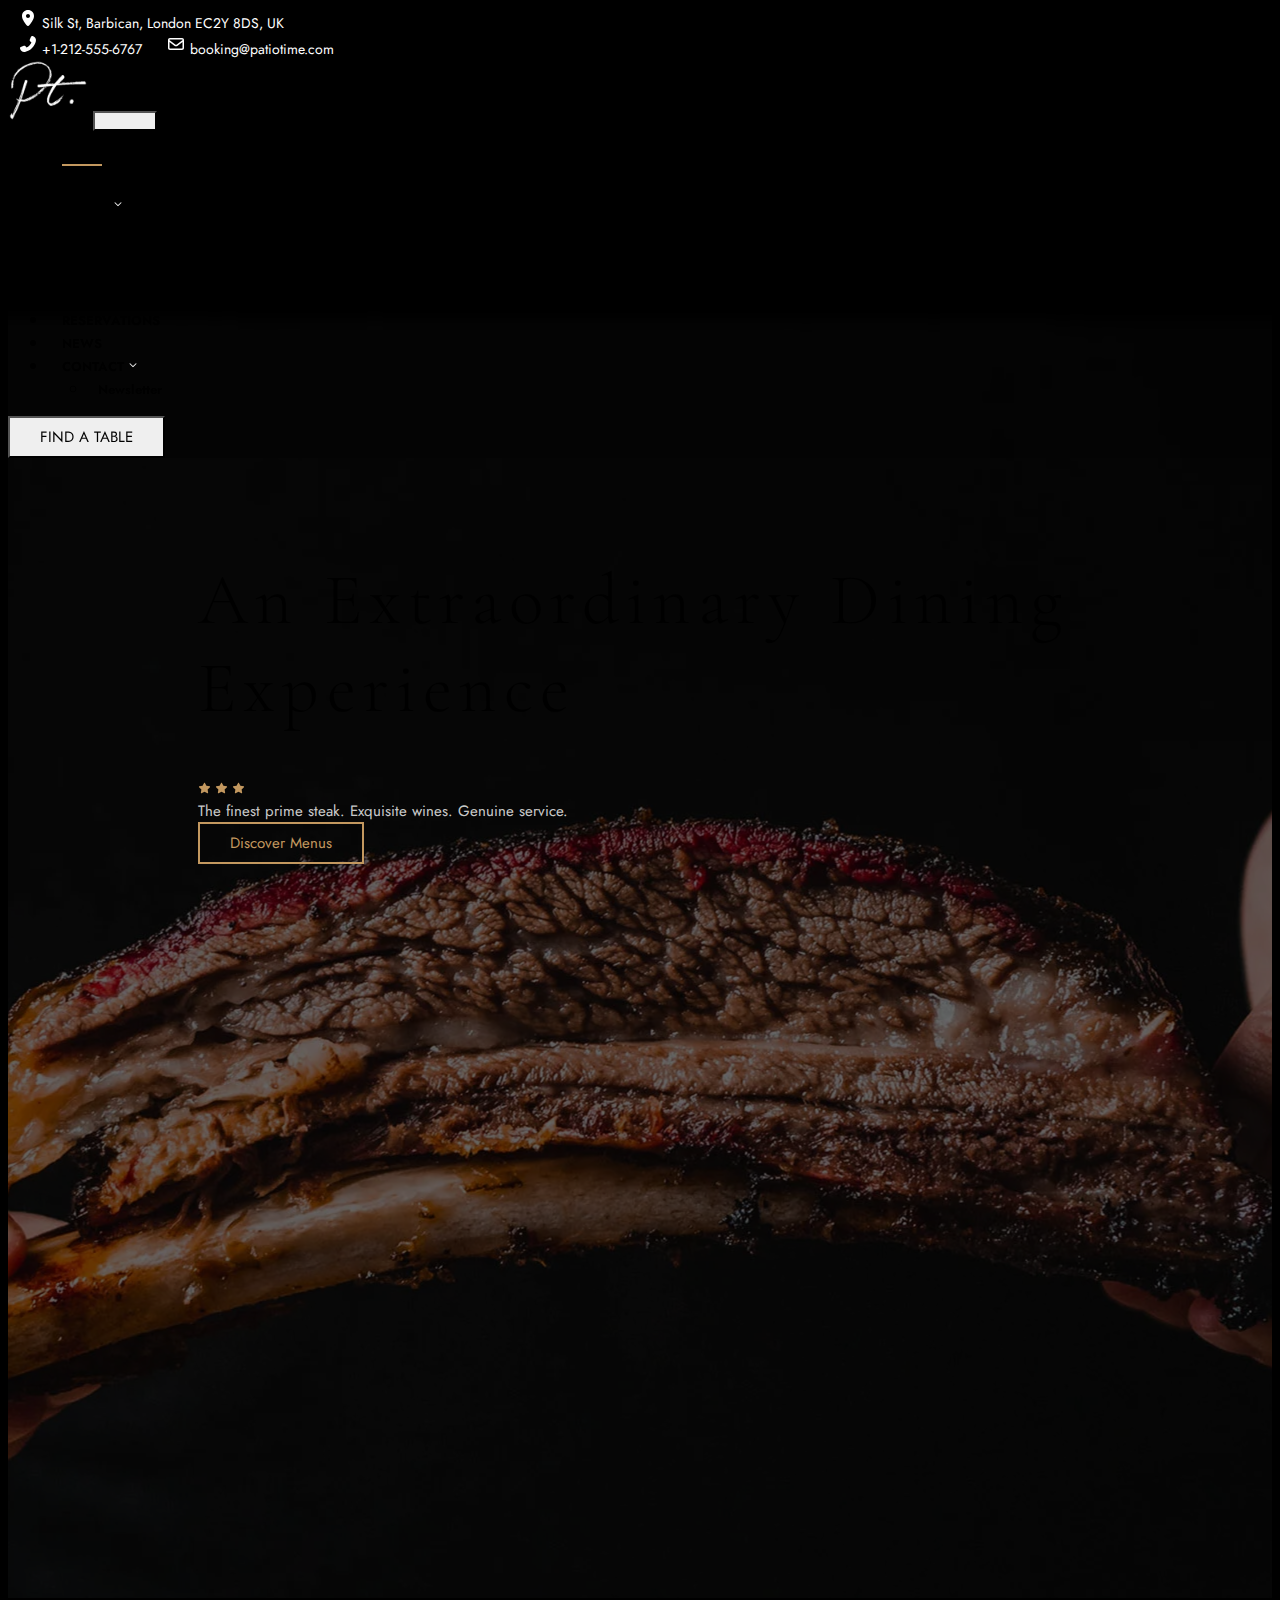
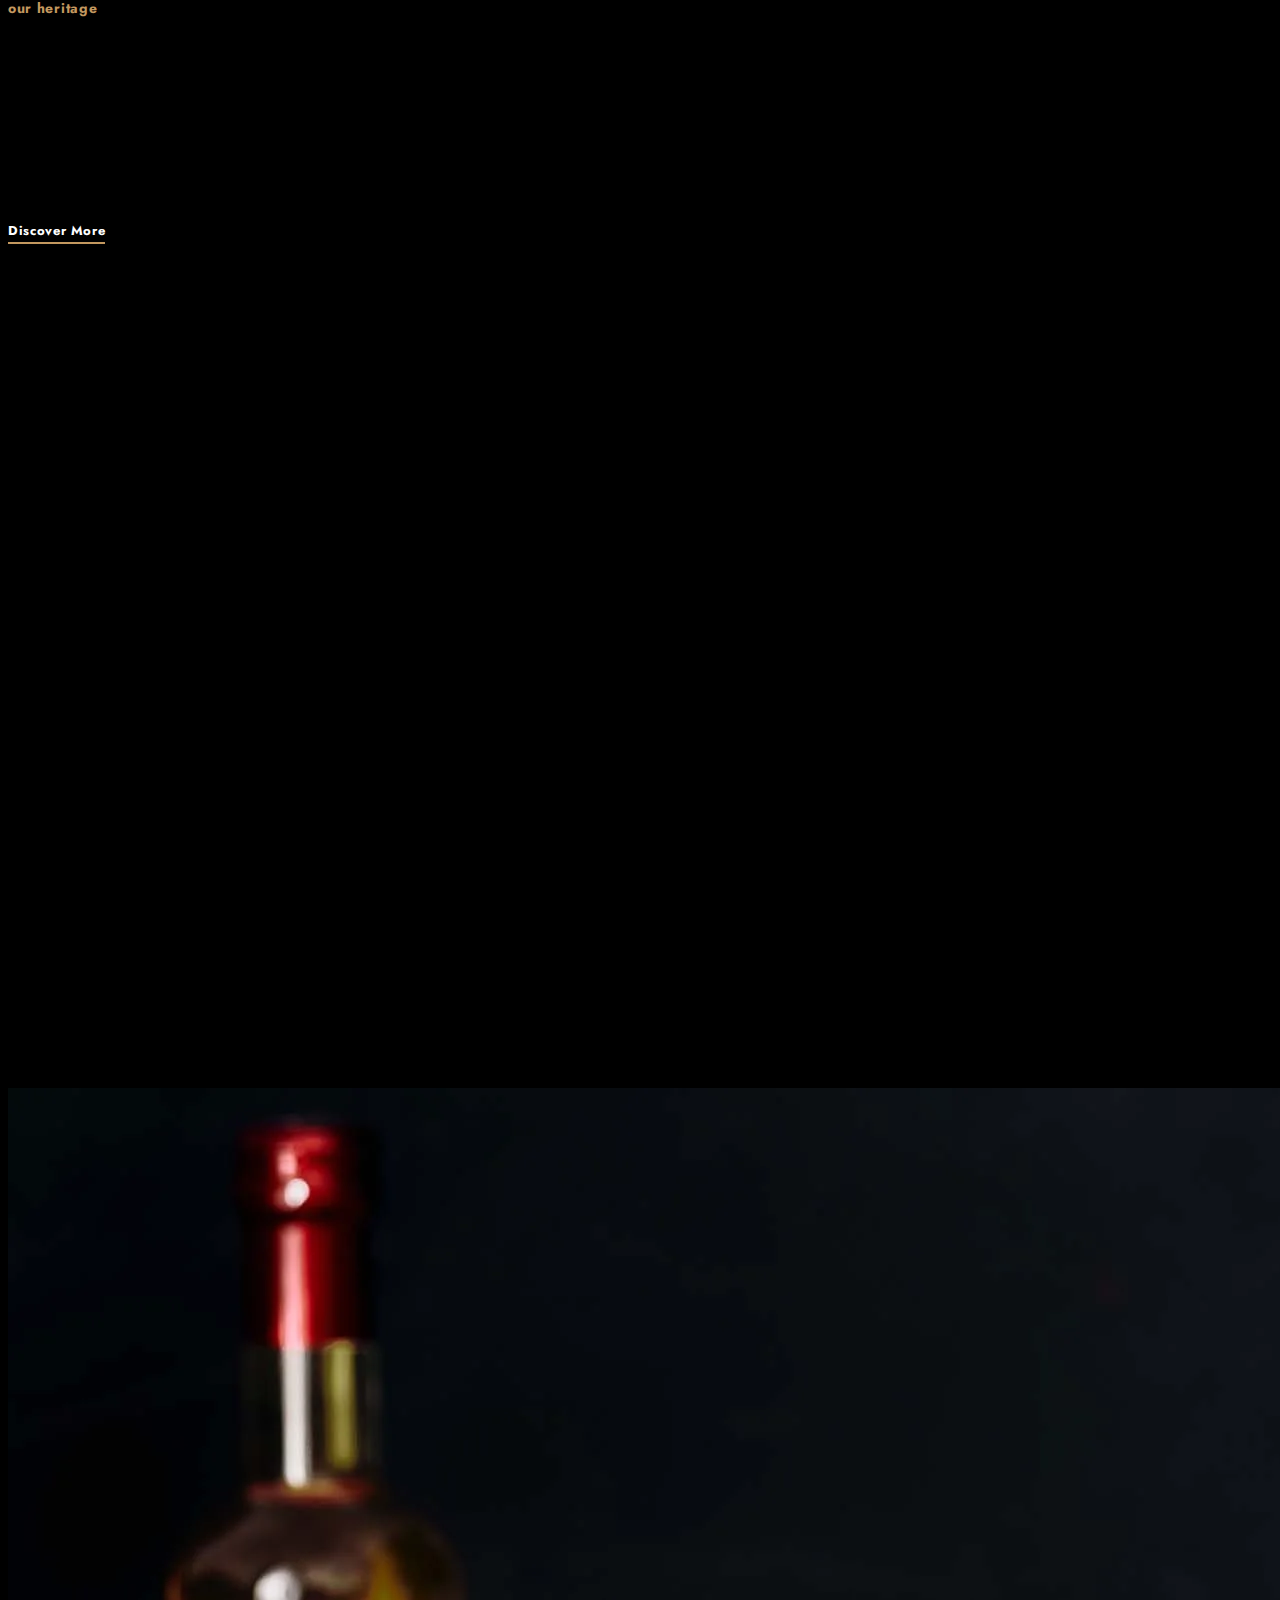
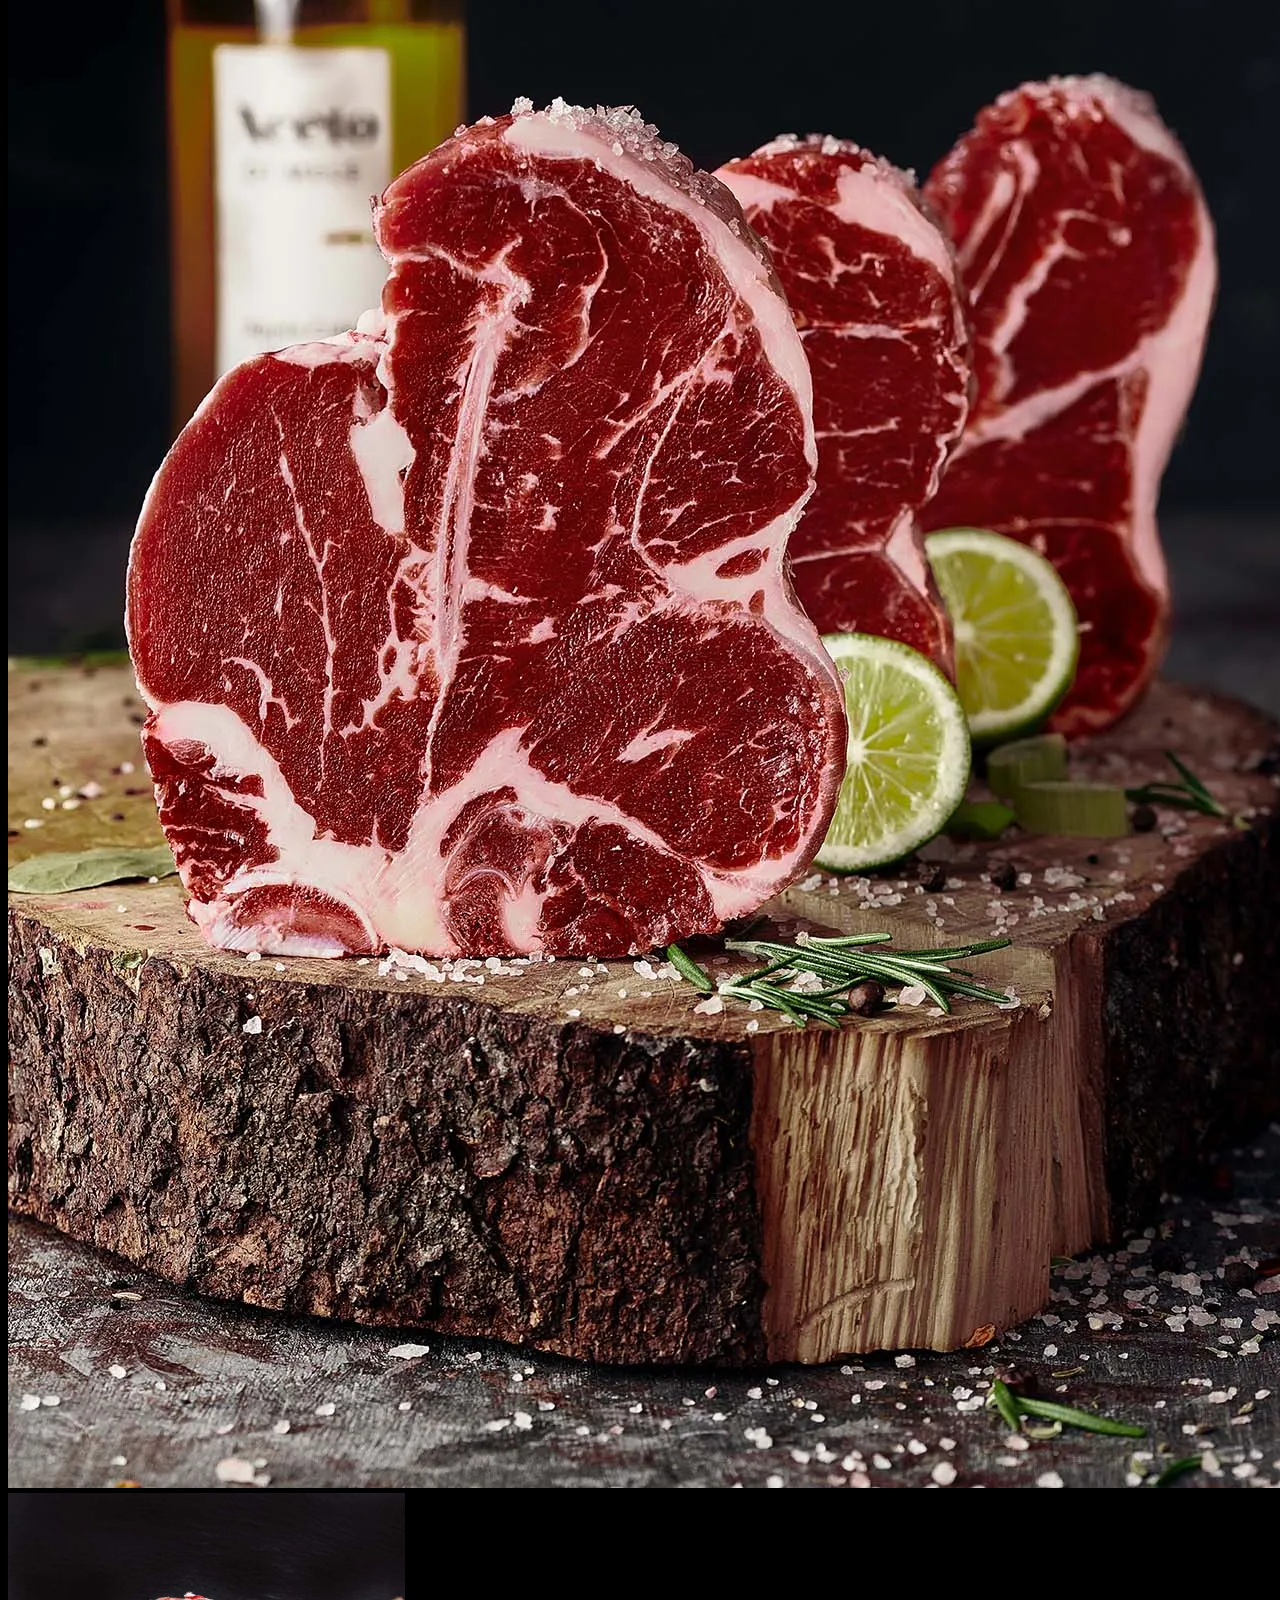
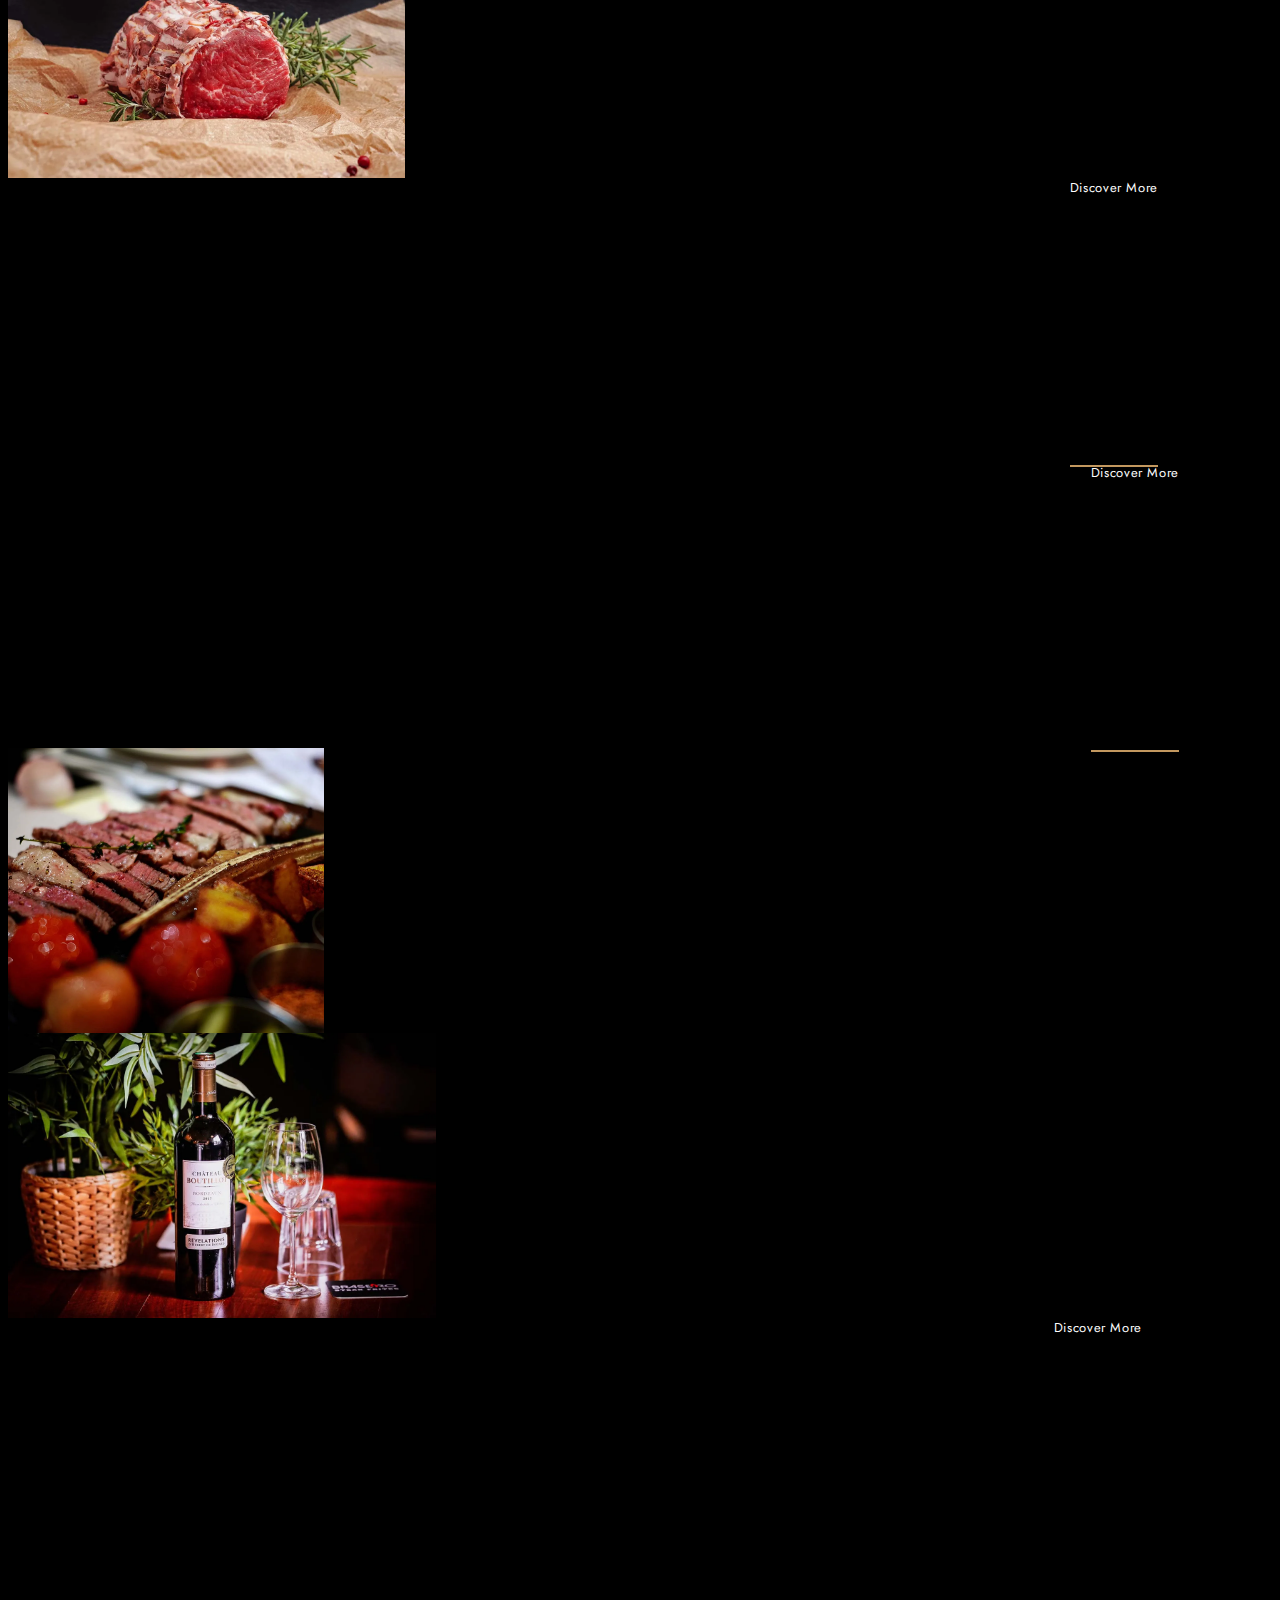
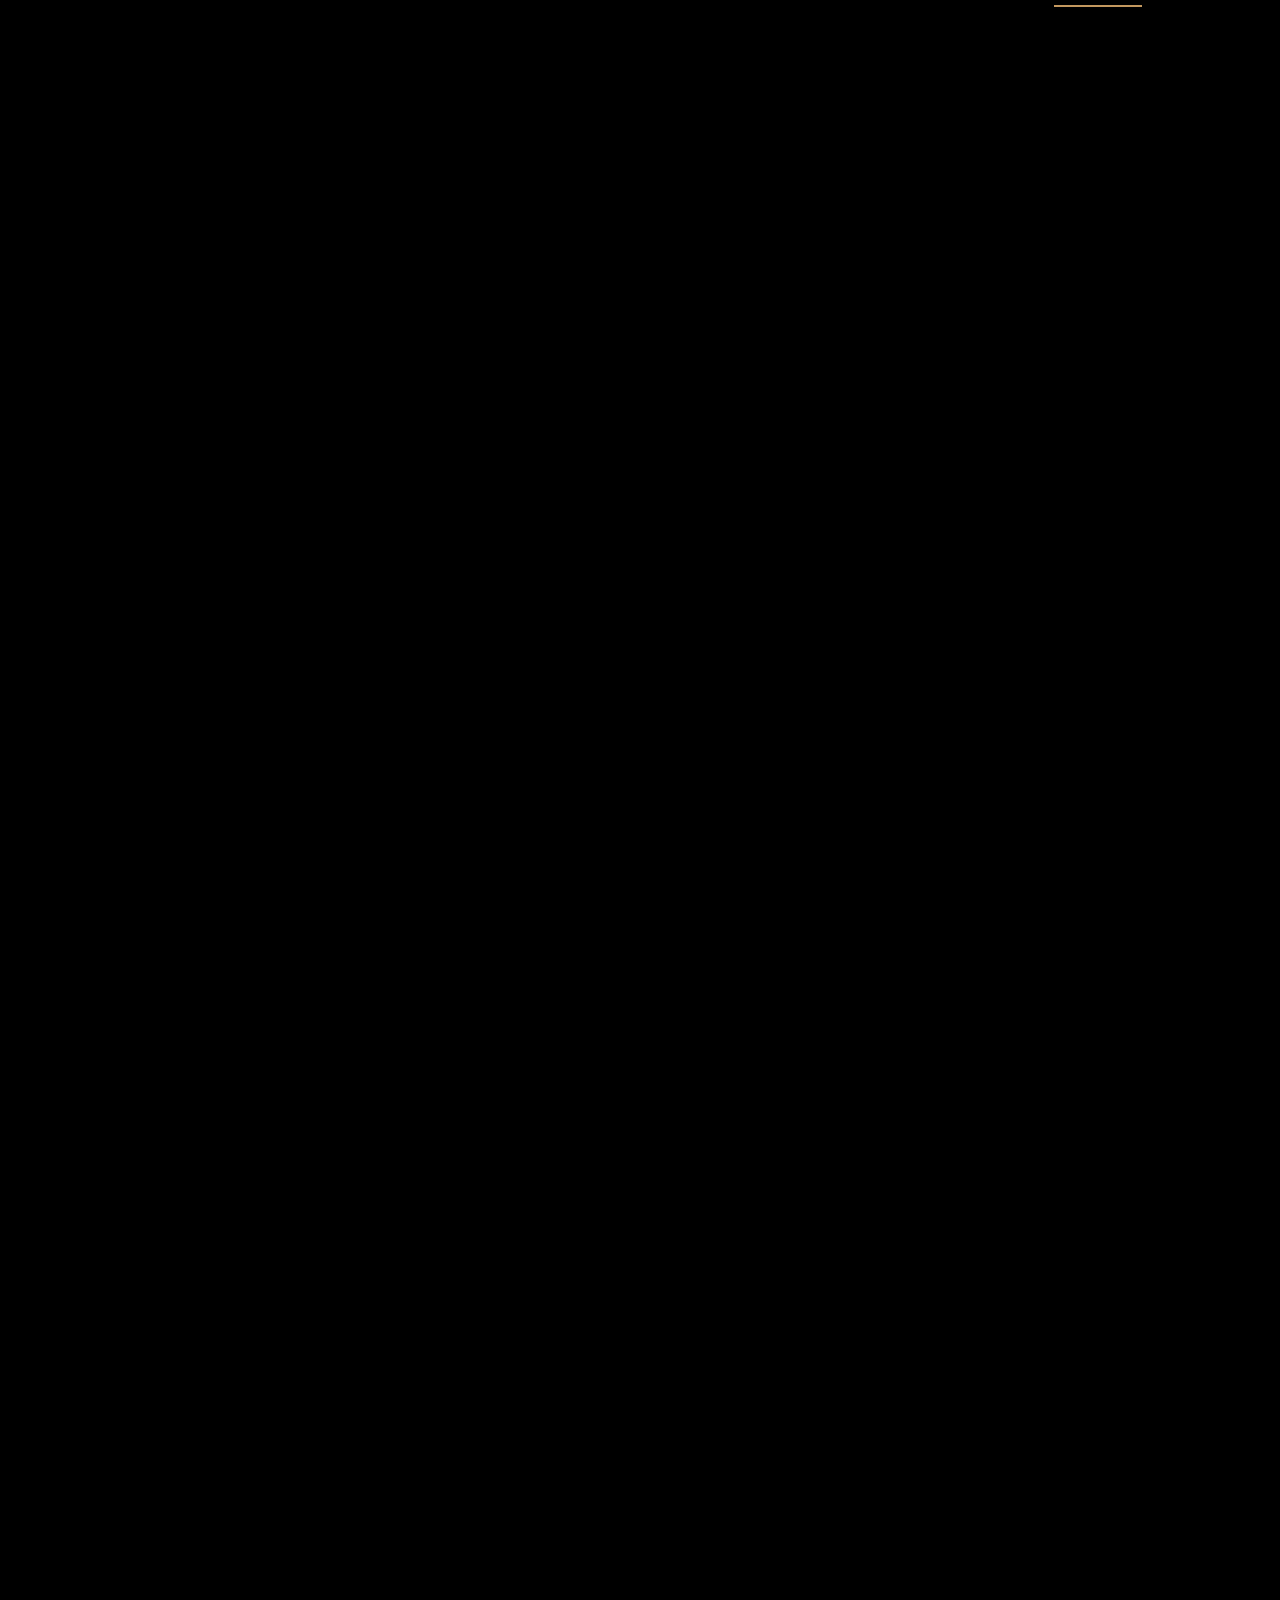
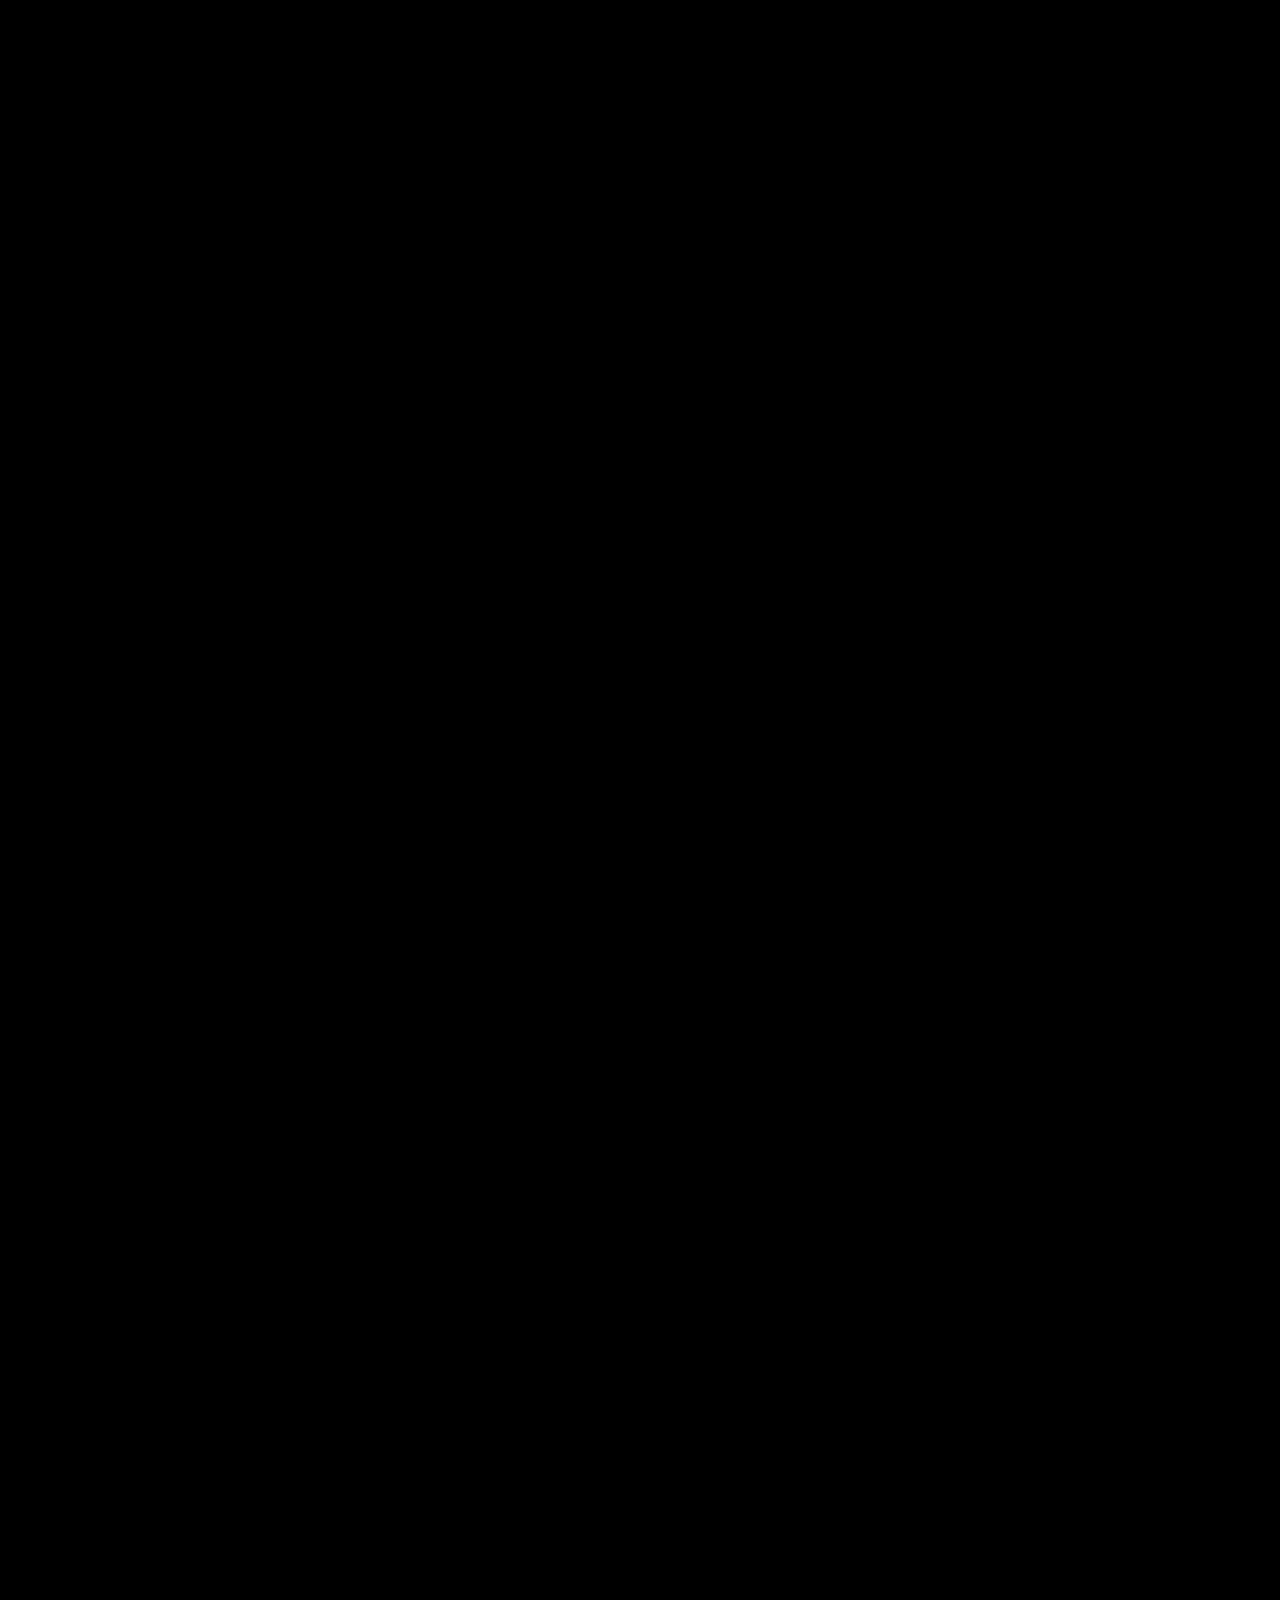
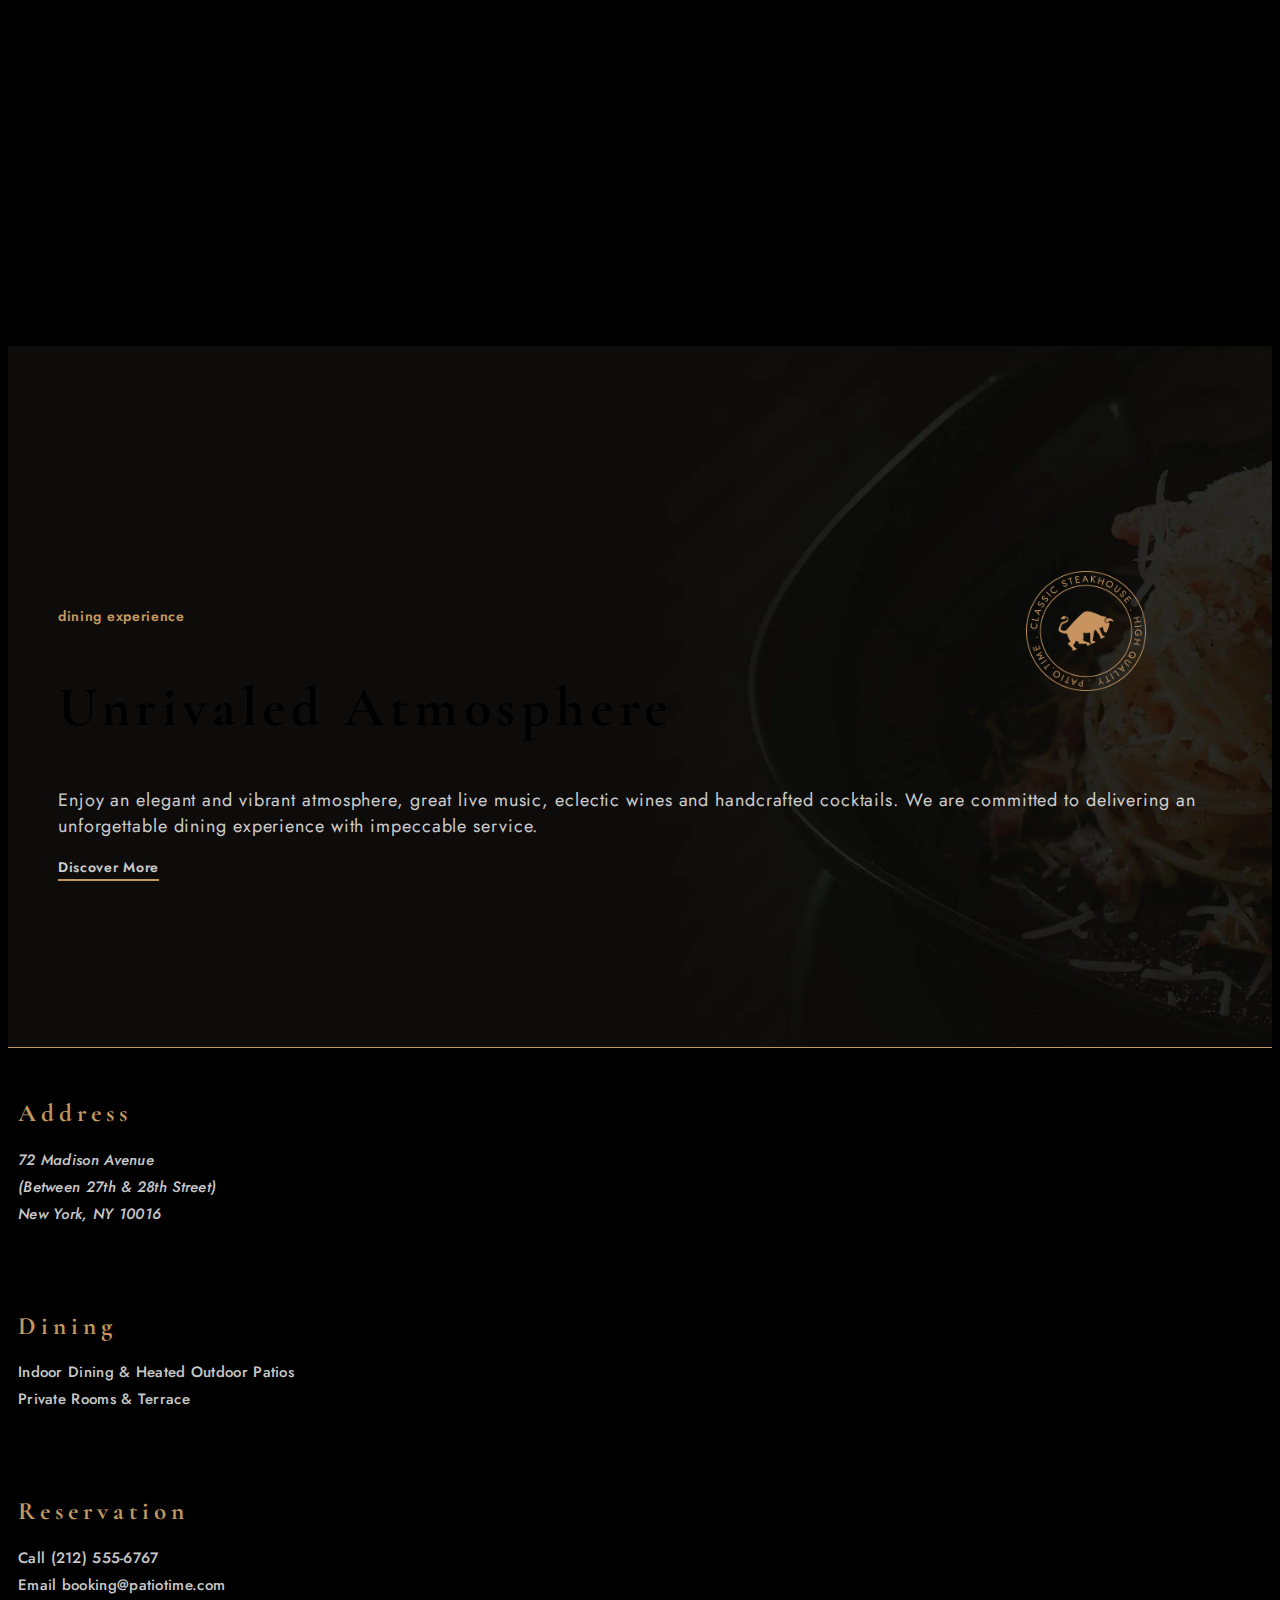
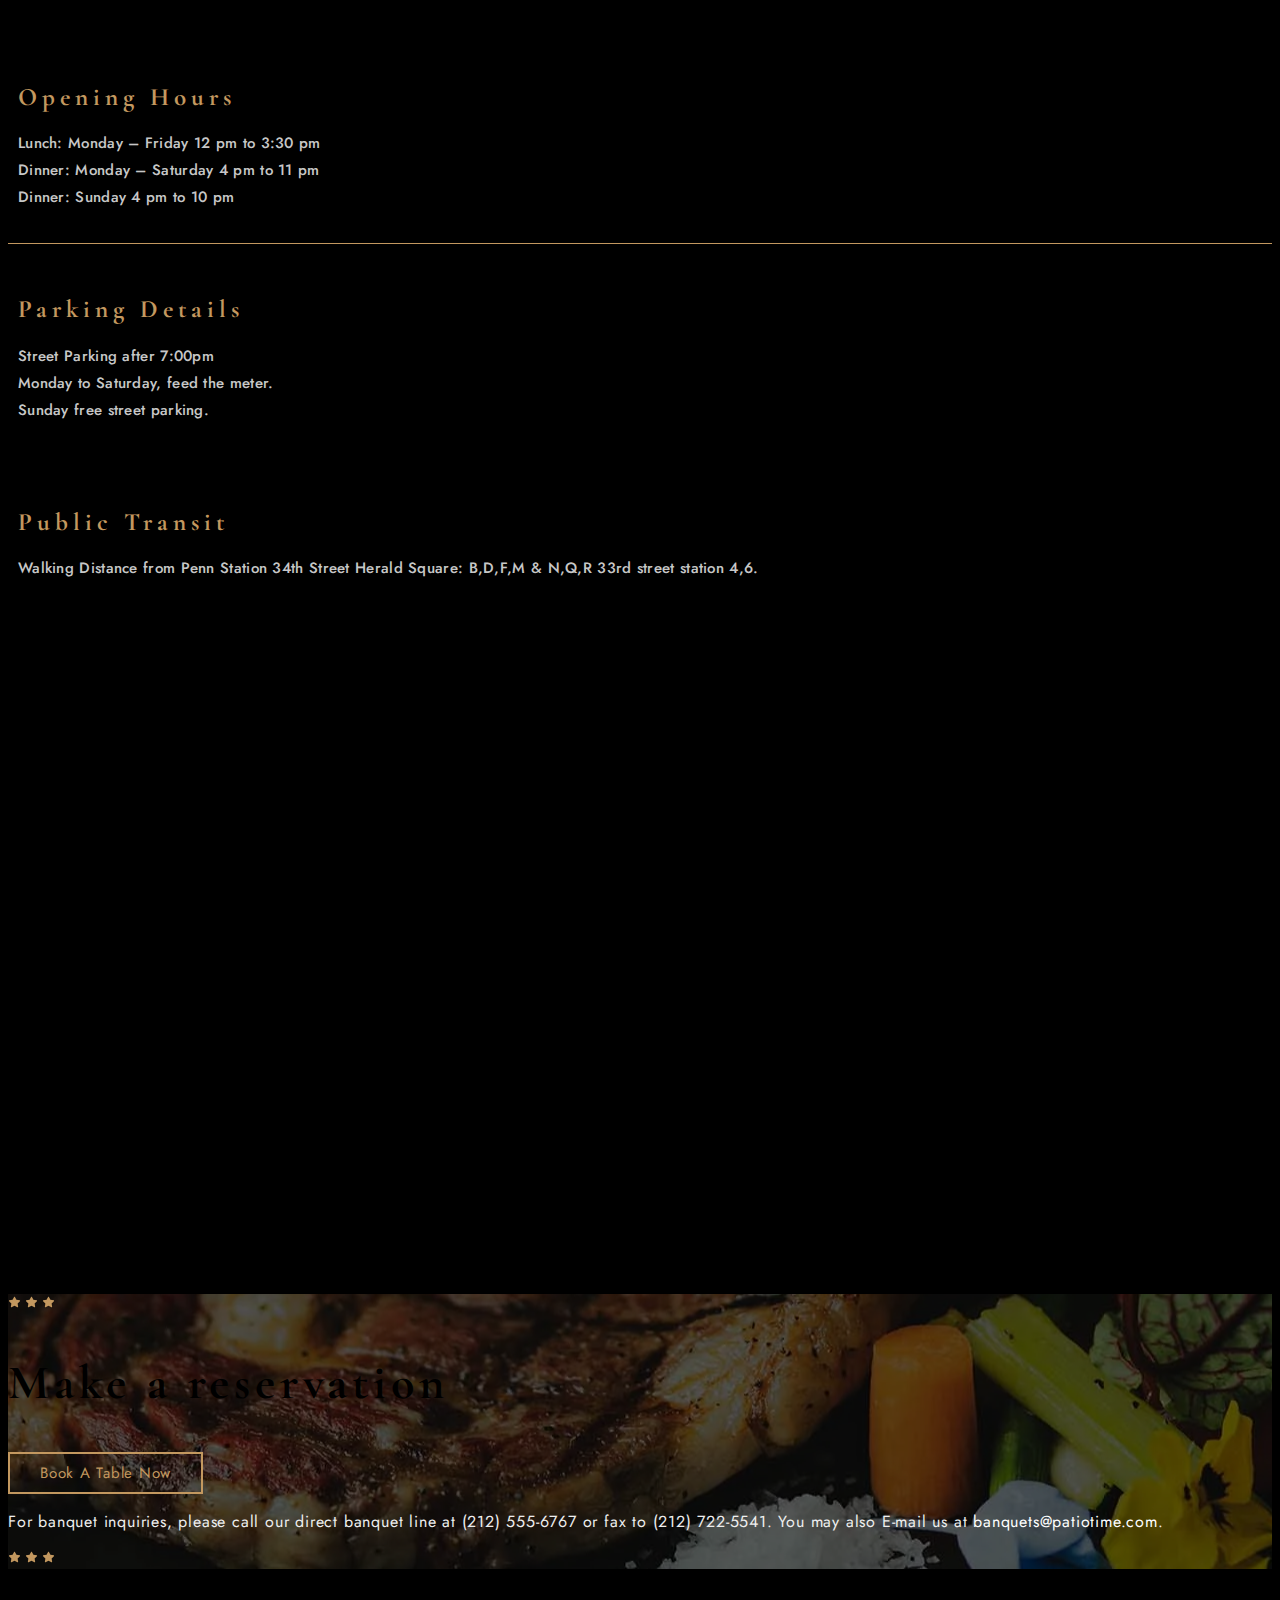
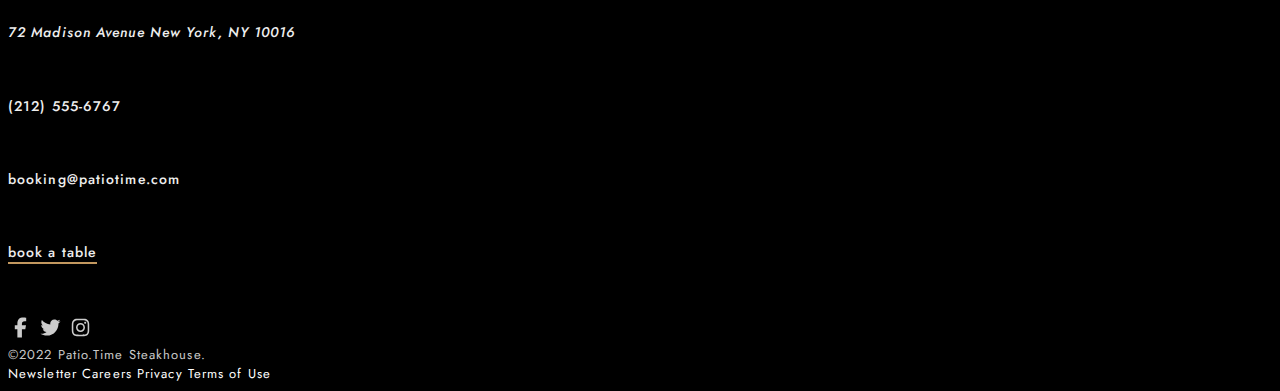
<file: index.html>
<!doctype html>
<html lang="en">
<head>
    <meta charset="utf-8"/>
    <meta name="viewport" content="width=device-width, initial-scale=1"/>
    <meta name="description" content="Steakhouse with a variety of drinks. And a Private Dining Room."/>
    <link rel="icon" href="assets/images/logos/pt-logo.ico"/>
    <title>PatioTime Steakhouse</title>
    <meta name="type" content="website"/>
    <!-- Open Graph protocol -->
    <meta property="og:title" content="Patio Time"/>
    <meta property="og:type" content="website"/>
    <meta property="og:url" content="https://patiotime.com/"/>
    <meta property="og:image" content="https://patiotime.com/assets/images/pt-logo.png"/>
    <meta property="og:description" content="Steakhouse with a variety of drinks. And a Private Dining Room."/>
    <meta property="og:site_name" content="Patio Time"/>
    <meta property="og:locale" content="en_US"/>
    <meta property="og:locale:alternate" content="ar_SA"/>
    <meta property="og:image:width" content="1200"/>
    <meta property="og:image:height" content="630"/>
    <meta property="og:image:alt" content="Patio Time"/>
    <meta property="og:image:type" content="image/png"/>
    <meta property="og:image:secure_url" content="https://patiotime.com/assets/images/pt-logo.png"/>
    <!-- end Open Graph protocol -->
    <!--  start fonts links  -->
    <link rel="preconnect" href="https://fonts.googleapis.com"/>
    <link rel="preconnect" href="https://fonts.gstatic.com" crossorigin/>
    <link href="https://fonts.googleapis.com/css2?family=Cormorant+Garamond:ital,wght@0,300..700;1,300..700&family=Quicksand:wght@300..700&display=swap" rel="stylesheet"/>
    <link href="https://fonts.googleapis.com/css2?family=Cormorant+Garamond:ital,wght@0,300..700;1,300..700&family=Jost:ital,wght@0,100..900;1,100..900&family=Quicksand:wght@300..700&display=swap" rel="stylesheet"/>
    <!--  end fonts links  -->
    <!--  start bootstrap link  -->
    <link href="https://cdn.jsdelivr.net/npm/bootstrap@5.3.8/dist/css/bootstrap.min.css" rel="stylesheet" integrity="sha384-sRIl4kxILFvY47J16cr9ZwB07vP4J8+LH7qKQnuqkuIAvNWLzeN8tE5YBujZqJLB" crossorigin="anonymous"/>
    <!--  end bootstrap link  -->
    <!--  start my css links  -->
    <link rel="stylesheet" href="./assets/css/base.css"/>
    <link rel="stylesheet" href="./assets/css/main.css"/>
    <!--  end my css links  -->
</head>
<body class="text-white">
    <div class="header-info border-bottom border-primary z-3 border-opacity-10">
        <div class="container">
        <div class="row">
            <div class="LocationAndContact mt-3 mb-3 d-flex justify-content-between align-items-center fs-6">
                <a href="#" class="Location d-flex align-items-center gap-2">
                    <svg xmlns="http://www.w3.org/2000/svg" viewBox="0 0 640 640" width="20px"><path fill="#ffffff" d="M128 252.6C128 148.4 214 64 320 64C426 64 512 148.4 512 252.6C512 371.9 391.8 514.9 341.6 569.4C329.8 582.2 310.1 582.2 298.3 569.4C248.1 514.9 127.9 371.9 127.9 252.6zM320 320C355.3 320 384 291.3 384 256C384 220.7 355.3 192 320 192C284.7 192 256 220.7 256 256C256 291.3 284.7 320 320 320z"/></svg>
                    Silk St, Barbican, London EC2Y 8DS, UK
                </a>
                <div class="Contact d-flex align-items-center gap-4">
                    <a href="#" class="d-flex align-items-center gap-2">
                        <svg xmlns="http://www.w3.org/2000/svg" viewBox="0 0 640 640" width="20px"><path fill="#ffffff" d="M415.8 89C423.6 70.2 444.2 60.1 463.9 65.5L469.4 67C534 84.6 589.2 147.2 573.1 223.4C536 398.4 398.3 536.1 223.3 573.2C147 589.4 84.5 534.1 66.9 469.5L65.4 464C60 444.3 70.1 423.7 88.9 415.9L186.2 375.4C202.7 368.5 221.8 373.3 233.2 387.2L271.8 434.4C342.1 399.5 398.6 341.1 431.1 269.5L387 233.4C373.1 222.1 368.4 203 375.2 186.4L415.8 89z"/></svg>
                        +1-212-555-6767
                    </a>
                    <a href="#" class="d-flex align-items-center gap-2">
                        <svg xmlns="http://www.w3.org/2000/svg" viewBox="0 0 640 640" width="20px"><path fill="#ffffff" d="M125.4 128C91.5 128 64 155.5 64 189.4C64 190.3 64 191.1 64.1 192L64 192L64 448C64 483.3 92.7 512 128 512L512 512C547.3 512 576 483.3 576 448L576 192L575.9 192C575.9 191.1 576 190.3 576 189.4C576 155.5 548.5 128 514.6 128L125.4 128zM528 256.3L528 448C528 456.8 520.8 464 512 464L128 464C119.2 464 112 456.8 112 448L112 256.3L266.8 373.7C298.2 397.6 341.7 397.6 373.2 373.7L528 256.3zM112 189.4C112 182 118 176 125.4 176L514.6 176C522 176 528 182 528 189.4C528 193.6 526 197.6 522.7 200.1L344.2 335.5C329.9 346.3 310.1 346.3 295.8 335.5L117.3 200.1C114 197.6 112 193.6 112 189.4z"/></svg>
                        booking@patiotime.com
                    </a>
                </div>
            </div>
        </div>
    </div>
    </div>
    <header class="header sticky-top">
        <div class="main-navbar">
            <div class="container">
                <div class="row">
                    <nav class="navbar navbar-expand-lg navbar-dark">
                        <div class="container">
                            <a class="navbar-brand" href="./index.html"><img src="assets/images/logos/pt-logo.png" width="80px"/></a>
                            <button class="navbar-toggler" type="button" data-bs-toggle="collapse" data-bs-target="#navbarNav" aria-controls="navbarNav" aria-expanded="false" aria-label="Toggle navigation">
                                <span class="navbar-toggler-icon"></span>
                            </button>
                            <div class="collapse navbar-collapse justify-content-center" id="navbarNav">
                                <ul class="navbar-nav mt-1">
                                    <li class="nav-item">
                                        <a class="nav-link active" aria-current="page" href="./index.html">HOME</a>
                                    </li>
                                    <li class="nav-item">
                                        <a class="nav-link" href="./about.html">ABOUT</a>
                                    </li>
                                    <li class="nav-item dropdown">
                                        <a class="nav-link d-flex justify-content-center align-items-center gap-2" href="./menus.html" role="button" data-bs-toggle="dropdown" data-bs-auto-close="outside" aria-expanded="false">
                                            MENUS
                                            <svg xmlns="http://www.w3.org/2000/svg" height="10" width="10" viewBox="0 80 640 640"><path fill="#eeeeee" d="M297.4 470.6C309.9 483.1 330.2 483.1 342.7 470.6L534.7 278.6C547.2 266.1 547.2 245.8 534.7 233.3C522.2 220.8 501.9 220.8 489.4 233.3L320 402.7L150.6 233.4C138.1 220.9 117.8 220.9 105.3 233.4C92.8 245.9 92.8 266.2 105.3 278.7L297.3 470.7z"/></svg>
                                        </a>
                                        <ul class="dropdown-menu dropdown-menu-dark bg-black p-3">
                                            <li class="py-2"><a href="#">A La Carte Menu</a></li>
                                            <li class="py-2"><a href="#">Drinks List</a></li>
                                            <li class="py-2"><a href="#">Dessert Menu</a></li>
                                        </ul>
                                    </li>
                                    <li class="nav-item">
                                        <a class="nav-link" href="./private-dining.html">PRIVATE DINING</a>
                                    </li>
                                    <li class="nav-item">
                                        <a class="nav-link" href="./reservations.html">RESERVATIONS</a>
                                    </li>
                                    <li class="nav-item">
                                        <a class="nav-link" href="#">NEWS</a>
                                    </li>
                                    <li class="nav-item dropdown">
                                        <a class="nav-link d-flex justify-content-center align-items-center gap-2" href="#" role="button" data-bs-toggle="dropdown" data-bs-auto-close="outside" aria-expanded="false">
                                            CONTACT
                                            <svg xmlns="http://www.w3.org/2000/svg" height="10" width="10" viewBox="0 80 640 640"><path fill="#eeeeee" d="M297.4 470.6C309.9 483.1 330.2 483.1 342.7 470.6L534.7 278.6C547.2 266.1 547.2 245.8 534.7 233.3C522.2 220.8 501.9 220.8 489.4 233.3L320 402.7L150.6 233.4C138.1 220.9 117.8 220.9 105.3 233.4C92.8 245.9 92.8 266.2 105.3 278.7L297.3 470.7z"/></svg>
                                        </a>
                                        <ul class="dropdown-menu dropdown-menu-dark bg-black p-3">
                                            <li class="py-2"><a href="#">Newsletter</a></li>
                                        </ul>
                                    </li>
                                </ul>
                            </div>
                            <button type="button" class="find-table-btn btn btn-outline-light">FIND A TABLE</button>
                        </div>
                    </nav>
                </div>
            </div>
        </div>
    </header>
    <main class="main">
        <section class="hero-section">
            <div class="container">
                <div class="row flex-column align-items-center justify-content-center">
                    <div class="text-center align-items-center">
                        <h1 class="text-uppercase">An Extraordinary Dining Experience</h1>
                    </div>
                    <div class="stars text-center mt-1 mb-3">
                        <svg class="m-1" xmlns="http://www.w3.org/2000/svg" height="13" width="13" viewBox="0 0 640 640"><path fill="#c3985f" d="M341.5 45.1C337.4 37.1 329.1 32 320.1 32C311.1 32 302.8 37.1 298.7 45.1L225.1 189.3L65.2 214.7C56.3 216.1 48.9 222.4 46.1 231C43.3 239.6 45.6 249 51.9 255.4L166.3 369.9L141.1 529.8C139.7 538.7 143.4 547.7 150.7 553C158 558.3 167.6 559.1 175.7 555L320.1 481.6L464.4 555C472.4 559.1 482.1 558.3 489.4 553C496.7 547.7 500.4 538.8 499 529.8L473.7 369.9L588.1 255.4C594.5 249 596.7 239.6 593.9 231C591.1 222.4 583.8 216.1 574.8 214.7L415 189.3L341.5 45.1z"/></svg>
                        <svg class="m-1" xmlns="http://www.w3.org/2000/svg" height="13" width="13" viewBox="0 0 640 640"><path fill="#c3985f" d="M341.5 45.1C337.4 37.1 329.1 32 320.1 32C311.1 32 302.8 37.1 298.7 45.1L225.1 189.3L65.2 214.7C56.3 216.1 48.9 222.4 46.1 231C43.3 239.6 45.6 249 51.9 255.4L166.3 369.9L141.1 529.8C139.7 538.7 143.4 547.7 150.7 553C158 558.3 167.6 559.1 175.7 555L320.1 481.6L464.4 555C472.4 559.1 482.1 558.3 489.4 553C496.7 547.7 500.4 538.8 499 529.8L473.7 369.9L588.1 255.4C594.5 249 596.7 239.6 593.9 231C591.1 222.4 583.8 216.1 574.8 214.7L415 189.3L341.5 45.1z"/></svg>
                        <svg class="m-1" xmlns="http://www.w3.org/2000/svg" height="13" width="13" viewBox="0 0 640 640"><path fill="#c3985f" d="M341.5 45.1C337.4 37.1 329.1 32 320.1 32C311.1 32 302.8 37.1 298.7 45.1L225.1 189.3L65.2 214.7C56.3 216.1 48.9 222.4 46.1 231C43.3 239.6 45.6 249 51.9 255.4L166.3 369.9L141.1 529.8C139.7 538.7 143.4 547.7 150.7 553C158 558.3 167.6 559.1 175.7 555L320.1 481.6L464.4 555C472.4 559.1 482.1 558.3 489.4 553C496.7 547.7 500.4 538.8 499 529.8L473.7 369.9L588.1 255.4C594.5 249 596.7 239.6 593.9 231C591.1 222.4 583.8 216.1 574.8 214.7L415 189.3L341.5 45.1z"/></svg>
                    </div>
                    <div class="span text-center p-1">
                        <span class="text-uppercase fw-medium">The finest prime steak. Exquisite wines. Genuine service. </span>
                    </div>
                    <div class="button-menu text-center mt-4">
                        <button type="button" class="btn btn-outline text-uppercase">Discover Menus</button>
                    </div>
                </div>
            </div>
        </section>
        <section class="our-heritage py-5">
            <div class="container py-5">
                <div class="row align-items-center">
                    <div class="col-xl-5 col-md-12 col-sm-12 col-12 py-5">
                        <div class="our-heritage-description px-4">
                            <span class="text-uppercase">our heritage</span>
                            <h2 class="text-uppercase">An American Steakhouse</h2>
                            <p>Patio Time Steakhouse is a classic American steakhouse. Rooted in classic tradition, we provide customers with an elegant and vibrant dining atmosphere, award-winning cuisine and impeccable wines, making every meal with us an unforgettable experience.</p>
                            <a href="#" class="text-uppercase discover-more">Discover More</a>
                        </div>
                    </div>
                    <div class="col-xl-7 col-md-12 col-sm-12 col-12">
                        <div class="our-heritage-img">
                            <img src="./assets/images/home-page/our-heritage.webp" alt="our-heritage">
                        </div>
                    </div>
                </div>
            </div>
        </section>
        <section class="quick-overview">
            <div class="container">
                <div class="row">
                    <div class="main-img col-lg-6 col-md-12 col-sm-12 col-12 p-0">
                        <img class="w-100" src="./assets/images/home-page/quick-overview/main-img.webp" alt="stake-main-img"/>
                    </div>
                    <div class="overview-items col-lg-6 col-md-12 col-sm-12 col-12">
                        <div class="overview-item">
                            <div class="row">
                                <div class="col-lg-6 col-md-6 col-sm-12 col-12 p-0">
                                    <div class="overview-item-img">
                                        <img class="w-100 h-100" src="./assets/images/home-page/quick-overview/dry-aged-beef.webp" alt="dry-aged-beef">
                                    </div>
                                </div>
                                <div class="col-lg-6 col-md-6 col-sm-12 col-12 d-flex justify-content-center px-4">
                                    <div class="overview-item-description d-flex flex-column justify-content-center align-items-start">
                                        <h2 class="text-uppercase">Dry-Aged Beef</h2>
                                        <p>All of our prime steaks and chops are dry-aged on-site and served by dedicated staff with extensive steakhouse experience.</p>
                                        <a href="#" class="text-uppercase discover-more">Discover More</a>
                                    </div>
                                </div>
                            </div>
                        </div>
                        <div class="overview-item">
                            <div class="row">
                                <div class="col-lg-6 col-md-6 col-sm-12 col-12 d-flex justify-content-center px-4 order-md-1 order-sm-2 order-2">
                                    <div class="overview-item-description d-flex flex-column justify-content-center align-items-start">
                                        <h2 class="text-uppercase">Classic Flavour</h2>
                                        <p>Simple and balanced. Donec quam felis, ultricies nec, pellentesque eu, pretium quis, sem. Nulla consequat massa quis enim.</p>
                                        <a href="#" class="text-uppercase discover-more">Discover More</a>
                                    </div>
                                </div>
                                <div class="col-lg-6 col-md-6 col-sm-12 col-12 p-0 order-md-2 order-sm-1 order-1">
                                    <div class="overview-item-img">
                                        <img class="w-100 h-100" src="./assets/images/home-page/quick-overview/classic-flavour.webp" alt="classic-flavour">
                                    </div>
                                </div>
                            </div>
                        </div>
                        <div class="overview-item">
                            <div class="row">
                                <div class="col-lg-6 col-md-6 col-sm-12 col-12 p-0">
                                    <div class="overview-item-img">
                                        <img class="w-100 h-100" src="./assets/images/home-page/quick-overview/wine-tasting.webp" alt="wine-tasting">
                                    </div>
                                </div>
                                <div class="col-lg-6 col-md-6 col-sm-12 col-12 d-flex justify-content-center px-4">
                                    <div class="overview-item-description d-flex flex-column justify-content-center align-items-start">
                                        <h2 class="text-uppercase">Wine Tasting</h2>
                                        <p>All of our prime steaks and chops are dry-aged on-site and served by dedicated staff with extensive steakhouse experience.</p>
                                        <a href="#" class="text-uppercase discover-more">Discover More</a>
                                    </div>
                                </div>
                            </div>
                        </div>
                    </div>
                </div>
            </div>
        </section>
        <section class="menus py-5">
            <div class="container py-5">
                <div class="row">
                    <div class="menu col-lg-3 col-md-6 col-sm-12 col-12">
                        <div class="row flex-column text-center justify-content-center align-items-center">
                            <a href="#" class="menu-img col-lg-11 col-10">
                                <img class="w-100" src="./assets/images/home-page/menus/lunch-menu.webp" alt="lunch-menu">
                            </a>
                            <a href="#" class="my-4">
                                <h2 class="text-uppercase col-12">Lunch Menu</h2>
                            </a>
                        </div>
                    </div>
                    <div class="menu col-lg-3 col-md-6 col-sm-12 col-12">
                        <div class="row flex-column text-center justify-content-center align-items-center">
                            <a href="#" class="menu-img col-lg-11 col-10">
                                <img class="w-100" src="./assets/images/home-page/menus/dinner-menu.webp" alt="dinner-menu">
                            </a>
                            <a href="#" class="my-4">
                                <h2 class="text-uppercase col-12">Dinner Menu</h2>
                            </a>
                        </div>
                    </div>
                    <div class="menu col-lg-3 col-md-6 col-sm-12 col-12">
                        <div class="row flex-column text-center justify-content-center align-items-center">
                            <a href="#" class="menu-img col-lg-11 col-10">
                                <img class="w-100" src="./assets/images/home-page/menus/wines&cocktails-menu.webp" alt="wines&cocktails-menu">
                            </a>
                            <a href="#" class="my-4">
                                <h2 class="text-uppercase col-12">Wines & Cocktails</h2>
                            </a>
                        </div>
                    </div>
                    <div class="menu col-lg-3 col-md-6 col-sm-12 col-12">
                        <div class="row flex-column text-center justify-content-center align-items-center">
                            <a href="#" class="menu-img col-lg-11 col-10">
                                <img class="w-100" src="./assets/images/home-page/menus/desserts-menu.webp" alt="desserts-menu">
                            </a>
                            <a href="#" class="my-4">
                                <h2 class="text-uppercase col-12">Desserts Menu</h2>
                            </a>
                        </div>
                    </div>
                </div>
            </div>
        </section>
        <section class="dining-experience">
            <div class="container">
                <div class="row">
                    <div class="col-lg-6 col-md-12 col-sm-12 col-12">
                        <div class="dining-experience-imgs">
                            <div class="dining-experience-img">
                                <img class="h-100" src="./assets/images/home-page/dining-experience/jonathan-borba.webp" alt="dining-experience-jonathan-borba">
                            </div>
                            <div class="dining-experience-img">
                                <img class="h-100" src="./assets/images/home-page/dining-experience/ali-choubin.webp" alt="dining-experience-ali-choubin"/>
                            </div>
                        </div>
                    </div>
                    <div class="col-lg-6 col-md-12 col-sm-12 col-12">
                        <div class="dining-experience-description">
                            <span class="text-uppercase">dining experience</span>
                            <img src="./assets/images/home-page/dining-experience/steakhouse-label.webp" alt="steakhouse-label"/>
                            <h2 class="text-uppercase">Unrivaled Atmosphere</h2>
                            <p>Enjoy an elegant and vibrant atmosphere, great live music, eclectic wines and handcrafted cocktails. We are committed to delivering an unforgettable dining experience with impeccable service.</p>
                            <a class="text-uppercase" href="#">Discover More</a>
                        </div>
                    </div>
                </div>
            </div>
        </section>
        <section class="restaurant-instructions py-5">
            <div class="container">
                <div class="row justify-content-between">
                    <div class="col-lg-6 col-md-12 col-12">
                        <div class="about-items row">
                            <div class="about-item col-lg-6 col-md-6 col-sm-12 col-12">
                                <h2 class="text-uppercase">Address</h2>
                                <address>72 Madison Avenue</address>
                                <address>(Between 27th & 28th Street)</address>
                                <address>New York, NY 10016</address>
                            </div>
                            <div class="about-item col-lg-6 col-md-6 col-sm-12 col-12">
                                <h2 class="text-uppercase">Dining</h2>
                                <p>Indoor Dining & Heated Outdoor Patios</p>
                                <p>Private Rooms & Terrace</p>
                            </div>
                            <div class="about-item col-lg-6 col-md-6 col-sm-12 col-12">
                                <h2 class="text-uppercase">Reservation</h2>
                                <p>Call <a href="tel:(212) 555-6767">(212) 555-6767</a></p>
                                <p>Email <a href="mailto:booking@patiotime.com" target="_blank">booking@patiotime.com</a></p>
                            </div>
                            <div class="about-item col-lg-6 col-md-6 col-sm-12 col-12">
                                <h2 class="text-uppercase">Opening Hours</h2>
                                <p>Lunch: Monday – Friday 12 pm to 3:30 pm</p>
                                <p>Dinner: Monday – Saturday 4 pm to 11 pm</p>
                                <p>Dinner: Sunday 4 pm to 10 pm</p>
                            </div>
                        </div>
                        <div class="about-items row">
                            <div class="about-item col-lg-6 col-md-6 col-sm-12 col-12">
                                <h2 class="text-uppercase">Parking Details</h2>
                                <p>Street Parking after 7:00pm</p>
                                <p>Monday to Saturday, feed the meter.</p>
                                <p>Sunday free street parking.</p>
                            </div>
                            <div class="about-item col-lg-6 col-md-6 col-sm-12 col-12">
                                <h2 class="text-uppercase">Public Transit</h2>
                                <p>Walking Distance from Penn Station 34th Street Herald Square: B,D,F,M & N,Q,R 33rd street station 4,6.</p>
                            </div>
                        </div>
                    </div>
                    <div class="dress-code-col col-lg-6 col-md-12 col-12 row justify-content-center align-items-center">
                        <div class="dress-code col-lg-8 col-md-12 col-12">
                            <h2 class="text-uppercase">Dress Code</h2>
                            <p>Guests are welcome in a wide variety of attire – from elegant casual to business suits. Shorts are accepted, but discouraged. We respectfully request that you refrain from wearing, sports jerseys and tank tops.</p>
                            <p>Guests are to remove their hats in the dining room.</p>
                        </div>
                    </div>
                </div>
            </div>
        </section>
        <section class="make-reservation py-5 text-center">
            <div class="container">
                <div class="row flex-column align-items-center justify-content-center my-5">
                    <div class="stars text-center my-2 col-lg-6 col-12">
                        <svg class="m-1" xmlns="http://www.w3.org/2000/svg" height="13" width="13" viewBox="0 0 640 640"><path fill="#c3985f" d="M341.5 45.1C337.4 37.1 329.1 32 320.1 32C311.1 32 302.8 37.1 298.7 45.1L225.1 189.3L65.2 214.7C56.3 216.1 48.9 222.4 46.1 231C43.3 239.6 45.6 249 51.9 255.4L166.3 369.9L141.1 529.8C139.7 538.7 143.4 547.7 150.7 553C158 558.3 167.6 559.1 175.7 555L320.1 481.6L464.4 555C472.4 559.1 482.1 558.3 489.4 553C496.7 547.7 500.4 538.8 499 529.8L473.7 369.9L588.1 255.4C594.5 249 596.7 239.6 593.9 231C591.1 222.4 583.8 216.1 574.8 214.7L415 189.3L341.5 45.1z"/></svg>
                        <svg class="m-1" xmlns="http://www.w3.org/2000/svg" height="13" width="13" viewBox="0 0 640 640"><path fill="#c3985f" d="M341.5 45.1C337.4 37.1 329.1 32 320.1 32C311.1 32 302.8 37.1 298.7 45.1L225.1 189.3L65.2 214.7C56.3 216.1 48.9 222.4 46.1 231C43.3 239.6 45.6 249 51.9 255.4L166.3 369.9L141.1 529.8C139.7 538.7 143.4 547.7 150.7 553C158 558.3 167.6 559.1 175.7 555L320.1 481.6L464.4 555C472.4 559.1 482.1 558.3 489.4 553C496.7 547.7 500.4 538.8 499 529.8L473.7 369.9L588.1 255.4C594.5 249 596.7 239.6 593.9 231C591.1 222.4 583.8 216.1 574.8 214.7L415 189.3L341.5 45.1z"/></svg>
                        <svg class="m-1" xmlns="http://www.w3.org/2000/svg" height="13" width="13" viewBox="0 0 640 640"><path fill="#c3985f" d="M341.5 45.1C337.4 37.1 329.1 32 320.1 32C311.1 32 302.8 37.1 298.7 45.1L225.1 189.3L65.2 214.7C56.3 216.1 48.9 222.4 46.1 231C43.3 239.6 45.6 249 51.9 255.4L166.3 369.9L141.1 529.8C139.7 538.7 143.4 547.7 150.7 553C158 558.3 167.6 559.1 175.7 555L320.1 481.6L464.4 555C472.4 559.1 482.1 558.3 489.4 553C496.7 547.7 500.4 538.8 499 529.8L473.7 369.9L588.1 255.4C594.5 249 596.7 239.6 593.9 231C591.1 222.4 583.8 216.1 574.8 214.7L415 189.3L341.5 45.1z"/></svg>
                    </div>
                    <h2 class="text-uppercase my-2 col-lg-6 col-12">Make a reservation</h2>
                    <div class="button-book-table text-center my-4 col-lg-6 col-12">
                        <button type="button" class="btn btn-outline text-uppercase">Book A Table Now</button>
                    </div>
                    <div class="reservation-description my-2 col-lg-6 col-12">
                        <p>For banquet inquiries, please call our direct banquet line at (212) 555-6767 or fax to (212) 722-5541. You may also E-mail us at <a href="mailto:banquets@patiotime.com">banquets@patiotime.com</a>.</p>
                    </div>
                    <div class="stars text-center my-2 col-lg-6 col-12">
                        <svg class="m-1" xmlns="http://www.w3.org/2000/svg" height="13" width="13" viewBox="0 0 640 640"><path fill="#c3985f" d="M341.5 45.1C337.4 37.1 329.1 32 320.1 32C311.1 32 302.8 37.1 298.7 45.1L225.1 189.3L65.2 214.7C56.3 216.1 48.9 222.4 46.1 231C43.3 239.6 45.6 249 51.9 255.4L166.3 369.9L141.1 529.8C139.7 538.7 143.4 547.7 150.7 553C158 558.3 167.6 559.1 175.7 555L320.1 481.6L464.4 555C472.4 559.1 482.1 558.3 489.4 553C496.7 547.7 500.4 538.8 499 529.8L473.7 369.9L588.1 255.4C594.5 249 596.7 239.6 593.9 231C591.1 222.4 583.8 216.1 574.8 214.7L415 189.3L341.5 45.1z"/></svg>
                        <svg class="m-1" xmlns="http://www.w3.org/2000/svg" height="13" width="13" viewBox="0 0 640 640"><path fill="#c3985f" d="M341.5 45.1C337.4 37.1 329.1 32 320.1 32C311.1 32 302.8 37.1 298.7 45.1L225.1 189.3L65.2 214.7C56.3 216.1 48.9 222.4 46.1 231C43.3 239.6 45.6 249 51.9 255.4L166.3 369.9L141.1 529.8C139.7 538.7 143.4 547.7 150.7 553C158 558.3 167.6 559.1 175.7 555L320.1 481.6L464.4 555C472.4 559.1 482.1 558.3 489.4 553C496.7 547.7 500.4 538.8 499 529.8L473.7 369.9L588.1 255.4C594.5 249 596.7 239.6 593.9 231C591.1 222.4 583.8 216.1 574.8 214.7L415 189.3L341.5 45.1z"/></svg>
                        <svg class="m-1" xmlns="http://www.w3.org/2000/svg" height="13" width="13" viewBox="0 0 640 640"><path fill="#c3985f" d="M341.5 45.1C337.4 37.1 329.1 32 320.1 32C311.1 32 302.8 37.1 298.7 45.1L225.1 189.3L65.2 214.7C56.3 216.1 48.9 222.4 46.1 231C43.3 239.6 45.6 249 51.9 255.4L166.3 369.9L141.1 529.8C139.7 538.7 143.4 547.7 150.7 553C158 558.3 167.6 559.1 175.7 555L320.1 481.6L464.4 555C472.4 559.1 482.1 558.3 489.4 553C496.7 547.7 500.4 538.8 499 529.8L473.7 369.9L588.1 255.4C594.5 249 596.7 239.6 593.9 231C591.1 222.4 583.8 216.1 574.8 214.7L415 189.3L341.5 45.1z"/></svg>
                    </div>
                </div>
            </div>
        </section>
    </main>
    <footer class="footer">
        <nav class="nav-footer">
            <div class="container">
                <div class="row text-center justify-content-center py-5">
                    <div class="nav-item col-xl-2 col-md-3 col-sm-4 col-12 my-3">
                        <h2 class="text-uppercase">address</h2>
                        <address class="m-0">72 Madison Avenue New York, NY 10016</address>
                    </div>
                    <div class="nav-item col-xl-2 col-md-3 col-sm-4 col-12 my-3">
                        <h2 class="text-uppercase">call</h2>
                        <a href="#">(212) 555-6767</a>
                    </div>
                    <div class="nav-item col-xl-2 col-md-3 col-sm-4 col-12 my-3">
                        <h2 class="text-uppercase">email</h2>
                        <a href="#">booking@patiotime.com</a>
                    </div>
                    <div class="nav-item col-xl-2 col-md-3 col-sm-4 col-12 my-3">
                        <h2 class="text-uppercase">reserve</h2>
                        <a href="#" class="text-uppercase reserve">book a table</a>
                    </div>
                    <div class="nav-item col-xl-2 col-md-3 col-sm-4 col-12 my-3">
                        <h2 class="text-uppercase">follow</h2>
                        <div class="social-media d-flex justify-content-center gap-3 align-items-center">
                            <a href="#">
                                <svg xmlns="http://www.w3.org/2000/svg" viewBox="0 0 640 640"><path d="M240 363.3L240 576L356 576L356 363.3L442.5 363.3L460.5 265.5L356 265.5L356 230.9C356 179.2 376.3 159.4 428.7 159.4C445 159.4 458.1 159.8 465.7 160.6L465.7 71.9C451.4 68 416.4 64 396.2 64C289.3 64 240 114.5 240 223.4L240 265.5L174 265.5L174 363.3L240 363.3z"/></svg>
                            </a>
                            <a href="#">
                                <svg xmlns="http://www.w3.org/2000/svg" viewBox="0 0 640 640"><path d="M523.4 215.7C523.7 220.2 523.7 224.8 523.7 229.3C523.7 368 418.1 527.9 225.1 527.9C165.6 527.9 110.4 510.7 64 480.8C72.4 481.8 80.6 482.1 89.3 482.1C138.4 482.1 183.5 465.5 219.6 437.3C173.5 436.3 134.8 406.1 121.5 364.5C128 365.5 134.5 366.1 141.3 366.1C150.7 366.1 160.1 364.8 168.9 362.5C120.8 352.8 84.8 310.5 84.8 259.5L84.8 258.2C98.8 266 115 270.9 132.2 271.5C103.9 252.7 85.4 220.5 85.4 184.1C85.4 164.6 90.6 146.7 99.7 131.1C151.4 194.8 229 236.4 316.1 240.9C314.5 233.1 313.5 225 313.5 216.9C313.5 159.1 360.3 112 418.4 112C448.6 112 475.9 124.7 495.1 145.1C518.8 140.6 541.6 131.8 561.7 119.8C553.9 144.2 537.3 164.6 515.6 177.6C536.7 175.3 557.2 169.5 576 161.4C561.7 182.2 543.8 200.7 523.4 215.7z"/></svg>
                            </a>
                            <a href="#">
                                <svg xmlns="http://www.w3.org/2000/svg" viewBox="0 0 640 640"><path d="M320.3 205C256.8 204.8 205.2 256.2 205 319.7C204.8 383.2 256.2 434.8 319.7 435C383.2 435.2 434.8 383.8 435 320.3C435.2 256.8 383.8 205.2 320.3 205zM319.7 245.4C360.9 245.2 394.4 278.5 394.6 319.7C394.8 360.9 361.5 394.4 320.3 394.6C279.1 394.8 245.6 361.5 245.4 320.3C245.2 279.1 278.5 245.6 319.7 245.4zM413.1 200.3C413.1 185.5 425.1 173.5 439.9 173.5C454.7 173.5 466.7 185.5 466.7 200.3C466.7 215.1 454.7 227.1 439.9 227.1C425.1 227.1 413.1 215.1 413.1 200.3zM542.8 227.5C541.1 191.6 532.9 159.8 506.6 133.6C480.4 107.4 448.6 99.2 412.7 97.4C375.7 95.3 264.8 95.3 227.8 97.4C192 99.1 160.2 107.3 133.9 133.5C107.6 159.7 99.5 191.5 97.7 227.4C95.6 264.4 95.6 375.3 97.7 412.3C99.4 448.2 107.6 480 133.9 506.2C160.2 532.4 191.9 540.6 227.8 542.4C264.8 544.5 375.7 544.5 412.7 542.4C448.6 540.7 480.4 532.5 506.6 506.2C532.8 480 541 448.2 542.8 412.3C544.9 375.3 544.9 264.5 542.8 227.5zM495 452C487.2 471.6 472.1 486.7 452.4 494.6C422.9 506.3 352.9 503.6 320.3 503.6C287.7 503.6 217.6 506.2 188.2 494.6C168.6 486.8 153.5 471.7 145.6 452C133.9 422.5 136.6 352.5 136.6 319.9C136.6 287.3 134 217.2 145.6 187.8C153.4 168.2 168.5 153.1 188.2 145.2C217.7 133.5 287.7 136.2 320.3 136.2C352.9 136.2 423 133.6 452.4 145.2C472 153 487.1 168.1 495 187.8C506.7 217.3 504 287.3 504 319.9C504 352.5 506.7 422.6 495 452z"/></svg>
                            </a>
                        </div>
                    </div>
                </div>
            </div>
        </nav>
        <div class="elementor-section py-5 border-top border-dark">
            <div class="container">
                <div class="row">
                    <div class="privacy-policy col-lg-7 col-12 d-flex">
                        <span class="text-uppercase">©2022 Patio.Time Steakhouse.</span>
                    </div>
                    <div class="col-lg-5 col-12 text-center">
                        <nav class="row">
                            <a href="#" class="elementor-link text-uppercase col-sm-3 col-6">Newsletter</a>
                            <a href="#" class="elementor-link text-uppercase col-sm-3 col-6">Careers</a>
                            <a href="#" class="elementor-link text-uppercase col-sm-3 col-6">Privacy</a>
                            <a href="#" class="elementor-link text-uppercase col-sm-3 col-6">Terms of Use</a>
                        </nav>
                    </div>
                </div>
            </div>
        </div>
    </footer>
    <script src="https://cdn.jsdelivr.net/npm/bootstrap@5.3.8/dist/js/bootstrap.bundle.min.js" integrity="sha384-FKyoEForCGlyvwx9Hj09JcYn3nv7wiPVlz7YYwJrWVcXK/BmnVDxM+D2scQbITxI" crossorigin="anonymous"></script>
</body>
</html>
</file>
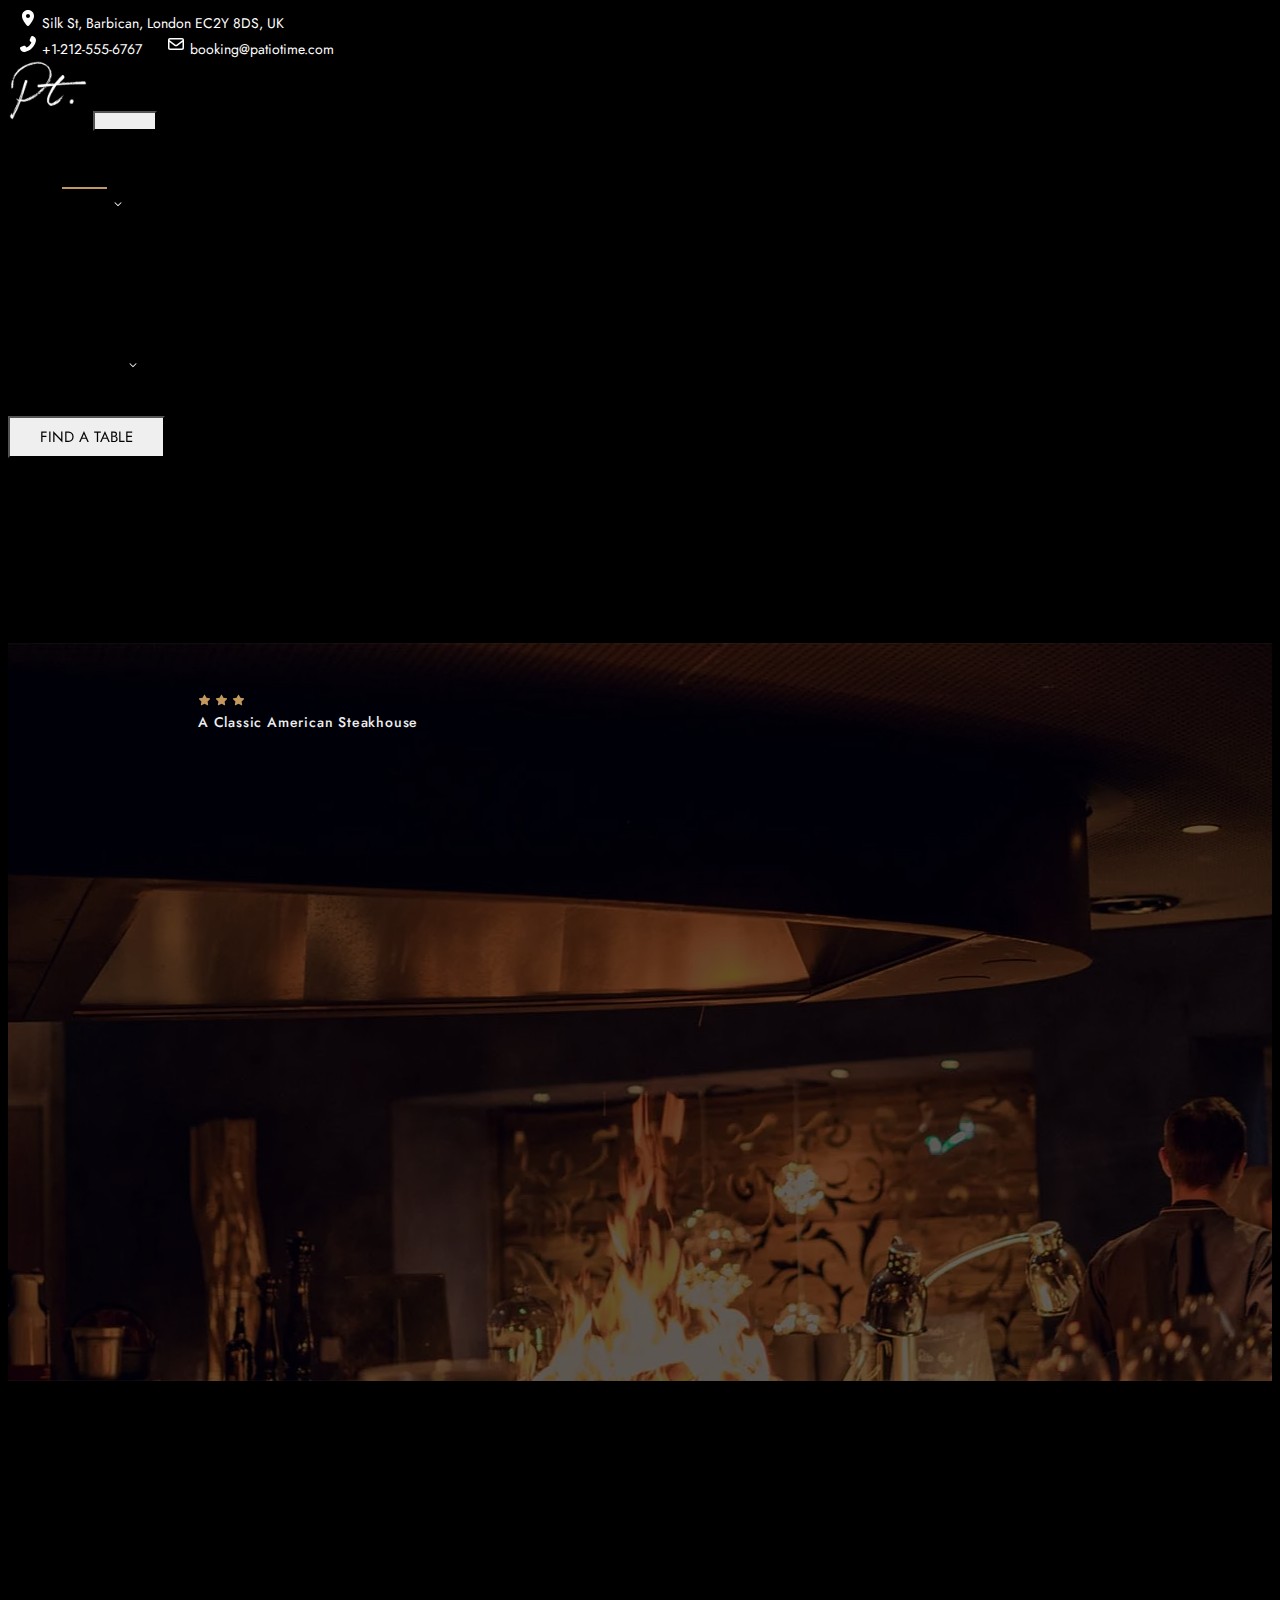
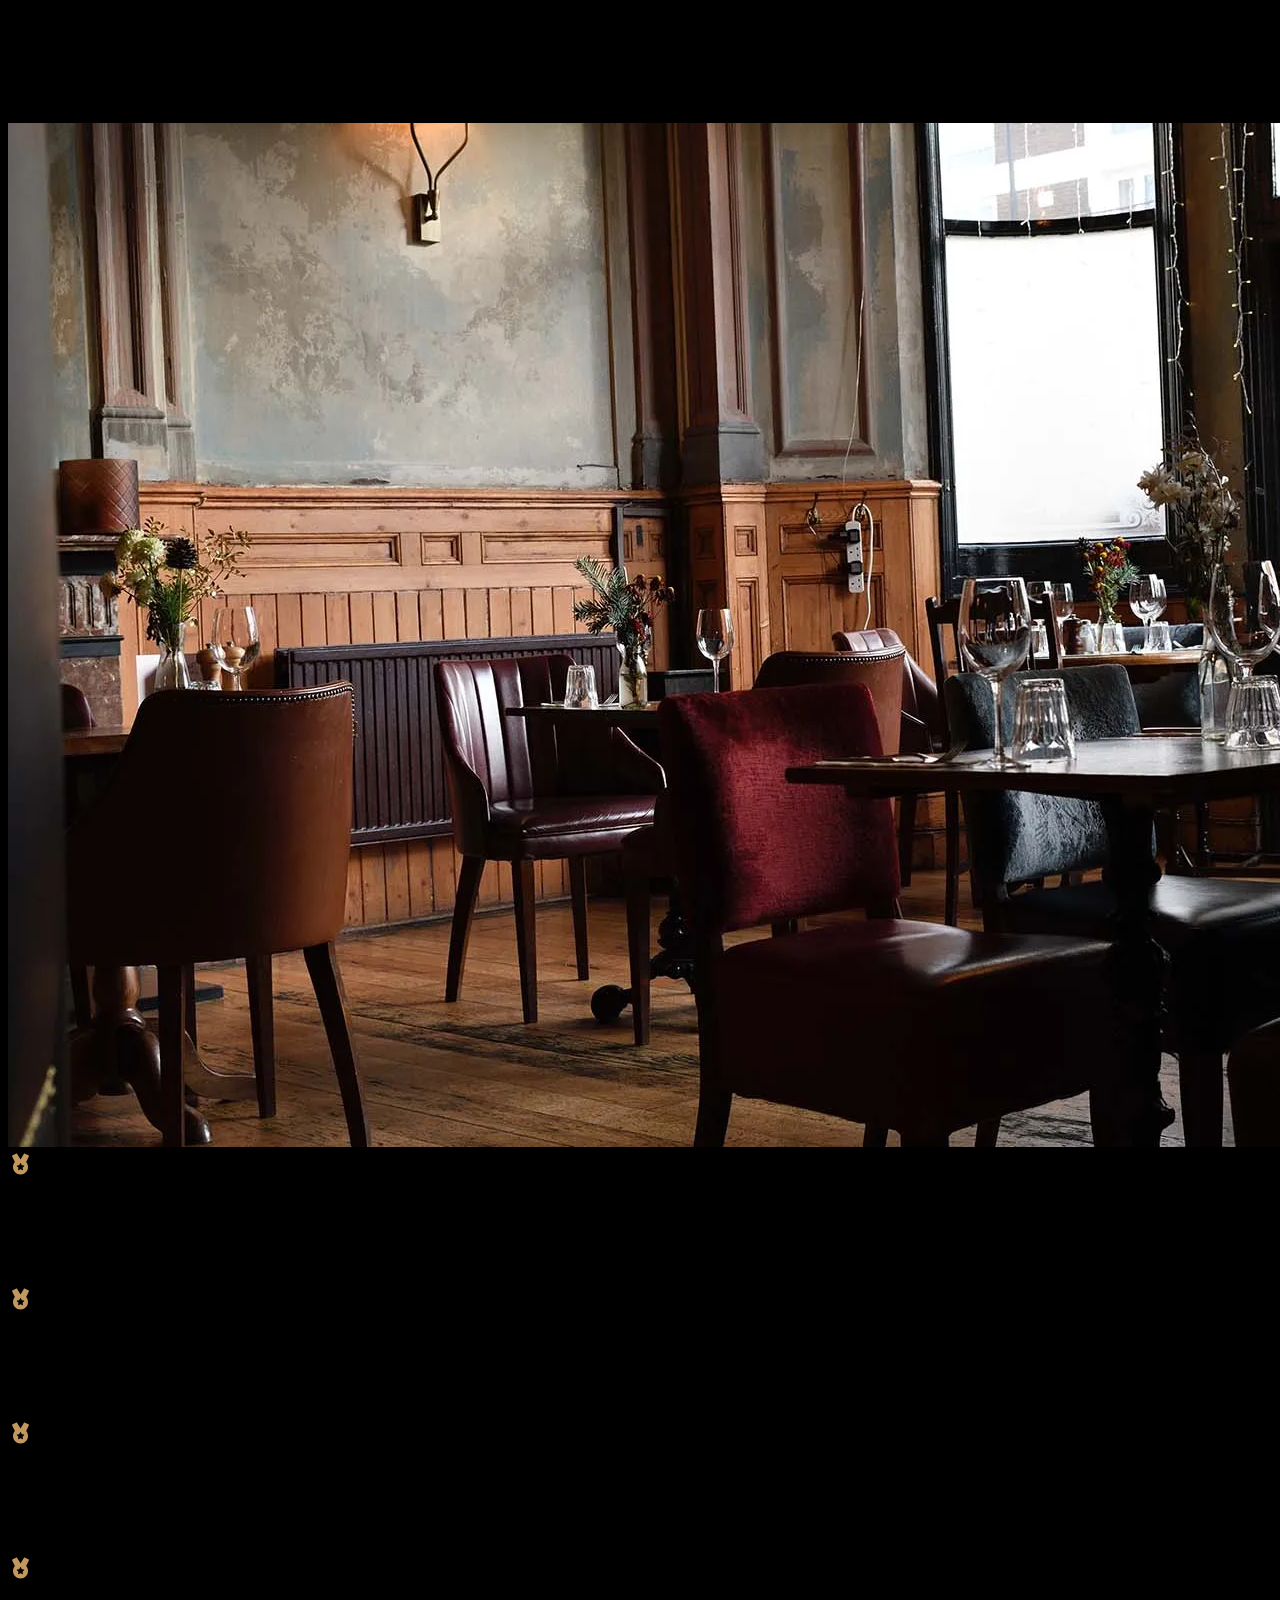
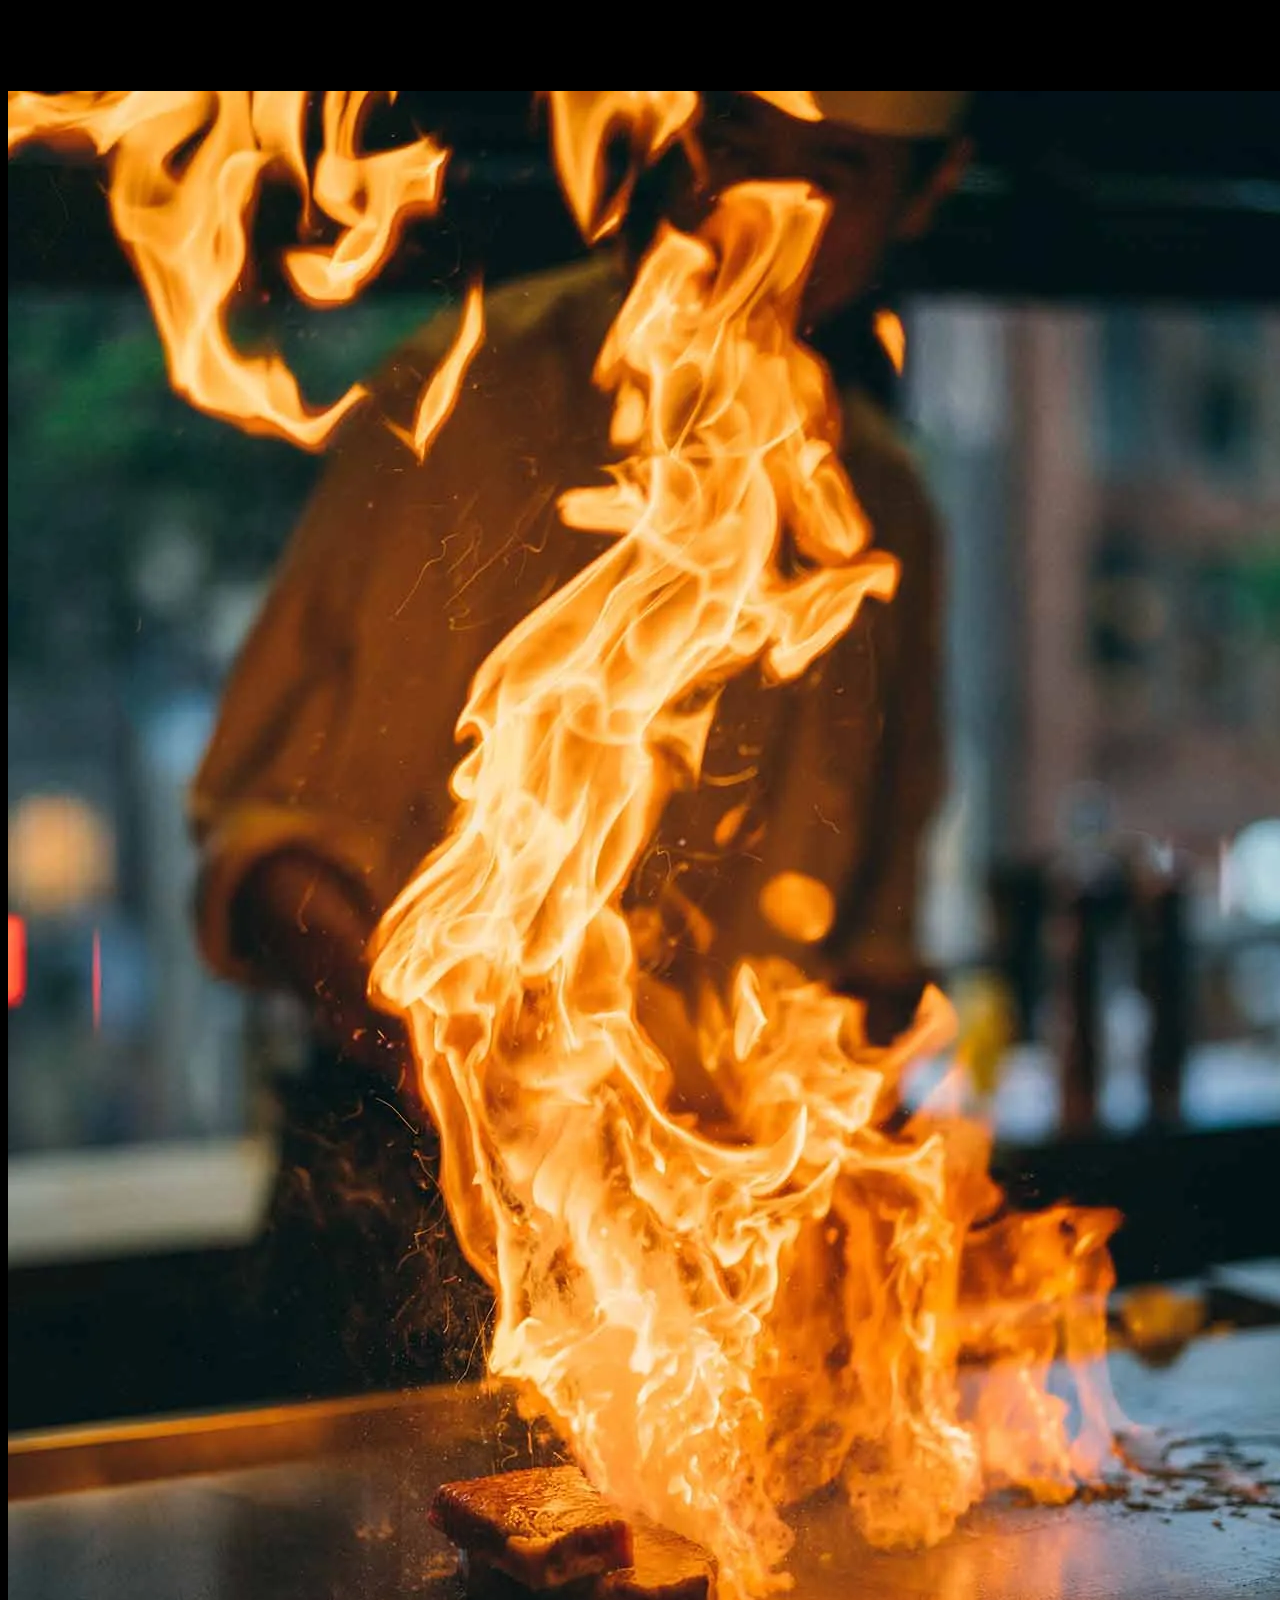
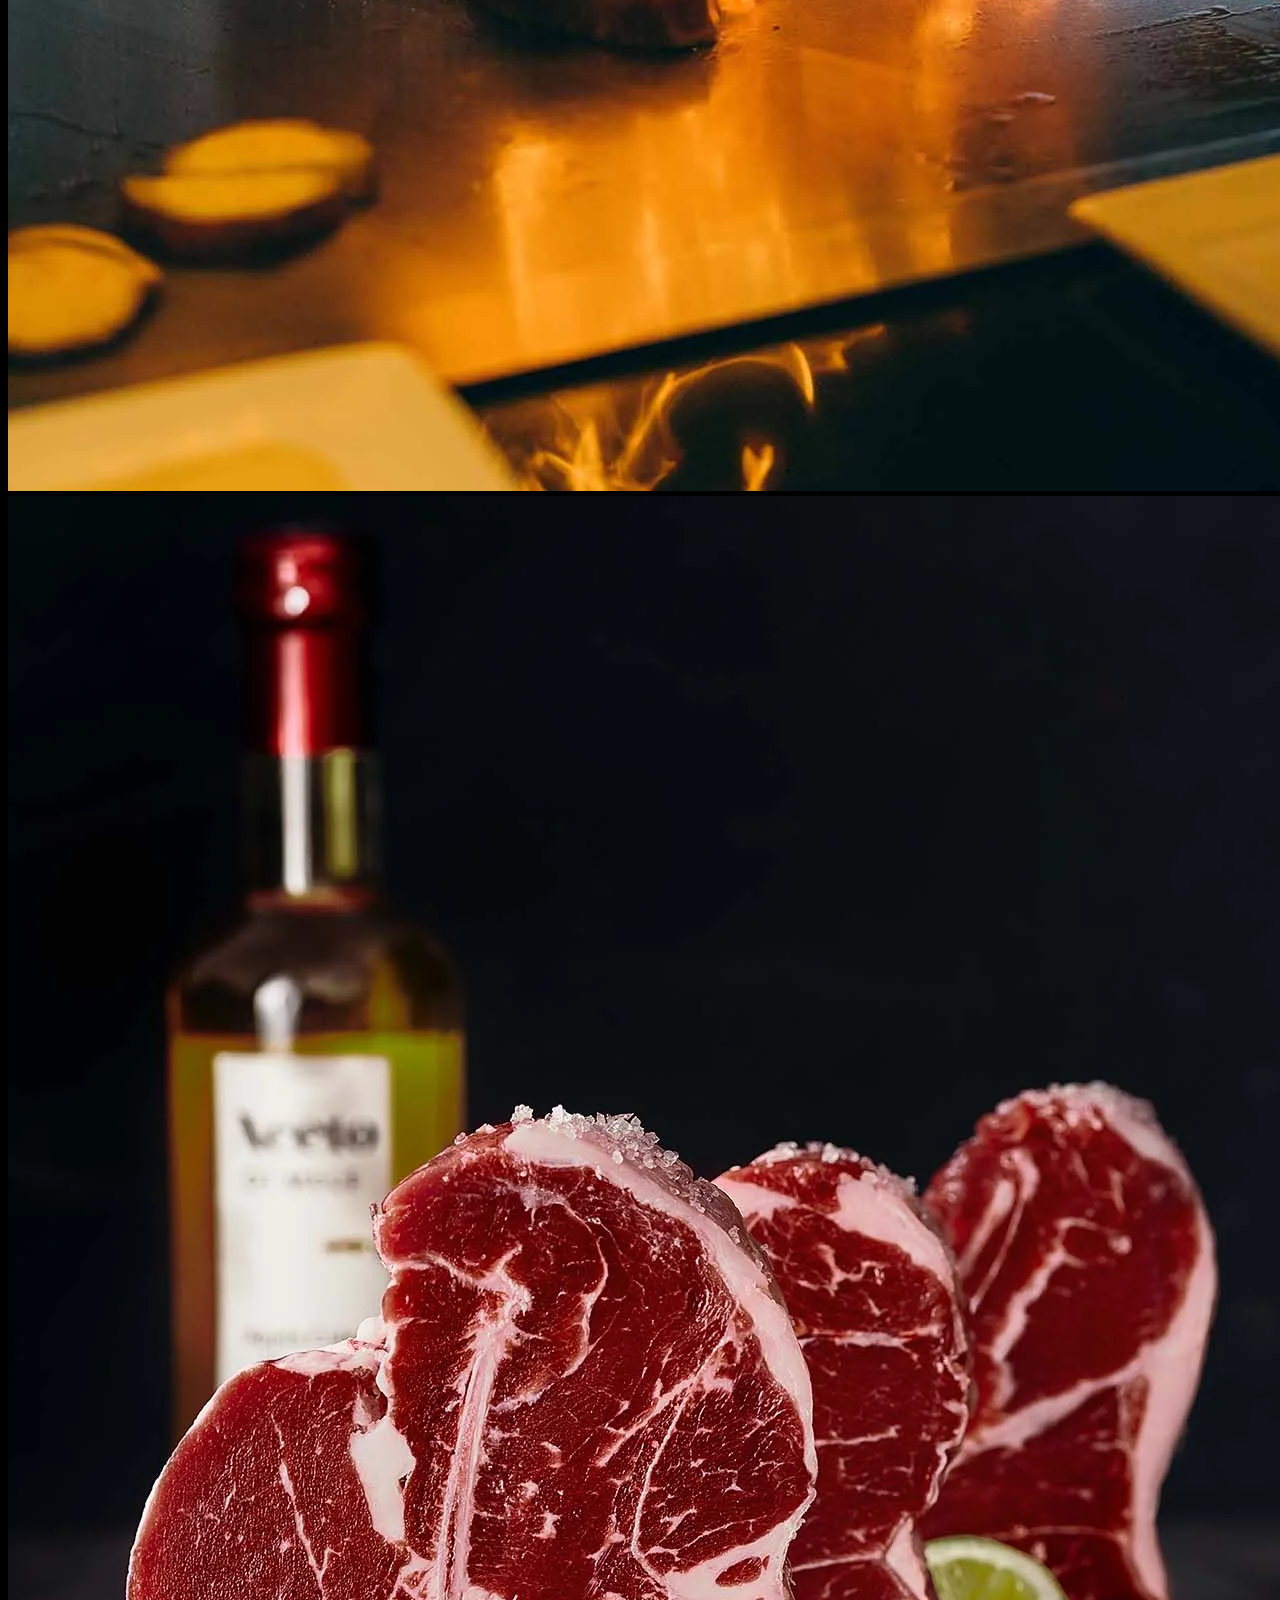
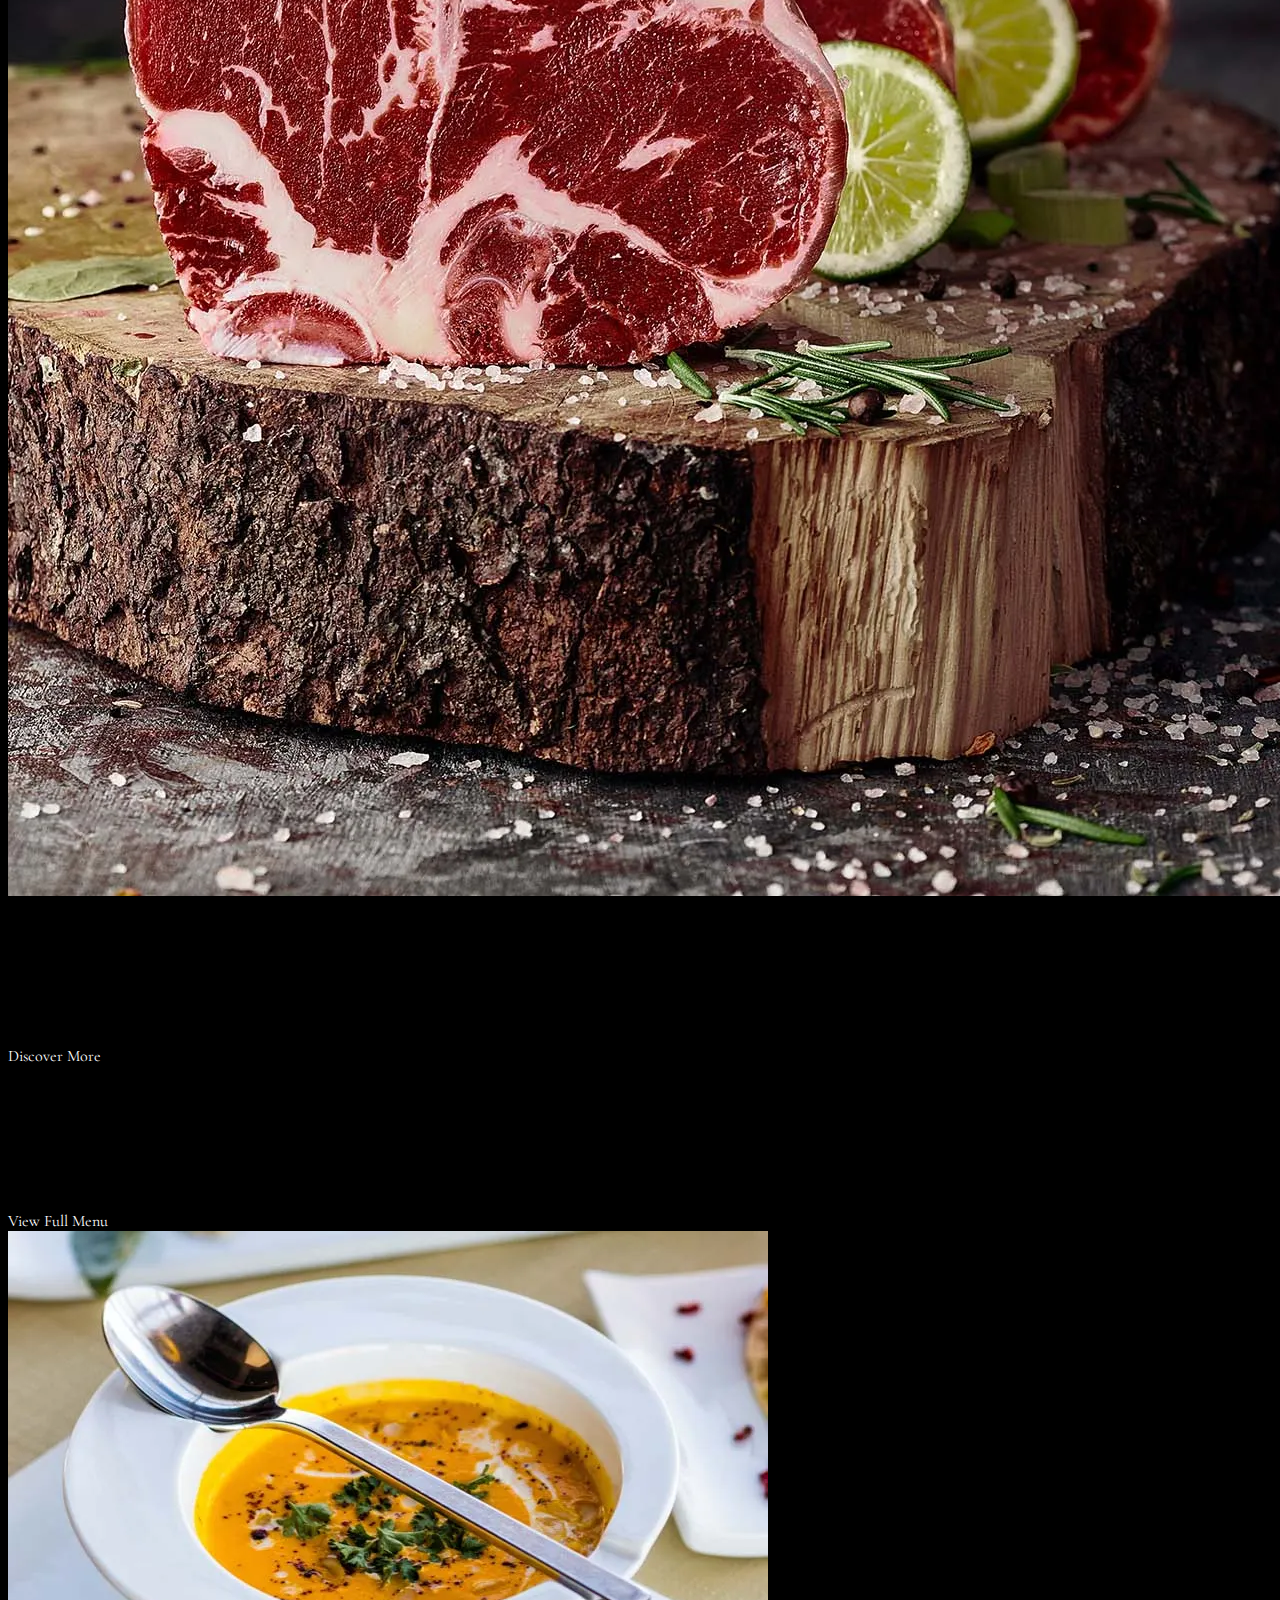
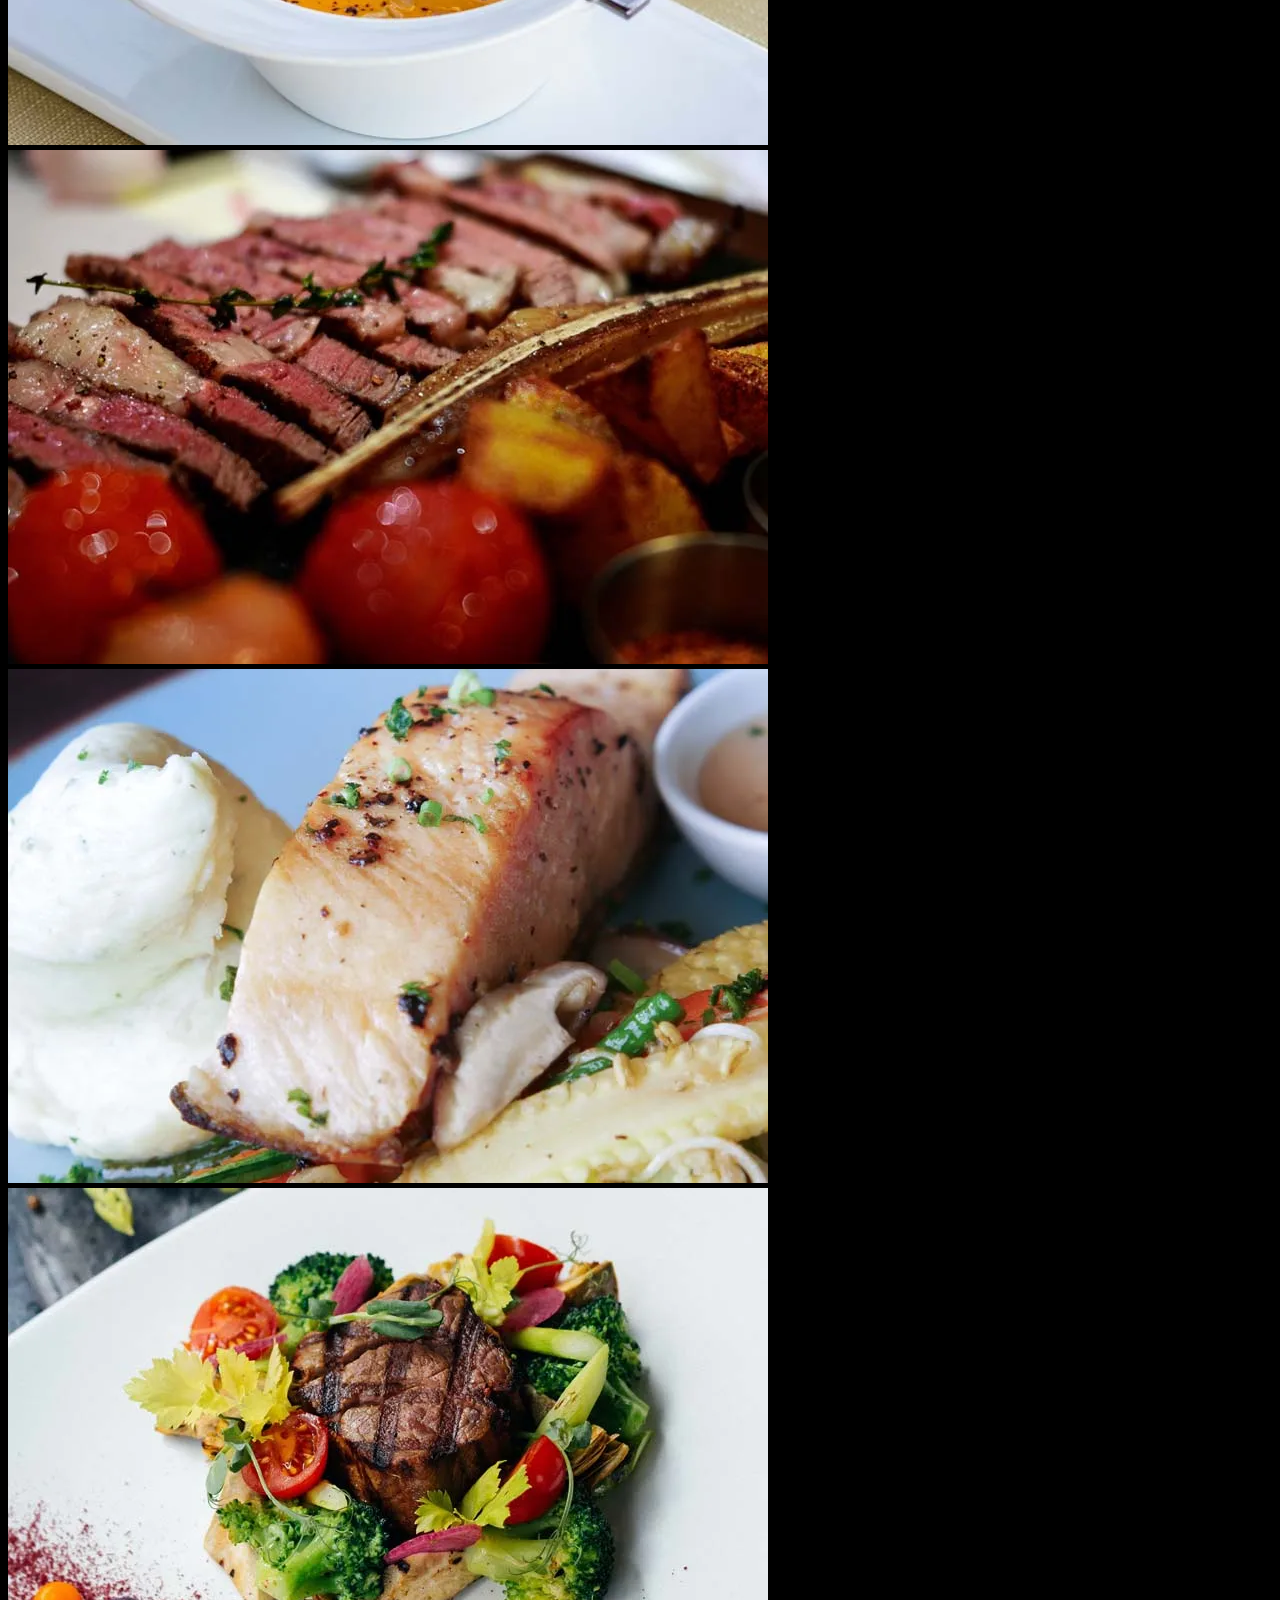
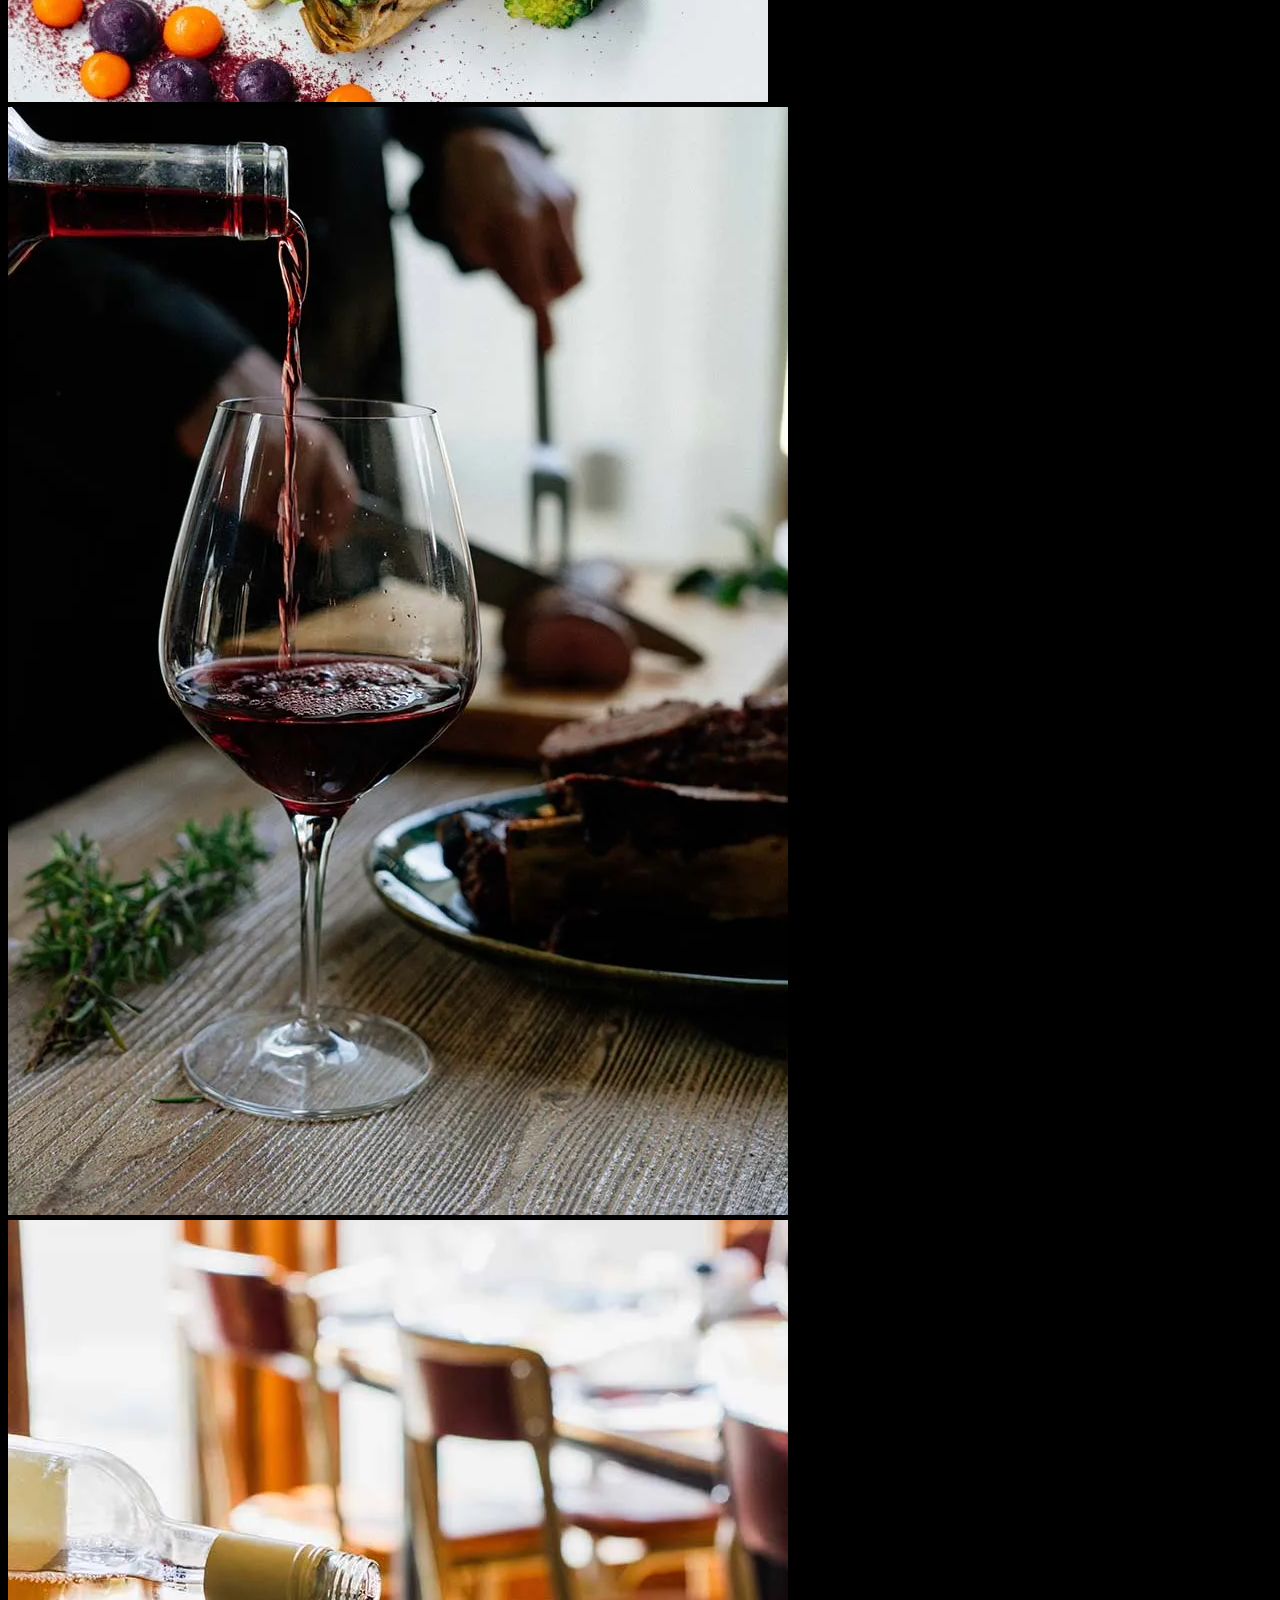
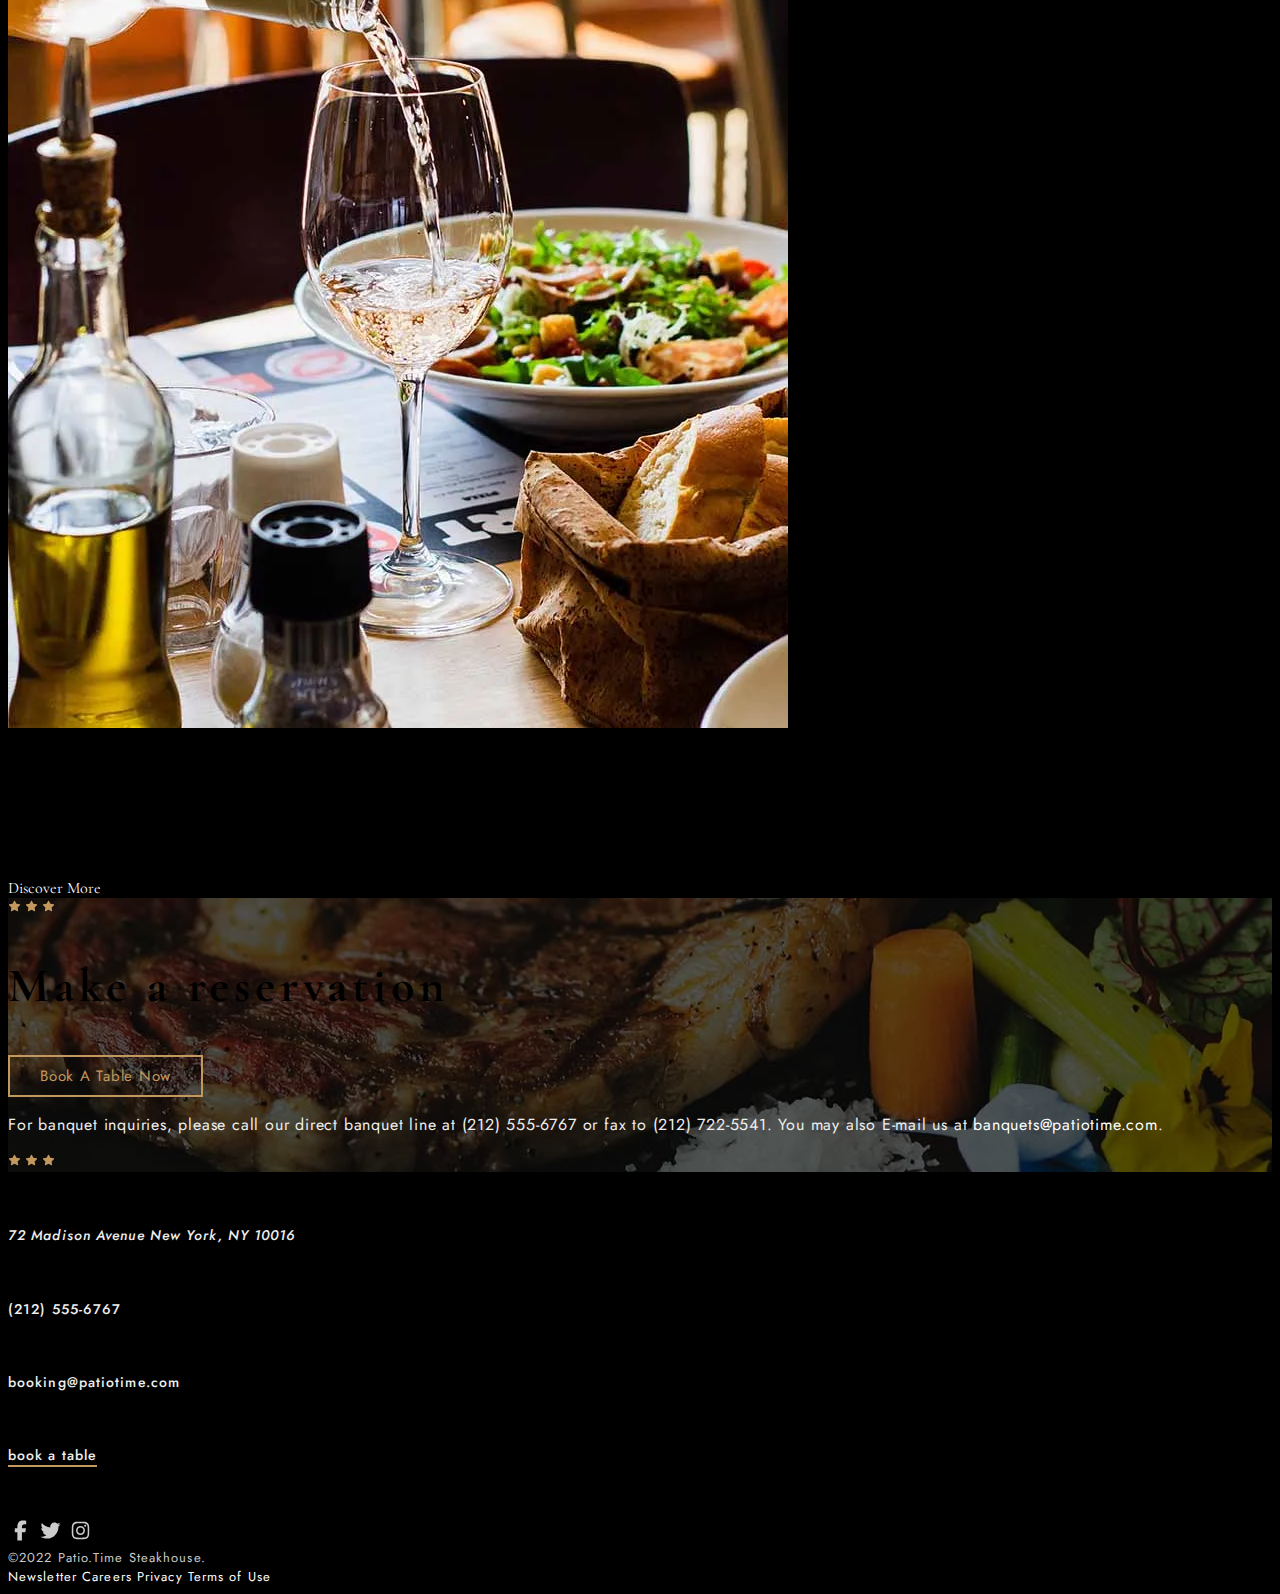
<file: about.html>
<!doctype html>
<html lang="en">
<head>
    <meta charset="utf-8"/>
    <meta name="viewport" content="width=device-width, initial-scale=1"/>
    <meta name="description" content="Steakhouse with a variety of drinks. And a Private Dining Room."/>
    <link rel="icon" href="assets/images/logos/pt-logo.ico"/>
    <title>About - PatioTime Steakhouse</title>
    <meta name="type" content="website"/>
    <!-- Open Graph protocol -->
    <meta property="og:title" content="Patio Time"/>
    <meta property="og:type" content="website"/>
    <meta property="og:url" content="https://patiotime.com/"/>
    <meta property="og:image" content="https://patiotime.com/assets/images/pt-logo.png"/>
    <meta property="og:description" content="Steakhouse with a variety of drinks. And a Private Dining Room."/>
    <meta property="og:site_name" content="Patio Time"/>
    <meta property="og:locale" content="en_US"/>
    <meta property="og:locale:alternate" content="ar_SA"/>
    <meta property="og:image:width" content="1200"/>
    <meta property="og:image:height" content="630"/>
    <meta property="og:image:alt" content="Patio Time"/>
    <meta property="og:image:type" content="image/png"/>
    <meta property="og:image:secure_url" content="https://patiotime.com/assets/images/pt-logo.png"/>
    <!-- end Open Graph protocol -->
    <!--  start fonts links  -->
    <link rel="preconnect" href="https://fonts.googleapis.com"/>
    <link rel="preconnect" href="https://fonts.gstatic.com" crossorigin/>
    <link href="https://fonts.googleapis.com/css2?family=Cormorant+Garamond:ital,wght@0,300..700;1,300..700&family=Quicksand:wght@300..700&display=swap" rel="stylesheet"/>
    <link href="https://fonts.googleapis.com/css2?family=Cormorant+Garamond:ital,wght@0,300..700;1,300..700&family=Jost:ital,wght@0,100..900;1,100..900&family=Quicksand:wght@300..700&display=swap" rel="stylesheet"/>
    <!--  end fonts links  -->
    <!--  start bootstrap link  -->
    <link href="https://cdn.jsdelivr.net/npm/bootstrap@5.3.8/dist/css/bootstrap.min.css" rel="stylesheet" integrity="sha384-sRIl4kxILFvY47J16cr9ZwB07vP4J8+LH7qKQnuqkuIAvNWLzeN8tE5YBujZqJLB" crossorigin="anonymous"/>
    <!--  end bootstrap link  -->
    <!--  start my css links  -->
    <link rel="stylesheet" href="./assets/css/base.css"/>
    <link rel="stylesheet" href="./assets/css/main.css"/>
    <link rel="stylesheet" href="./assets/css/about.css"/>
    <!--  end my css links  -->
</head>
<body class="text-white">
    <div class="header-info border-bottom border-light border-opacity-10">
    <div class="container">
        <div class="row">
            <div class="LocationAndContact mt-3 mb-3 d-flex justify-content-between align-items-center fs-6">
                <a href="#" class="Location d-flex align-items-center gap-2">
                    <svg xmlns="http://www.w3.org/2000/svg" viewBox="0 0 640 640" width="20px"><path fill="#ffffff" d="M128 252.6C128 148.4 214 64 320 64C426 64 512 148.4 512 252.6C512 371.9 391.8 514.9 341.6 569.4C329.8 582.2 310.1 582.2 298.3 569.4C248.1 514.9 127.9 371.9 127.9 252.6zM320 320C355.3 320 384 291.3 384 256C384 220.7 355.3 192 320 192C284.7 192 256 220.7 256 256C256 291.3 284.7 320 320 320z"/></svg>
                    Silk St, Barbican, London EC2Y 8DS, UK
                </a>
                <div class="Contact d-flex align-items-center gap-4">
                    <a href="#" class="d-flex align-items-center gap-2">
                        <svg xmlns="http://www.w3.org/2000/svg" viewBox="0 0 640 640" width="20px"><path fill="#ffffff" d="M415.8 89C423.6 70.2 444.2 60.1 463.9 65.5L469.4 67C534 84.6 589.2 147.2 573.1 223.4C536 398.4 398.3 536.1 223.3 573.2C147 589.4 84.5 534.1 66.9 469.5L65.4 464C60 444.3 70.1 423.7 88.9 415.9L186.2 375.4C202.7 368.5 221.8 373.3 233.2 387.2L271.8 434.4C342.1 399.5 398.6 341.1 431.1 269.5L387 233.4C373.1 222.1 368.4 203 375.2 186.4L415.8 89z"/></svg>
                        +1-212-555-6767
                    </a>
                    <a href="#" class="d-flex align-items-center gap-2">
                        <svg xmlns="http://www.w3.org/2000/svg" viewBox="0 0 640 640" width="20px"><path fill="#ffffff" d="M125.4 128C91.5 128 64 155.5 64 189.4C64 190.3 64 191.1 64.1 192L64 192L64 448C64 483.3 92.7 512 128 512L512 512C547.3 512 576 483.3 576 448L576 192L575.9 192C575.9 191.1 576 190.3 576 189.4C576 155.5 548.5 128 514.6 128L125.4 128zM528 256.3L528 448C528 456.8 520.8 464 512 464L128 464C119.2 464 112 456.8 112 448L112 256.3L266.8 373.7C298.2 397.6 341.7 397.6 373.2 373.7L528 256.3zM112 189.4C112 182 118 176 125.4 176L514.6 176C522 176 528 182 528 189.4C528 193.6 526 197.6 522.7 200.1L344.2 335.5C329.9 346.3 310.1 346.3 295.8 335.5L117.3 200.1C114 197.6 112 193.6 112 189.4z"/></svg>
                        booking@patiotime.com
                    </a>
                </div>
            </div>
        </div>
    </div>
</div>
    <header class="header sticky-top">
        <div class="main-navbar">
            <div class="container">
                <div class="row">
                    <nav class="navbar navbar-expand-lg navbar-dark">
                        <div class="container">
                            <a class="navbar-brand" href="./index.html"><img src="assets/images/logos/pt-logo.png" width="80px"/></a>
                            <button class="navbar-toggler" type="button" data-bs-toggle="collapse" data-bs-target="#navbarNav" aria-controls="navbarNav" aria-expanded="false" aria-label="Toggle navigation">
                                <span class="navbar-toggler-icon"></span>
                            </button>
                            <div class="collapse navbar-collapse justify-content-center" id="navbarNav">
                                <ul class="navbar-nav mt-1">
                                    <li class="nav-item">
                                        <a class="nav-link" aria-current="page" href="./index.html">HOME</a>
                                    </li>
                                    <li class="nav-item">
                                        <a class="nav-link active" href="./about.html">ABOUT</a>
                                    </li>
                                    <li class="nav-item dropdown">
                                        <a class="nav-link d-flex justify-content-center align-items-center gap-2" href="./menus.html" role="button" data-bs-toggle="dropdown" data-bs-auto-close="outside" aria-expanded="false">
                                            MENUS
                                            <svg xmlns="http://www.w3.org/2000/svg" height="10" width="10" viewBox="0 80 640 640"><path fill="#eeeeee" d="M297.4 470.6C309.9 483.1 330.2 483.1 342.7 470.6L534.7 278.6C547.2 266.1 547.2 245.8 534.7 233.3C522.2 220.8 501.9 220.8 489.4 233.3L320 402.7L150.6 233.4C138.1 220.9 117.8 220.9 105.3 233.4C92.8 245.9 92.8 266.2 105.3 278.7L297.3 470.7z"/></svg>
                                        </a>
                                        <ul class="dropdown-menu dropdown-menu-dark bg-black p-3">
                                            <li class="py-2"><a href="#">A La Carte Menu</a></li>
                                            <li class="py-2"><a href="#">Drinks List</a></li>
                                            <li class="py-2"><a href="#">Dessert Menu</a></li>
                                        </ul>
                                    </li>
                                    <li class="nav-item">
                                        <a class="nav-link" href="./private-dining.html">PRIVATE DINING</a>
                                    </li>
                                    <li class="nav-item">
                                        <a class="nav-link" href="./reservations.html">RESERVATIONS</a>
                                    </li>
                                    <li class="nav-item">
                                        <a class="nav-link" href="#">NEWS</a>
                                    </li>
                                    <li class="nav-item dropdown">
                                        <a class="nav-link d-flex justify-content-center align-items-center gap-2" href="#" role="button" data-bs-toggle="dropdown" data-bs-auto-close="outside" aria-expanded="false">
                                            CONTACT
                                            <svg xmlns="http://www.w3.org/2000/svg" height="10" width="10" viewBox="0 80 640 640"><path fill="#eeeeee" d="M297.4 470.6C309.9 483.1 330.2 483.1 342.7 470.6L534.7 278.6C547.2 266.1 547.2 245.8 534.7 233.3C522.2 220.8 501.9 220.8 489.4 233.3L320 402.7L150.6 233.4C138.1 220.9 117.8 220.9 105.3 233.4C92.8 245.9 92.8 266.2 105.3 278.7L297.3 470.7z"/></svg>
                                        </a>
                                        <ul class="dropdown-menu dropdown-menu-dark bg-black p-3">
                                            <li class="py-2"><a href="#">Newsletter</a></li>
                                        </ul>
                                    </li>
                                </ul>
                            </div>
                            <button type="button" class="find-table-btn btn btn-outline-light">FIND A TABLE</button>
                        </div>
                    </nav>
                </div>
            </div>
        </div>
    </header>
    <main class="main">
        <section class="hero-section">
            <div class="container">
                <div class="row">
                    <div class="col-lg-8 col-md-10 col-sm-12 col-12 offset-lg-2 offset-md-1">
                        <div class="row flex-column align-items-center justify-content-center">
                            <div class="text-center align-items-center">
                                <h1 class="text-uppercase">About Us</h1>
                            </div>
                            <div class="stars text-center mt-1 mb-3">
                                <svg class="m-1" xmlns="http://www.w3.org/2000/svg" height="13" width="13" viewBox="0 0 640 640"><path fill="#c3985f" d="M341.5 45.1C337.4 37.1 329.1 32 320.1 32C311.1 32 302.8 37.1 298.7 45.1L225.1 189.3L65.2 214.7C56.3 216.1 48.9 222.4 46.1 231C43.3 239.6 45.6 249 51.9 255.4L166.3 369.9L141.1 529.8C139.7 538.7 143.4 547.7 150.7 553C158 558.3 167.6 559.1 175.7 555L320.1 481.6L464.4 555C472.4 559.1 482.1 558.3 489.4 553C496.7 547.7 500.4 538.8 499 529.8L473.7 369.9L588.1 255.4C594.5 249 596.7 239.6 593.9 231C591.1 222.4 583.8 216.1 574.8 214.7L415 189.3L341.5 45.1z"/></svg>
                                <svg class="m-1" xmlns="http://www.w3.org/2000/svg" height="13" width="13" viewBox="0 0 640 640"><path fill="#c3985f" d="M341.5 45.1C337.4 37.1 329.1 32 320.1 32C311.1 32 302.8 37.1 298.7 45.1L225.1 189.3L65.2 214.7C56.3 216.1 48.9 222.4 46.1 231C43.3 239.6 45.6 249 51.9 255.4L166.3 369.9L141.1 529.8C139.7 538.7 143.4 547.7 150.7 553C158 558.3 167.6 559.1 175.7 555L320.1 481.6L464.4 555C472.4 559.1 482.1 558.3 489.4 553C496.7 547.7 500.4 538.8 499 529.8L473.7 369.9L588.1 255.4C594.5 249 596.7 239.6 593.9 231C591.1 222.4 583.8 216.1 574.8 214.7L415 189.3L341.5 45.1z"/></svg>
                                <svg class="m-1" xmlns="http://www.w3.org/2000/svg" height="13" width="13" viewBox="0 0 640 640"><path fill="#c3985f" d="M341.5 45.1C337.4 37.1 329.1 32 320.1 32C311.1 32 302.8 37.1 298.7 45.1L225.1 189.3L65.2 214.7C56.3 216.1 48.9 222.4 46.1 231C43.3 239.6 45.6 249 51.9 255.4L166.3 369.9L141.1 529.8C139.7 538.7 143.4 547.7 150.7 553C158 558.3 167.6 559.1 175.7 555L320.1 481.6L464.4 555C472.4 559.1 482.1 558.3 489.4 553C496.7 547.7 500.4 538.8 499 529.8L473.7 369.9L588.1 255.4C594.5 249 596.7 239.6 593.9 231C591.1 222.4 583.8 216.1 574.8 214.7L415 189.3L341.5 45.1z"/></svg>
                            </div>
                            <div class="span text-center p-1 text-uppercase">
                                <span>A Classic American Steakhouse</span>
                            </div>
                        </div>
                    </div>
                </div>
            </div>
        </section>
        <section class="restaurant-history">
            <div class="container">
                <div class="row">
                    <div class="col-lg-8 offset-lg-2 col-md-10 offset-md-1 col-sm-12 offset-sm-0 offset-0 d-flex flex-column justify-content-center align-items-center text-center">
                        <h2 class="text-uppercase pb-4">More than 30 years of rich tradition</h2>
                        <p class="pb-5">Since opening our first restaurant in New York City in 1989, The PatioTime has brought together our passion for quality steak and seafood, family values, and seasoned restaurant experience. Every time you eat with us, you’re tasting years of hard work, innovation, and commitment to good food.</p>
                        <div class="our-heritage-img px-lg-5 px-md-3 px-sm-1">
                            <img class="w-100" src="./assets/images/home-page/our-heritage.webp" alt="our-heritage">
                        </div>
                    </div>
                </div>
            </div>
        </section>
        <section class="restaurant-medals">
            <div class="container">
                <div class="row g-lg-2 g-md-3 g-sm-4 g-4">
                    <div class="col-lg-3 col-md-6 col-sm-12 col-12">
                        <div class="restaurant-medal d-flex flex-column justify-content-center align-items-center text-center">
                            <div class="restaurant-medal-img">
                                <svg xmlns="http://www.w3.org/2000/svg" viewBox="0 0 640 640" width="25" height="25"><path fill="#c3985f" d="M320.3 192L235.7 51.1C229.2 40.3 215.6 36.4 204.4 42L117.8 85.3C105.9 91.2 101.1 105.6 107 117.5L176.6 256.6C146.5 290.5 128.3 335.1 128.3 384C128.3 490 214.3 576 320.3 576C426.3 576 512.3 490 512.3 384C512.3 335.1 494 290.5 464 256.6L533.6 117.5C539.5 105.6 534.7 91.2 522.9 85.3L436.2 41.9C425 36.3 411.3 40.3 404.9 51L320.3 192zM351.1 334.5C352.5 337.3 355.1 339.2 358.1 339.6L408.2 346.9C415.9 348 418.9 357.4 413.4 362.9L377.1 398.3C374.9 400.5 373.9 403.5 374.4 406.6L383 456.5C384.3 464.1 376.3 470 369.4 466.4L324.6 442.8C321.9 441.4 318.6 441.4 315.9 442.8L271.1 466.4C264.2 470 256.2 464.2 257.5 456.5L266.1 406.6C266.6 403.6 265.6 400.5 263.4 398.3L227.1 362.9C221.5 357.5 224.6 348.1 232.3 346.9L282.4 339.6C285.4 339.2 288.1 337.2 289.4 334.5L311.8 289.1C315.2 282.1 325.1 282.1 328.6 289.1L351 334.5z"/></svg>
                            </div>
                            <h2 class="text-uppercase">New York Times</h2>
                            <p class="px-5">Best Steak House Wine Lists New York, NY</p>
                        </div>
                    </div>
                    <div class="col-lg-3 col-md-6 col-sm-12 col-12">
                        <div class="restaurant-medal d-flex flex-column justify-content-center align-items-center text-center">
                            <div class="restaurant-medal-img">
                                <svg xmlns="http://www.w3.org/2000/svg" viewBox="0 0 640 640" width="25" height="25"><path fill="#c3985f" d="M320.3 192L235.7 51.1C229.2 40.3 215.6 36.4 204.4 42L117.8 85.3C105.9 91.2 101.1 105.6 107 117.5L176.6 256.6C146.5 290.5 128.3 335.1 128.3 384C128.3 490 214.3 576 320.3 576C426.3 576 512.3 490 512.3 384C512.3 335.1 494 290.5 464 256.6L533.6 117.5C539.5 105.6 534.7 91.2 522.9 85.3L436.2 41.9C425 36.3 411.3 40.3 404.9 51L320.3 192zM351.1 334.5C352.5 337.3 355.1 339.2 358.1 339.6L408.2 346.9C415.9 348 418.9 357.4 413.4 362.9L377.1 398.3C374.9 400.5 373.9 403.5 374.4 406.6L383 456.5C384.3 464.1 376.3 470 369.4 466.4L324.6 442.8C321.9 441.4 318.6 441.4 315.9 442.8L271.1 466.4C264.2 470 256.2 464.2 257.5 456.5L266.1 406.6C266.6 403.6 265.6 400.5 263.4 398.3L227.1 362.9C221.5 357.5 224.6 348.1 232.3 346.9L282.4 339.6C285.4 339.2 288.1 337.2 289.4 334.5L311.8 289.1C315.2 282.1 325.1 282.1 328.6 289.1L351 334.5z"/></svg>
                            </div>
                            <h2 class="text-uppercase">Business Insider</h2>
                            <p class="px-5">Best Steakhouses in America Year 2021</p>
                        </div>
                    </div>
                    <div class="col-lg-3 col-md-6 col-sm-12 col-12">
                        <div class="restaurant-medal d-flex flex-column justify-content-center align-items-center text-center">
                            <div class="restaurant-medal-img">
                                <svg xmlns="http://www.w3.org/2000/svg" viewBox="0 0 640 640" width="25" height="25"><path fill="#c3985f" d="M320.3 192L235.7 51.1C229.2 40.3 215.6 36.4 204.4 42L117.8 85.3C105.9 91.2 101.1 105.6 107 117.5L176.6 256.6C146.5 290.5 128.3 335.1 128.3 384C128.3 490 214.3 576 320.3 576C426.3 576 512.3 490 512.3 384C512.3 335.1 494 290.5 464 256.6L533.6 117.5C539.5 105.6 534.7 91.2 522.9 85.3L436.2 41.9C425 36.3 411.3 40.3 404.9 51L320.3 192zM351.1 334.5C352.5 337.3 355.1 339.2 358.1 339.6L408.2 346.9C415.9 348 418.9 357.4 413.4 362.9L377.1 398.3C374.9 400.5 373.9 403.5 374.4 406.6L383 456.5C384.3 464.1 376.3 470 369.4 466.4L324.6 442.8C321.9 441.4 318.6 441.4 315.9 442.8L271.1 466.4C264.2 470 256.2 464.2 257.5 456.5L266.1 406.6C266.6 403.6 265.6 400.5 263.4 398.3L227.1 362.9C221.5 357.5 224.6 348.1 232.3 346.9L282.4 339.6C285.4 339.2 288.1 337.2 289.4 334.5L311.8 289.1C315.2 282.1 325.1 282.1 328.6 289.1L351 334.5z"/></svg>
                            </div>
                            <h2 class="text-uppercase">Open Table</h2>
                            <p class="px-4">100 Best Steakhouses in America, Las Vegas, NV</p>
                        </div>
                    </div>
                    <div class="col-lg-3 col-md-6 col-sm-12 col-12">
                        <div class="restaurant-medal d-flex flex-column justify-content-center align-items-center text-center">
                            <div class="restaurant-medal-img">
                                <svg xmlns="http://www.w3.org/2000/svg" viewBox="0 0 640 640" width="25" height="25"><path fill="#c3985f" d="M320.3 192L235.7 51.1C229.2 40.3 215.6 36.4 204.4 42L117.8 85.3C105.9 91.2 101.1 105.6 107 117.5L176.6 256.6C146.5 290.5 128.3 335.1 128.3 384C128.3 490 214.3 576 320.3 576C426.3 576 512.3 490 512.3 384C512.3 335.1 494 290.5 464 256.6L533.6 117.5C539.5 105.6 534.7 91.2 522.9 85.3L436.2 41.9C425 36.3 411.3 40.3 404.9 51L320.3 192zM351.1 334.5C352.5 337.3 355.1 339.2 358.1 339.6L408.2 346.9C415.9 348 418.9 357.4 413.4 362.9L377.1 398.3C374.9 400.5 373.9 403.5 374.4 406.6L383 456.5C384.3 464.1 376.3 470 369.4 466.4L324.6 442.8C321.9 441.4 318.6 441.4 315.9 442.8L271.1 466.4C264.2 470 256.2 464.2 257.5 456.5L266.1 406.6C266.6 403.6 265.6 400.5 263.4 398.3L227.1 362.9C221.5 357.5 224.6 348.1 232.3 346.9L282.4 339.6C285.4 339.2 288.1 337.2 289.4 334.5L311.8 289.1C315.2 282.1 325.1 282.1 328.6 289.1L351 334.5z"/></svg>
                            </div>
                            <h2 class="text-uppercase">Trip Advisor</h2>
                            <p class="px-5">2020 Travelers' Choice Best of the Best</p>
                        </div>
                    </div>
                </div>
            </div>
        </section>
        <section class="dry-aged-beef">
            <div class="container">
                <div class="row align-items-center justify-content-center g-md-5 g-sm-4 g-4">
                    <div class="col-lg-7 col-md-12 col-sm-12 py-md-1 py-sm-4 py-4">
                        <div class="beef-images">
                            <div class="beef-image">
                                <img class="h-100" src="./assets/images/about-page/dry-aged-beef-back-img.webp" alt="dry aged beef">
                            </div>
                            <div class="beef-image">
                                <img class="h-100" src="./assets/images/about-page/dry-aged-beef-front-img.webp" alt="dry aged beef">
                            </div>
                        </div>
                    </div>
                    <div class="col-lg-5 col-md-12 col-sm-12 px-lg-5">
                        <div class="beef-description">
                            <span class="text-uppercase">Dry Aged Beef</span>
                            <h2 class="text-uppercase py-md-1 py-sm-3 py-3">Mature taste brought by time</h2>
                            <p>All of our prime steaks and chops are dry-aged on-site and served by dedicated and knowledgeable staff with years of steakhouse experience. The setting is primed to impress: whether for a romantic dinner, a power lunch, a client dinner, or a family celebration.</p>
                            <a href="#" class="text-uppercase discover-more">Discover More</a>
                        </div>
                    </div>
                </div>
            </div>
        </section>
        <section class="classic-flavor">
            <div class="container">
                <div class="row align-items-center justify-content-center g-md-5 g-sm-4 g-4">
                    <div class="classic-flavor-description col-lg-5 col-md-12 col-sm-12 px-lg-4 order-lg-1 order-md-2 order-sm-2 order-2 text-center">
                        <span class="text-uppercase py-1">The Classic Flavour</span>
                        <h2 class="text-uppercase py-md-1 py-sm-3 py-3">Discover Our Cuisine</h2>
                        <p class="py-3">Experience fine wines, the freshest seafood, the finest steaks, and genuine service. Our menu includes aged USDA Prime steak, a range of the freshest seafood options, bespoke cocktails, premium beers, and an extensive selection of world-class wines.</p>
                        <a href="#" class="text-uppercase discover-more">View Full Menu</a>
                    </div>
                    <div class="classic-flavor-images col-lg-7 col-md-12 col-sm-12 py-md-1 py-sm-4 py-4 order-lg-2 order-md-1 order-sm-1 order-1">
                        <div class="row g-1">
                            <div class="col-lg-6 col-md-6 col-sm-6 col-xs-12 col-12">
                                <div class="classic-flavor-image">
                                    <img class="w-100" src="./assets/images/about-page/classic-flavor-soup.webp" alt="soup">
                                </div>
                            </div>
                            <div class="col-lg-6 col-md-6 col-sm-6 col-xs-12 col-12">
                                <div class="classic-flavor-image">
                                    <img class="w-100" src="./assets/images/about-page/classic-flavor-sliced-beef.webp" alt="sliced beef">
                                </div>
                            </div>
                            <div class="col-lg-6 col-md-6 col-sm-6 col-xs-12 col-12">
                                <div class="classic-flavor-image">
                                    <img class="w-100" src="./assets/images/about-page/classic-flavor-fish.webp" alt="fish">
                                </div>
                            </div>
                            <div class="col-lg-6 col-md-6 col-sm-6 col-xs-12 col-12">
                                <div class="classic-flavor-image">
                                    <img class="w-100" src="./assets/images/about-page/classic-flavor-beef.webp" alt="beef">
                                </div>
                            </div>
                        </div>
                    </div>
                </div>
            </div>
        </section>
        <section class="award-winning-wines">
            <div class="container">
                <div class="row align-items-center justify-content-center g-md-5 g-sm-4 g-4">
                    <div class="wines-images col-lg-7 col-md-12 col-sm-12 py-md-1 py-sm-4 py-4">
                        <div class="row g-2">
                            <div class="col-lg-6 col-md-6 col-sm-6 col-xs-12 col-12">
                                <div class="wines-image">
                                    <img class="w-100" src="./assets/images/about-page/red-whine.webp" alt="red wine">
                                </div>
                            </div>
                            <div class="col-lg-6 col-md-6 col-sm-6 col-xs-12 col-12">
                                <div class="wines-image">
                                    <img class="w-100" src="./assets/images/about-page/white-wine.webp" alt="white wine">
                                </div>
                            </div>
                        </div>
                    </div>
                    <div class="wines-description col-lg-5 col-md-12 col-sm-12 px-lg-5">
                        <span class="text-uppercase">Award-winning Wines</span>
                        <h2 class="text-uppercase py-md-1 py-sm-3 py-3">Premium wines of impeccable quality</h2>
                        <p>All of our prime steaks and chops are dry-aged on-site and served by dedicated and knowledgeable staff with years of steakhouse experience. The setting is primed to impress: whether for a romantic dinner, a power lunch, a client dinner, or a family celebration.</p>
                        <a href="#" class="text-uppercase discover-more">Discover More</a>
                    </div>
                </div>
            </div>
        </section>
        <section class="make-reservation py-5 text-center">
            <div class="container">
                <div class="row flex-column align-items-center justify-content-center my-5">
                    <div class="stars text-center my-2 col-lg-6 col-12">
                        <svg class="m-1" xmlns="http://www.w3.org/2000/svg" height="13" width="13" viewBox="0 0 640 640"><path fill="#c3985f" d="M341.5 45.1C337.4 37.1 329.1 32 320.1 32C311.1 32 302.8 37.1 298.7 45.1L225.1 189.3L65.2 214.7C56.3 216.1 48.9 222.4 46.1 231C43.3 239.6 45.6 249 51.9 255.4L166.3 369.9L141.1 529.8C139.7 538.7 143.4 547.7 150.7 553C158 558.3 167.6 559.1 175.7 555L320.1 481.6L464.4 555C472.4 559.1 482.1 558.3 489.4 553C496.7 547.7 500.4 538.8 499 529.8L473.7 369.9L588.1 255.4C594.5 249 596.7 239.6 593.9 231C591.1 222.4 583.8 216.1 574.8 214.7L415 189.3L341.5 45.1z"/></svg>
                        <svg class="m-1" xmlns="http://www.w3.org/2000/svg" height="13" width="13" viewBox="0 0 640 640"><path fill="#c3985f" d="M341.5 45.1C337.4 37.1 329.1 32 320.1 32C311.1 32 302.8 37.1 298.7 45.1L225.1 189.3L65.2 214.7C56.3 216.1 48.9 222.4 46.1 231C43.3 239.6 45.6 249 51.9 255.4L166.3 369.9L141.1 529.8C139.7 538.7 143.4 547.7 150.7 553C158 558.3 167.6 559.1 175.7 555L320.1 481.6L464.4 555C472.4 559.1 482.1 558.3 489.4 553C496.7 547.7 500.4 538.8 499 529.8L473.7 369.9L588.1 255.4C594.5 249 596.7 239.6 593.9 231C591.1 222.4 583.8 216.1 574.8 214.7L415 189.3L341.5 45.1z"/></svg>
                        <svg class="m-1" xmlns="http://www.w3.org/2000/svg" height="13" width="13" viewBox="0 0 640 640"><path fill="#c3985f" d="M341.5 45.1C337.4 37.1 329.1 32 320.1 32C311.1 32 302.8 37.1 298.7 45.1L225.1 189.3L65.2 214.7C56.3 216.1 48.9 222.4 46.1 231C43.3 239.6 45.6 249 51.9 255.4L166.3 369.9L141.1 529.8C139.7 538.7 143.4 547.7 150.7 553C158 558.3 167.6 559.1 175.7 555L320.1 481.6L464.4 555C472.4 559.1 482.1 558.3 489.4 553C496.7 547.7 500.4 538.8 499 529.8L473.7 369.9L588.1 255.4C594.5 249 596.7 239.6 593.9 231C591.1 222.4 583.8 216.1 574.8 214.7L415 189.3L341.5 45.1z"/></svg>
                    </div>
                    <h2 class="text-uppercase my-2 col-lg-6 col-12">Make a reservation</h2>
                    <div class="button-book-table text-center my-4 col-lg-6 col-12">
                        <button type="button" class="btn btn-outline text-uppercase">Book A Table Now</button>
                    </div>
                    <div class="reservation-description my-2 col-lg-6 col-12">
                        <p>For banquet inquiries, please call our direct banquet line at (212) 555-6767 or fax to (212) 722-5541. You may also E-mail us at <a href="mailto:banquets@patiotime.com">banquets@patiotime.com</a>.</p>
                    </div>
                    <div class="stars text-center my-2 col-lg-6 col-12">
                        <svg class="m-1" xmlns="http://www.w3.org/2000/svg" height="13" width="13" viewBox="0 0 640 640"><path fill="#c3985f" d="M341.5 45.1C337.4 37.1 329.1 32 320.1 32C311.1 32 302.8 37.1 298.7 45.1L225.1 189.3L65.2 214.7C56.3 216.1 48.9 222.4 46.1 231C43.3 239.6 45.6 249 51.9 255.4L166.3 369.9L141.1 529.8C139.7 538.7 143.4 547.7 150.7 553C158 558.3 167.6 559.1 175.7 555L320.1 481.6L464.4 555C472.4 559.1 482.1 558.3 489.4 553C496.7 547.7 500.4 538.8 499 529.8L473.7 369.9L588.1 255.4C594.5 249 596.7 239.6 593.9 231C591.1 222.4 583.8 216.1 574.8 214.7L415 189.3L341.5 45.1z"/></svg>
                        <svg class="m-1" xmlns="http://www.w3.org/2000/svg" height="13" width="13" viewBox="0 0 640 640"><path fill="#c3985f" d="M341.5 45.1C337.4 37.1 329.1 32 320.1 32C311.1 32 302.8 37.1 298.7 45.1L225.1 189.3L65.2 214.7C56.3 216.1 48.9 222.4 46.1 231C43.3 239.6 45.6 249 51.9 255.4L166.3 369.9L141.1 529.8C139.7 538.7 143.4 547.7 150.7 553C158 558.3 167.6 559.1 175.7 555L320.1 481.6L464.4 555C472.4 559.1 482.1 558.3 489.4 553C496.7 547.7 500.4 538.8 499 529.8L473.7 369.9L588.1 255.4C594.5 249 596.7 239.6 593.9 231C591.1 222.4 583.8 216.1 574.8 214.7L415 189.3L341.5 45.1z"/></svg>
                        <svg class="m-1" xmlns="http://www.w3.org/2000/svg" height="13" width="13" viewBox="0 0 640 640"><path fill="#c3985f" d="M341.5 45.1C337.4 37.1 329.1 32 320.1 32C311.1 32 302.8 37.1 298.7 45.1L225.1 189.3L65.2 214.7C56.3 216.1 48.9 222.4 46.1 231C43.3 239.6 45.6 249 51.9 255.4L166.3 369.9L141.1 529.8C139.7 538.7 143.4 547.7 150.7 553C158 558.3 167.6 559.1 175.7 555L320.1 481.6L464.4 555C472.4 559.1 482.1 558.3 489.4 553C496.7 547.7 500.4 538.8 499 529.8L473.7 369.9L588.1 255.4C594.5 249 596.7 239.6 593.9 231C591.1 222.4 583.8 216.1 574.8 214.7L415 189.3L341.5 45.1z"/></svg>
                    </div>
                </div>
            </div>
        </section>
    </main>
    <footer class="footer">
        <nav class="nav-footer">
            <div class="container">
                <div class="row text-center justify-content-center py-5">
                    <div class="nav-item col-xl-2 col-md-3 col-sm-4 col-12 my-3">
                        <h2 class="text-uppercase">address</h2>
                        <address class="m-0">72 Madison Avenue New York, NY 10016</address>
                    </div>
                    <div class="nav-item col-xl-2 col-md-3 col-sm-4 col-12 my-3">
                        <h2 class="text-uppercase">call</h2>
                        <a href="#">(212) 555-6767</a>
                    </div>
                    <div class="nav-item col-xl-2 col-md-3 col-sm-4 col-12 my-3">
                        <h2 class="text-uppercase">email</h2>
                        <a href="#">booking@patiotime.com</a>
                    </div>
                    <div class="nav-item col-xl-2 col-md-3 col-sm-4 col-12 my-3">
                        <h2 class="text-uppercase">reserve</h2>
                        <a href="#" class="text-uppercase reserve">book a table</a>
                    </div>
                    <div class="nav-item col-xl-2 col-md-3 col-sm-4 col-12 my-3">
                        <h2 class="text-uppercase">follow</h2>
                        <div class="social-media d-flex justify-content-center gap-3 align-items-center">
                            <a href="#">
                                <svg xmlns="http://www.w3.org/2000/svg" viewBox="0 0 640 640"><path d="M240 363.3L240 576L356 576L356 363.3L442.5 363.3L460.5 265.5L356 265.5L356 230.9C356 179.2 376.3 159.4 428.7 159.4C445 159.4 458.1 159.8 465.7 160.6L465.7 71.9C451.4 68 416.4 64 396.2 64C289.3 64 240 114.5 240 223.4L240 265.5L174 265.5L174 363.3L240 363.3z"/></svg>
                            </a>
                            <a href="#">
                                <svg xmlns="http://www.w3.org/2000/svg" viewBox="0 0 640 640"><path d="M523.4 215.7C523.7 220.2 523.7 224.8 523.7 229.3C523.7 368 418.1 527.9 225.1 527.9C165.6 527.9 110.4 510.7 64 480.8C72.4 481.8 80.6 482.1 89.3 482.1C138.4 482.1 183.5 465.5 219.6 437.3C173.5 436.3 134.8 406.1 121.5 364.5C128 365.5 134.5 366.1 141.3 366.1C150.7 366.1 160.1 364.8 168.9 362.5C120.8 352.8 84.8 310.5 84.8 259.5L84.8 258.2C98.8 266 115 270.9 132.2 271.5C103.9 252.7 85.4 220.5 85.4 184.1C85.4 164.6 90.6 146.7 99.7 131.1C151.4 194.8 229 236.4 316.1 240.9C314.5 233.1 313.5 225 313.5 216.9C313.5 159.1 360.3 112 418.4 112C448.6 112 475.9 124.7 495.1 145.1C518.8 140.6 541.6 131.8 561.7 119.8C553.9 144.2 537.3 164.6 515.6 177.6C536.7 175.3 557.2 169.5 576 161.4C561.7 182.2 543.8 200.7 523.4 215.7z"/></svg>
                            </a>
                            <a href="#">
                                <svg xmlns="http://www.w3.org/2000/svg" viewBox="0 0 640 640"><path d="M320.3 205C256.8 204.8 205.2 256.2 205 319.7C204.8 383.2 256.2 434.8 319.7 435C383.2 435.2 434.8 383.8 435 320.3C435.2 256.8 383.8 205.2 320.3 205zM319.7 245.4C360.9 245.2 394.4 278.5 394.6 319.7C394.8 360.9 361.5 394.4 320.3 394.6C279.1 394.8 245.6 361.5 245.4 320.3C245.2 279.1 278.5 245.6 319.7 245.4zM413.1 200.3C413.1 185.5 425.1 173.5 439.9 173.5C454.7 173.5 466.7 185.5 466.7 200.3C466.7 215.1 454.7 227.1 439.9 227.1C425.1 227.1 413.1 215.1 413.1 200.3zM542.8 227.5C541.1 191.6 532.9 159.8 506.6 133.6C480.4 107.4 448.6 99.2 412.7 97.4C375.7 95.3 264.8 95.3 227.8 97.4C192 99.1 160.2 107.3 133.9 133.5C107.6 159.7 99.5 191.5 97.7 227.4C95.6 264.4 95.6 375.3 97.7 412.3C99.4 448.2 107.6 480 133.9 506.2C160.2 532.4 191.9 540.6 227.8 542.4C264.8 544.5 375.7 544.5 412.7 542.4C448.6 540.7 480.4 532.5 506.6 506.2C532.8 480 541 448.2 542.8 412.3C544.9 375.3 544.9 264.5 542.8 227.5zM495 452C487.2 471.6 472.1 486.7 452.4 494.6C422.9 506.3 352.9 503.6 320.3 503.6C287.7 503.6 217.6 506.2 188.2 494.6C168.6 486.8 153.5 471.7 145.6 452C133.9 422.5 136.6 352.5 136.6 319.9C136.6 287.3 134 217.2 145.6 187.8C153.4 168.2 168.5 153.1 188.2 145.2C217.7 133.5 287.7 136.2 320.3 136.2C352.9 136.2 423 133.6 452.4 145.2C472 153 487.1 168.1 495 187.8C506.7 217.3 504 287.3 504 319.9C504 352.5 506.7 422.6 495 452z"/></svg>
                            </a>
                        </div>
                    </div>
                </div>
            </div>
        </nav>
        <div class="elementor-section py-5 border-top border-dark">
            <div class="container">
                <div class="row">
                    <div class="privacy-policy col-lg-7 col-12 d-flex">
                        <span class="text-uppercase">©2022 Patio.Time Steakhouse.</span>
                    </div>
                    <div class="col-lg-5 col-12 text-center">
                        <nav class="row">
                            <a href="#" class="elementor-link text-uppercase col-sm-3 col-6">Newsletter</a>
                            <a href="#" class="elementor-link text-uppercase col-sm-3 col-6">Careers</a>
                            <a href="#" class="elementor-link text-uppercase col-sm-3 col-6">Privacy</a>
                            <a href="#" class="elementor-link text-uppercase col-sm-3 col-6">Terms of Use</a>
                        </nav>
                    </div>
                </div>
            </div>
        </div>
    </footer>
    <script src="https://cdn.jsdelivr.net/npm/bootstrap@5.3.8/dist/js/bootstrap.bundle.min.js" integrity="sha384-FKyoEForCGlyvwx9Hj09JcYn3nv7wiPVlz7YYwJrWVcXK/BmnVDxM+D2scQbITxI" crossorigin="anonymous"></script>
</body>
</html>
</file>
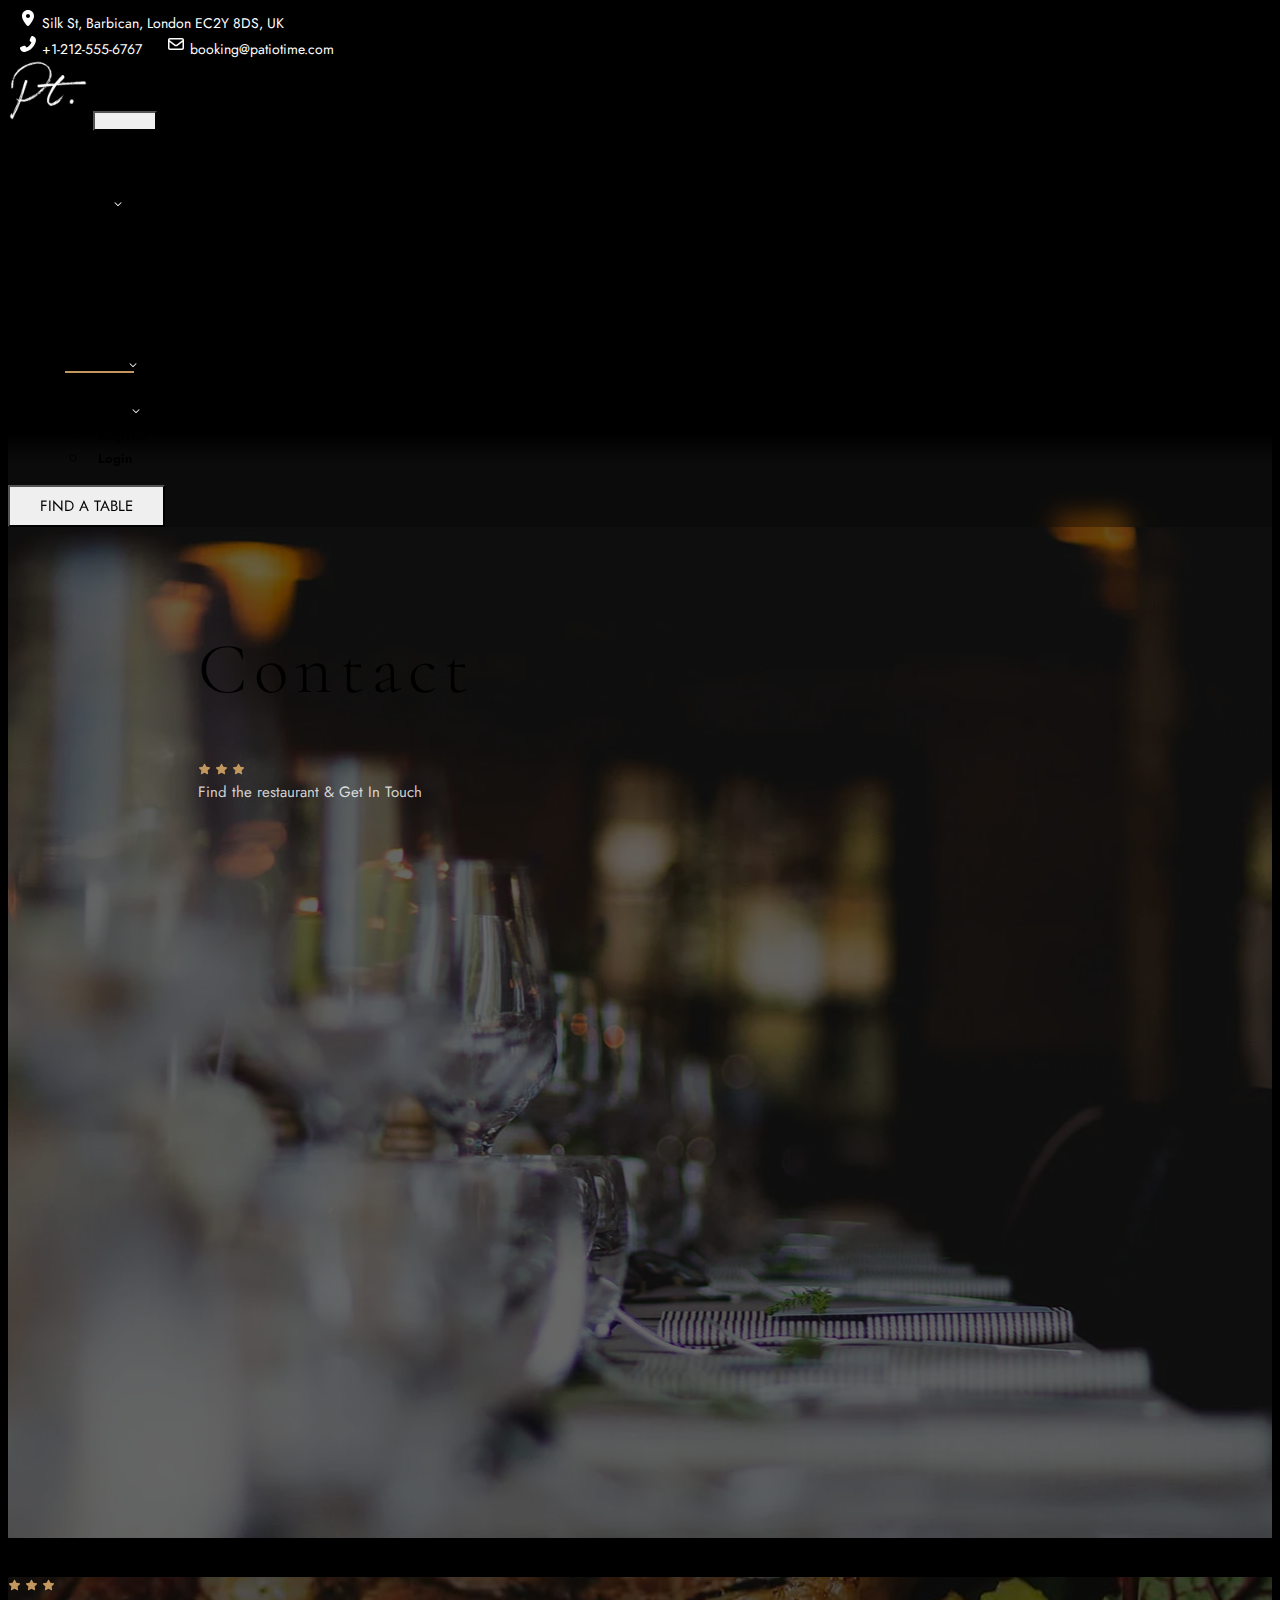
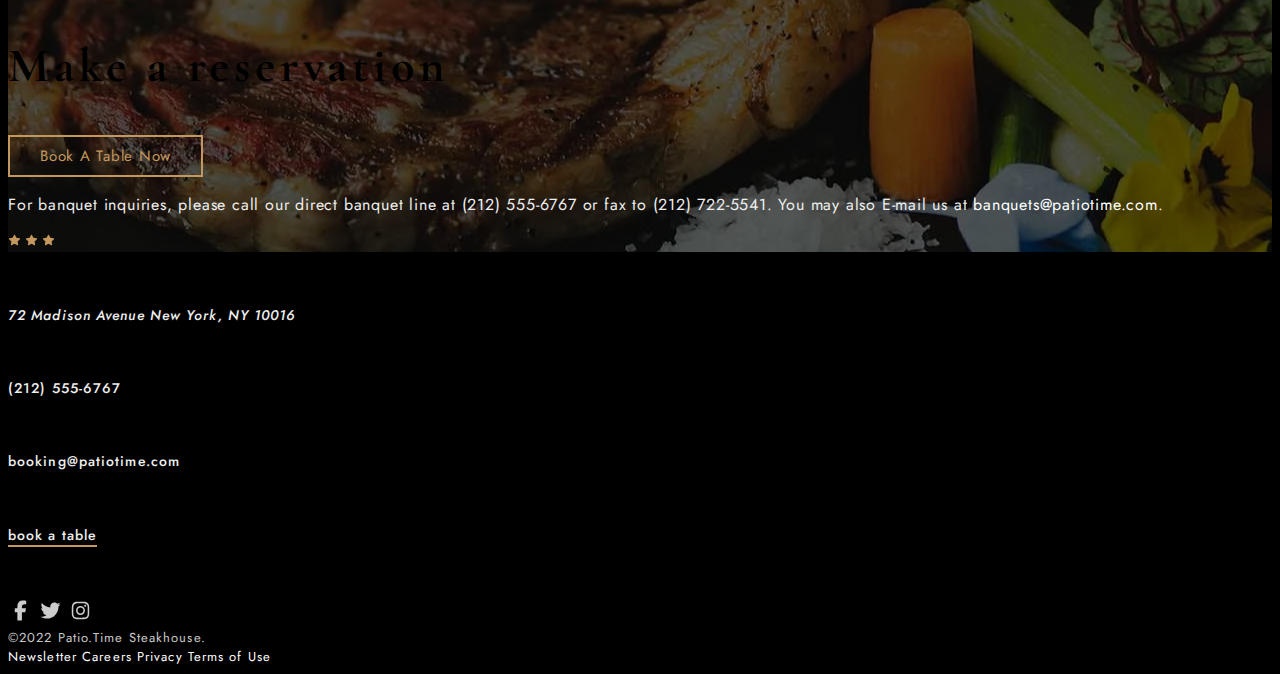
<file: contact.html>
<!doctype html>
<html lang="en">
<head>
    <meta charset="utf-8"/>
    <meta name="viewport" content="width=device-width, initial-scale=1"/>
    <meta name="description" content="Steakhouse with a variety of drinks. And a Private Dining Room."/>
    <link rel="icon" href="assets/images/logos/pt-logo.ico"/>
    <title>Contact - PatioTime Steakhouse</title>
    <meta name="type" content="website"/>
    <!-- Open Graph protocol -->
    <meta property="og:title" content="Patio Time"/>
    <meta property="og:type" content="website"/>
    <meta property="og:url" content="https://patiotime.com/"/>
    <meta property="og:image" content="https://patiotime.com/assets/images/pt-logo.png"/>
    <meta property="og:description" content="Steakhouse with a variety of drinks. And a Private Dining Room."/>
    <meta property="og:site_name" content="Patio Time"/>
    <meta property="og:locale" content="en_US"/>
    <meta property="og:locale:alternate" content="ar_SA"/>
    <meta property="og:image:width" content="1200"/>
    <meta property="og:image:height" content="630"/>
    <meta property="og:image:alt" content="Patio Time"/>
    <meta property="og:image:type" content="image/png"/>
    <meta property="og:image:secure_url" content="https://patiotime.com/assets/images/pt-logo.png"/>
    <!-- end Open Graph protocol -->
    <!--  start fonts links  -->
    <link rel="preconnect" href="https://fonts.googleapis.com"/>
    <link rel="preconnect" href="https://fonts.gstatic.com" crossorigin/>
    <link href="https://fonts.googleapis.com/css2?family=Cormorant+Garamond:ital,wght@0,300..700;1,300..700&family=Quicksand:wght@300..700&display=swap" rel="stylesheet"/>
    <link href="https://fonts.googleapis.com/css2?family=Cormorant+Garamond:ital,wght@0,300..700;1,300..700&family=Jost:ital,wght@0,100..900;1,100..900&family=Quicksand:wght@300..700&display=swap" rel="stylesheet"/>
    <!--  end fonts links  -->
    <!--  start bootstrap link  -->
    <link href="https://cdn.jsdelivr.net/npm/bootstrap@5.3.8/dist/css/bootstrap.min.css" rel="stylesheet" integrity="sha384-sRIl4kxILFvY47J16cr9ZwB07vP4J8+LH7qKQnuqkuIAvNWLzeN8tE5YBujZqJLB" crossorigin="anonymous"/>
    <!--  end bootstrap link  -->
    <!--  start my css links  -->
    <link rel="stylesheet" href="./assets/css/base.css"/>
    <link rel="stylesheet" href="./assets/css/main.css"/>
    <link rel="stylesheet" href="./assets/css/contact.css"/>
    <!--  end my css links  -->
</head>
<body class="text-white">
    <div class="header-info border-bottom border-light border-opacity-10">
        <div class="container">
            <div class="row">
                <div class="LocationAndContact mt-3 mb-3 d-flex justify-content-between align-items-center fs-6">
                    <a href="#" class="Location d-flex align-items-center gap-2">
                        <svg xmlns="http://www.w3.org/2000/svg" viewBox="0 0 640 640" width="20px"><path fill="#ffffff" d="M128 252.6C128 148.4 214 64 320 64C426 64 512 148.4 512 252.6C512 371.9 391.8 514.9 341.6 569.4C329.8 582.2 310.1 582.2 298.3 569.4C248.1 514.9 127.9 371.9 127.9 252.6zM320 320C355.3 320 384 291.3 384 256C384 220.7 355.3 192 320 192C284.7 192 256 220.7 256 256C256 291.3 284.7 320 320 320z"/></svg>
                        Silk St, Barbican, London EC2Y 8DS, UK
                    </a>
                    <div class="Contact d-flex align-items-center gap-4">
                        <a href="#" class="d-flex align-items-center gap-2">
                            <svg xmlns="http://www.w3.org/2000/svg" viewBox="0 0 640 640" width="20px"><path fill="#ffffff" d="M415.8 89C423.6 70.2 444.2 60.1 463.9 65.5L469.4 67C534 84.6 589.2 147.2 573.1 223.4C536 398.4 398.3 536.1 223.3 573.2C147 589.4 84.5 534.1 66.9 469.5L65.4 464C60 444.3 70.1 423.7 88.9 415.9L186.2 375.4C202.7 368.5 221.8 373.3 233.2 387.2L271.8 434.4C342.1 399.5 398.6 341.1 431.1 269.5L387 233.4C373.1 222.1 368.4 203 375.2 186.4L415.8 89z"/></svg>
                            +1-212-555-6767
                        </a>
                        <a href="#" class="d-flex align-items-center gap-2">
                            <svg xmlns="http://www.w3.org/2000/svg" viewBox="0 0 640 640" width="20px"><path fill="#ffffff" d="M125.4 128C91.5 128 64 155.5 64 189.4C64 190.3 64 191.1 64.1 192L64 192L64 448C64 483.3 92.7 512 128 512L512 512C547.3 512 576 483.3 576 448L576 192L575.9 192C575.9 191.1 576 190.3 576 189.4C576 155.5 548.5 128 514.6 128L125.4 128zM528 256.3L528 448C528 456.8 520.8 464 512 464L128 464C119.2 464 112 456.8 112 448L112 256.3L266.8 373.7C298.2 397.6 341.7 397.6 373.2 373.7L528 256.3zM112 189.4C112 182 118 176 125.4 176L514.6 176C522 176 528 182 528 189.4C528 193.6 526 197.6 522.7 200.1L344.2 335.5C329.9 346.3 310.1 346.3 295.8 335.5L117.3 200.1C114 197.6 112 193.6 112 189.4z"/></svg>
                            booking@patiotime.com
                        </a>
                    </div>
                </div>
            </div>
        </div>
    </div>
    <header class="header sticky-top">
        <div class="main-navbar">
            <div class="container">
                <div class="row">
                    <nav class="navbar navbar-expand-lg navbar-dark">
                        <div class="container">
                            <a class="navbar-brand" href="./index.html"><img src="assets/images/logos/pt-logo.png" width="80px"/></a>
                            <button class="navbar-toggler" type="button" data-bs-toggle="collapse" data-bs-target="#navbarNav" aria-controls="navbarNav" aria-expanded="false" aria-label="Toggle navigation">
                                <span class="navbar-toggler-icon"></span>
                            </button>
                            <div class="collapse navbar-collapse justify-content-center" id="navbarNav">
                                <ul class="navbar-nav mt-1">
                                    <li class="nav-item">
                                        <a class="nav-link" aria-current="page" href="./index.html">HOME</a>
                                    </li>
                                    <li class="nav-item">
                                        <a class="nav-link" href="./about.html">ABOUT</a>
                                    </li>
                                    <li class="nav-item dropdown">
                                        <a class="nav-link d-flex justify-content-center align-items-center gap-2" href="./menus.html" role="button" data-bs-toggle="dropdown" data-bs-auto-close="outside" aria-expanded="false">
                                            MENUS
                                            <svg xmlns="http://www.w3.org/2000/svg" height="10" width="10" viewBox="0 80 640 640"><path fill="#eeeeee" d="M297.4 470.6C309.9 483.1 330.2 483.1 342.7 470.6L534.7 278.6C547.2 266.1 547.2 245.8 534.7 233.3C522.2 220.8 501.9 220.8 489.4 233.3L320 402.7L150.6 233.4C138.1 220.9 117.8 220.9 105.3 233.4C92.8 245.9 92.8 266.2 105.3 278.7L297.3 470.7z"/></svg>
                                        </a>
                                        <ul class="dropdown-menu dropdown-menu-dark bg-black p-3">
                                            <li class="py-2"><a href="#">A La Carte Menu</a></li>
                                            <li class="py-2"><a href="#">Drinks List</a></li>
                                            <li class="py-2"><a href="#">Dessert Menu</a></li>
                                        </ul>
                                    </li>
                                    <li class="nav-item">
                                        <a class="nav-link" href="./private-dining.html">PRIVATE DINING</a>
                                    </li>
                                    <li class="nav-item">
                                        <a class="nav-link" href="./reservations.html">RESERVATIONS</a>
                                    </li>
                                    <li class="nav-item">
                                        <a class="nav-link" href="./news.html">NEWS</a>
                                    </li>
                                    <li class="nav-item dropdown">
                                        <a class="active nav-link d-flex justify-content-center align-items-center gap-2" href="./contact.html" role="button" data-bs-toggle="dropdown" data-bs-auto-close="outside" aria-expanded="false">
                                            CONTACT
                                            <svg xmlns="http://www.w3.org/2000/svg" height="10" width="10" viewBox="0 80 640 640"><path fill="#eeeeee" d="M297.4 470.6C309.9 483.1 330.2 483.1 342.7 470.6L534.7 278.6C547.2 266.1 547.2 245.8 534.7 233.3C522.2 220.8 501.9 220.8 489.4 233.3L320 402.7L150.6 233.4C138.1 220.9 117.8 220.9 105.3 233.4C92.8 245.9 92.8 266.2 105.3 278.7L297.3 470.7z"/></svg>
                                        </a>
                                        <ul class="dropdown-menu dropdown-menu-dark bg-black p-3">
                                            <li class="py-2"><a href="#">Newsletter</a></li>
                                        </ul>
                                    </li>
                                    <li class="nav-item dropdown">
                                        <a class="nav-link d-flex justify-content-center align-items-center gap-2" href="#" role="button" data-bs-toggle="dropdown" data-bs-auto-close="outside" aria-expanded="false">
                                            ACCOUNT
                                            <svg xmlns="http://www.w3.org/2000/svg" height="10" width="10" viewBox="0 80 640 640"><path fill="#eeeeee" d="M297.4 470.6C309.9 483.1 330.2 483.1 342.7 470.6L534.7 278.6C547.2 266.1 547.2 245.8 534.7 233.3C522.2 220.8 501.9 220.8 489.4 233.3L320 402.7L150.6 233.4C138.1 220.9 117.8 220.9 105.3 233.4C92.8 245.9 92.8 266.2 105.3 278.7L297.3 470.7z"/></svg>
                                        </a>
                                        <ul class="dropdown-menu dropdown-menu-dark bg-black p-3">
                                            <li class="py-2"><a href="./register.html">Register</a></li>
                                            <li class="py-2"><a href="./login.html">Login</a></li>
                                        </ul>
                                    </li>
                                </ul>
                            </div>
                            <button type="button" class="find-table-btn btn btn-outline-light">FIND A TABLE</button>
                        </div>
                    </nav>
                </div>
            </div>
        </div>
    </header>
    <main class="main">
        <section class="hero-section">
            <div class="container">
                <div class="row">
                    <div class="col-lg-8 col-md-10 col-sm-12 col-12 offset-lg-2 offset-md-1">
                        <div class="row flex-column align-items-center justify-content-center">
                            <div class="text-center align-items-center">
                                <h1 class="text-uppercase">Contact</h1>
                            </div>
                            <div class="stars text-center mt-1 mb-3">
                                <svg class="m-1" xmlns="http://www.w3.org/2000/svg" height="13" width="13" viewBox="0 0 640 640"><path fill="#c3985f" d="M341.5 45.1C337.4 37.1 329.1 32 320.1 32C311.1 32 302.8 37.1 298.7 45.1L225.1 189.3L65.2 214.7C56.3 216.1 48.9 222.4 46.1 231C43.3 239.6 45.6 249 51.9 255.4L166.3 369.9L141.1 529.8C139.7 538.7 143.4 547.7 150.7 553C158 558.3 167.6 559.1 175.7 555L320.1 481.6L464.4 555C472.4 559.1 482.1 558.3 489.4 553C496.7 547.7 500.4 538.8 499 529.8L473.7 369.9L588.1 255.4C594.5 249 596.7 239.6 593.9 231C591.1 222.4 583.8 216.1 574.8 214.7L415 189.3L341.5 45.1z"/></svg>
                                <svg class="m-1" xmlns="http://www.w3.org/2000/svg" height="13" width="13" viewBox="0 0 640 640"><path fill="#c3985f" d="M341.5 45.1C337.4 37.1 329.1 32 320.1 32C311.1 32 302.8 37.1 298.7 45.1L225.1 189.3L65.2 214.7C56.3 216.1 48.9 222.4 46.1 231C43.3 239.6 45.6 249 51.9 255.4L166.3 369.9L141.1 529.8C139.7 538.7 143.4 547.7 150.7 553C158 558.3 167.6 559.1 175.7 555L320.1 481.6L464.4 555C472.4 559.1 482.1 558.3 489.4 553C496.7 547.7 500.4 538.8 499 529.8L473.7 369.9L588.1 255.4C594.5 249 596.7 239.6 593.9 231C591.1 222.4 583.8 216.1 574.8 214.7L415 189.3L341.5 45.1z"/></svg>
                                <svg class="m-1" xmlns="http://www.w3.org/2000/svg" height="13" width="13" viewBox="0 0 640 640"><path fill="#c3985f" d="M341.5 45.1C337.4 37.1 329.1 32 320.1 32C311.1 32 302.8 37.1 298.7 45.1L225.1 189.3L65.2 214.7C56.3 216.1 48.9 222.4 46.1 231C43.3 239.6 45.6 249 51.9 255.4L166.3 369.9L141.1 529.8C139.7 538.7 143.4 547.7 150.7 553C158 558.3 167.6 559.1 175.7 555L320.1 481.6L464.4 555C472.4 559.1 482.1 558.3 489.4 553C496.7 547.7 500.4 538.8 499 529.8L473.7 369.9L588.1 255.4C594.5 249 596.7 239.6 593.9 231C591.1 222.4 583.8 216.1 574.8 214.7L415 189.3L341.5 45.1z"/></svg>
                            </div>
                            <div class="span text-center p-1 text-uppercase">
                                <span>Find the restaurant & Get In Touch</span>
                            </div>
                        </div>
                    </div>
                </div>
            </div>
        </section>
        <section class="make-reservation py-5 text-center">
            <div class="container">
                <div class="row flex-column align-items-center justify-content-center my-5">
                    <div class="stars text-center my-2 col-lg-6 col-12">
                        <svg class="m-1" xmlns="http://www.w3.org/2000/svg" height="13" width="13" viewBox="0 0 640 640"><path fill="#c3985f" d="M341.5 45.1C337.4 37.1 329.1 32 320.1 32C311.1 32 302.8 37.1 298.7 45.1L225.1 189.3L65.2 214.7C56.3 216.1 48.9 222.4 46.1 231C43.3 239.6 45.6 249 51.9 255.4L166.3 369.9L141.1 529.8C139.7 538.7 143.4 547.7 150.7 553C158 558.3 167.6 559.1 175.7 555L320.1 481.6L464.4 555C472.4 559.1 482.1 558.3 489.4 553C496.7 547.7 500.4 538.8 499 529.8L473.7 369.9L588.1 255.4C594.5 249 596.7 239.6 593.9 231C591.1 222.4 583.8 216.1 574.8 214.7L415 189.3L341.5 45.1z"/></svg>
                        <svg class="m-1" xmlns="http://www.w3.org/2000/svg" height="13" width="13" viewBox="0 0 640 640"><path fill="#c3985f" d="M341.5 45.1C337.4 37.1 329.1 32 320.1 32C311.1 32 302.8 37.1 298.7 45.1L225.1 189.3L65.2 214.7C56.3 216.1 48.9 222.4 46.1 231C43.3 239.6 45.6 249 51.9 255.4L166.3 369.9L141.1 529.8C139.7 538.7 143.4 547.7 150.7 553C158 558.3 167.6 559.1 175.7 555L320.1 481.6L464.4 555C472.4 559.1 482.1 558.3 489.4 553C496.7 547.7 500.4 538.8 499 529.8L473.7 369.9L588.1 255.4C594.5 249 596.7 239.6 593.9 231C591.1 222.4 583.8 216.1 574.8 214.7L415 189.3L341.5 45.1z"/></svg>
                        <svg class="m-1" xmlns="http://www.w3.org/2000/svg" height="13" width="13" viewBox="0 0 640 640"><path fill="#c3985f" d="M341.5 45.1C337.4 37.1 329.1 32 320.1 32C311.1 32 302.8 37.1 298.7 45.1L225.1 189.3L65.2 214.7C56.3 216.1 48.9 222.4 46.1 231C43.3 239.6 45.6 249 51.9 255.4L166.3 369.9L141.1 529.8C139.7 538.7 143.4 547.7 150.7 553C158 558.3 167.6 559.1 175.7 555L320.1 481.6L464.4 555C472.4 559.1 482.1 558.3 489.4 553C496.7 547.7 500.4 538.8 499 529.8L473.7 369.9L588.1 255.4C594.5 249 596.7 239.6 593.9 231C591.1 222.4 583.8 216.1 574.8 214.7L415 189.3L341.5 45.1z"/></svg>
                    </div>
                    <h2 class="text-uppercase my-2 col-lg-6 col-12">Make a reservation</h2>
                    <div class="button-book-table text-center my-4 col-lg-6 col-12">
                        <button type="button" class="btn btn-outline text-uppercase">Book A Table Now</button>
                    </div>
                    <div class="reservation-description my-2 col-lg-6 col-12">
                        <p>For banquet inquiries, please call our direct banquet line at (212) 555-6767 or fax to (212) 722-5541. You may also E-mail us at <a href="mailto:banquets@patiotime.com">banquets@patiotime.com</a>.</p>
                    </div>
                    <div class="stars text-center my-2 col-lg-6 col-12">
                        <svg class="m-1" xmlns="http://www.w3.org/2000/svg" height="13" width="13" viewBox="0 0 640 640"><path fill="#c3985f" d="M341.5 45.1C337.4 37.1 329.1 32 320.1 32C311.1 32 302.8 37.1 298.7 45.1L225.1 189.3L65.2 214.7C56.3 216.1 48.9 222.4 46.1 231C43.3 239.6 45.6 249 51.9 255.4L166.3 369.9L141.1 529.8C139.7 538.7 143.4 547.7 150.7 553C158 558.3 167.6 559.1 175.7 555L320.1 481.6L464.4 555C472.4 559.1 482.1 558.3 489.4 553C496.7 547.7 500.4 538.8 499 529.8L473.7 369.9L588.1 255.4C594.5 249 596.7 239.6 593.9 231C591.1 222.4 583.8 216.1 574.8 214.7L415 189.3L341.5 45.1z"/></svg>
                        <svg class="m-1" xmlns="http://www.w3.org/2000/svg" height="13" width="13" viewBox="0 0 640 640"><path fill="#c3985f" d="M341.5 45.1C337.4 37.1 329.1 32 320.1 32C311.1 32 302.8 37.1 298.7 45.1L225.1 189.3L65.2 214.7C56.3 216.1 48.9 222.4 46.1 231C43.3 239.6 45.6 249 51.9 255.4L166.3 369.9L141.1 529.8C139.7 538.7 143.4 547.7 150.7 553C158 558.3 167.6 559.1 175.7 555L320.1 481.6L464.4 555C472.4 559.1 482.1 558.3 489.4 553C496.7 547.7 500.4 538.8 499 529.8L473.7 369.9L588.1 255.4C594.5 249 596.7 239.6 593.9 231C591.1 222.4 583.8 216.1 574.8 214.7L415 189.3L341.5 45.1z"/></svg>
                        <svg class="m-1" xmlns="http://www.w3.org/2000/svg" height="13" width="13" viewBox="0 0 640 640"><path fill="#c3985f" d="M341.5 45.1C337.4 37.1 329.1 32 320.1 32C311.1 32 302.8 37.1 298.7 45.1L225.1 189.3L65.2 214.7C56.3 216.1 48.9 222.4 46.1 231C43.3 239.6 45.6 249 51.9 255.4L166.3 369.9L141.1 529.8C139.7 538.7 143.4 547.7 150.7 553C158 558.3 167.6 559.1 175.7 555L320.1 481.6L464.4 555C472.4 559.1 482.1 558.3 489.4 553C496.7 547.7 500.4 538.8 499 529.8L473.7 369.9L588.1 255.4C594.5 249 596.7 239.6 593.9 231C591.1 222.4 583.8 216.1 574.8 214.7L415 189.3L341.5 45.1z"/></svg>
                    </div>
                </div>
            </div>
        </section>
    </main>
    <footer class="footer">
        <nav class="nav-footer">
            <div class="container">
                <div class="row text-center justify-content-center py-5">
                    <div class="nav-item col-xl-2 col-md-3 col-sm-4 col-12 my-3">
                        <h2 class="text-uppercase">address</h2>
                        <address class="m-0">72 Madison Avenue New York, NY 10016</address>
                    </div>
                    <div class="nav-item col-xl-2 col-md-3 col-sm-4 col-12 my-3">
                        <h2 class="text-uppercase">call</h2>
                        <a href="#">(212) 555-6767</a>
                    </div>
                    <div class="nav-item col-xl-2 col-md-3 col-sm-4 col-12 my-3">
                        <h2 class="text-uppercase">email</h2>
                        <a href="#">booking@patiotime.com</a>
                    </div>
                    <div class="nav-item col-xl-2 col-md-3 col-sm-4 col-12 my-3">
                        <h2 class="text-uppercase">reserve</h2>
                        <a href="#" class="text-uppercase reserve">book a table</a>
                    </div>
                    <div class="nav-item col-xl-2 col-md-3 col-sm-4 col-12 my-3">
                        <h2 class="text-uppercase">follow</h2>
                        <div class="social-media d-flex justify-content-center gap-3 align-items-center">
                            <a href="#">
                                <svg xmlns="http://www.w3.org/2000/svg" viewBox="0 0 640 640"><path d="M240 363.3L240 576L356 576L356 363.3L442.5 363.3L460.5 265.5L356 265.5L356 230.9C356 179.2 376.3 159.4 428.7 159.4C445 159.4 458.1 159.8 465.7 160.6L465.7 71.9C451.4 68 416.4 64 396.2 64C289.3 64 240 114.5 240 223.4L240 265.5L174 265.5L174 363.3L240 363.3z"/></svg>
                            </a>
                            <a href="#">
                                <svg xmlns="http://www.w3.org/2000/svg" viewBox="0 0 640 640"><path d="M523.4 215.7C523.7 220.2 523.7 224.8 523.7 229.3C523.7 368 418.1 527.9 225.1 527.9C165.6 527.9 110.4 510.7 64 480.8C72.4 481.8 80.6 482.1 89.3 482.1C138.4 482.1 183.5 465.5 219.6 437.3C173.5 436.3 134.8 406.1 121.5 364.5C128 365.5 134.5 366.1 141.3 366.1C150.7 366.1 160.1 364.8 168.9 362.5C120.8 352.8 84.8 310.5 84.8 259.5L84.8 258.2C98.8 266 115 270.9 132.2 271.5C103.9 252.7 85.4 220.5 85.4 184.1C85.4 164.6 90.6 146.7 99.7 131.1C151.4 194.8 229 236.4 316.1 240.9C314.5 233.1 313.5 225 313.5 216.9C313.5 159.1 360.3 112 418.4 112C448.6 112 475.9 124.7 495.1 145.1C518.8 140.6 541.6 131.8 561.7 119.8C553.9 144.2 537.3 164.6 515.6 177.6C536.7 175.3 557.2 169.5 576 161.4C561.7 182.2 543.8 200.7 523.4 215.7z"/></svg>
                            </a>
                            <a href="#">
                                <svg xmlns="http://www.w3.org/2000/svg" viewBox="0 0 640 640"><path d="M320.3 205C256.8 204.8 205.2 256.2 205 319.7C204.8 383.2 256.2 434.8 319.7 435C383.2 435.2 434.8 383.8 435 320.3C435.2 256.8 383.8 205.2 320.3 205zM319.7 245.4C360.9 245.2 394.4 278.5 394.6 319.7C394.8 360.9 361.5 394.4 320.3 394.6C279.1 394.8 245.6 361.5 245.4 320.3C245.2 279.1 278.5 245.6 319.7 245.4zM413.1 200.3C413.1 185.5 425.1 173.5 439.9 173.5C454.7 173.5 466.7 185.5 466.7 200.3C466.7 215.1 454.7 227.1 439.9 227.1C425.1 227.1 413.1 215.1 413.1 200.3zM542.8 227.5C541.1 191.6 532.9 159.8 506.6 133.6C480.4 107.4 448.6 99.2 412.7 97.4C375.7 95.3 264.8 95.3 227.8 97.4C192 99.1 160.2 107.3 133.9 133.5C107.6 159.7 99.5 191.5 97.7 227.4C95.6 264.4 95.6 375.3 97.7 412.3C99.4 448.2 107.6 480 133.9 506.2C160.2 532.4 191.9 540.6 227.8 542.4C264.8 544.5 375.7 544.5 412.7 542.4C448.6 540.7 480.4 532.5 506.6 506.2C532.8 480 541 448.2 542.8 412.3C544.9 375.3 544.9 264.5 542.8 227.5zM495 452C487.2 471.6 472.1 486.7 452.4 494.6C422.9 506.3 352.9 503.6 320.3 503.6C287.7 503.6 217.6 506.2 188.2 494.6C168.6 486.8 153.5 471.7 145.6 452C133.9 422.5 136.6 352.5 136.6 319.9C136.6 287.3 134 217.2 145.6 187.8C153.4 168.2 168.5 153.1 188.2 145.2C217.7 133.5 287.7 136.2 320.3 136.2C352.9 136.2 423 133.6 452.4 145.2C472 153 487.1 168.1 495 187.8C506.7 217.3 504 287.3 504 319.9C504 352.5 506.7 422.6 495 452z"/></svg>
                            </a>
                        </div>
                    </div>
                </div>
            </div>
        </nav>
        <div class="elementor-section py-5 border-top border-dark">
            <div class="container">
                <div class="row">
                    <div class="privacy-policy col-lg-7 col-12 d-flex">
                        <span class="text-uppercase">©2022 Patio.Time Steakhouse.</span>
                    </div>
                    <div class="col-lg-5 col-12 text-center">
                        <nav class="row">
                            <a href="#" class="elementor-link text-uppercase col-sm-3 col-6">Newsletter</a>
                            <a href="#" class="elementor-link text-uppercase col-sm-3 col-6">Careers</a>
                            <a href="#" class="elementor-link text-uppercase col-sm-3 col-6">Privacy</a>
                            <a href="#" class="elementor-link text-uppercase col-sm-3 col-6">Terms of Use</a>
                        </nav>
                    </div>
                </div>
            </div>
        </div>
    </footer>
    <script src="https://cdn.jsdelivr.net/npm/bootstrap@5.3.8/dist/js/bootstrap.bundle.min.js" integrity="sha384-FKyoEForCGlyvwx9Hj09JcYn3nv7wiPVlz7YYwJrWVcXK/BmnVDxM+D2scQbITxI" crossorigin="anonymous"></script>
</body>
</html>
</file>
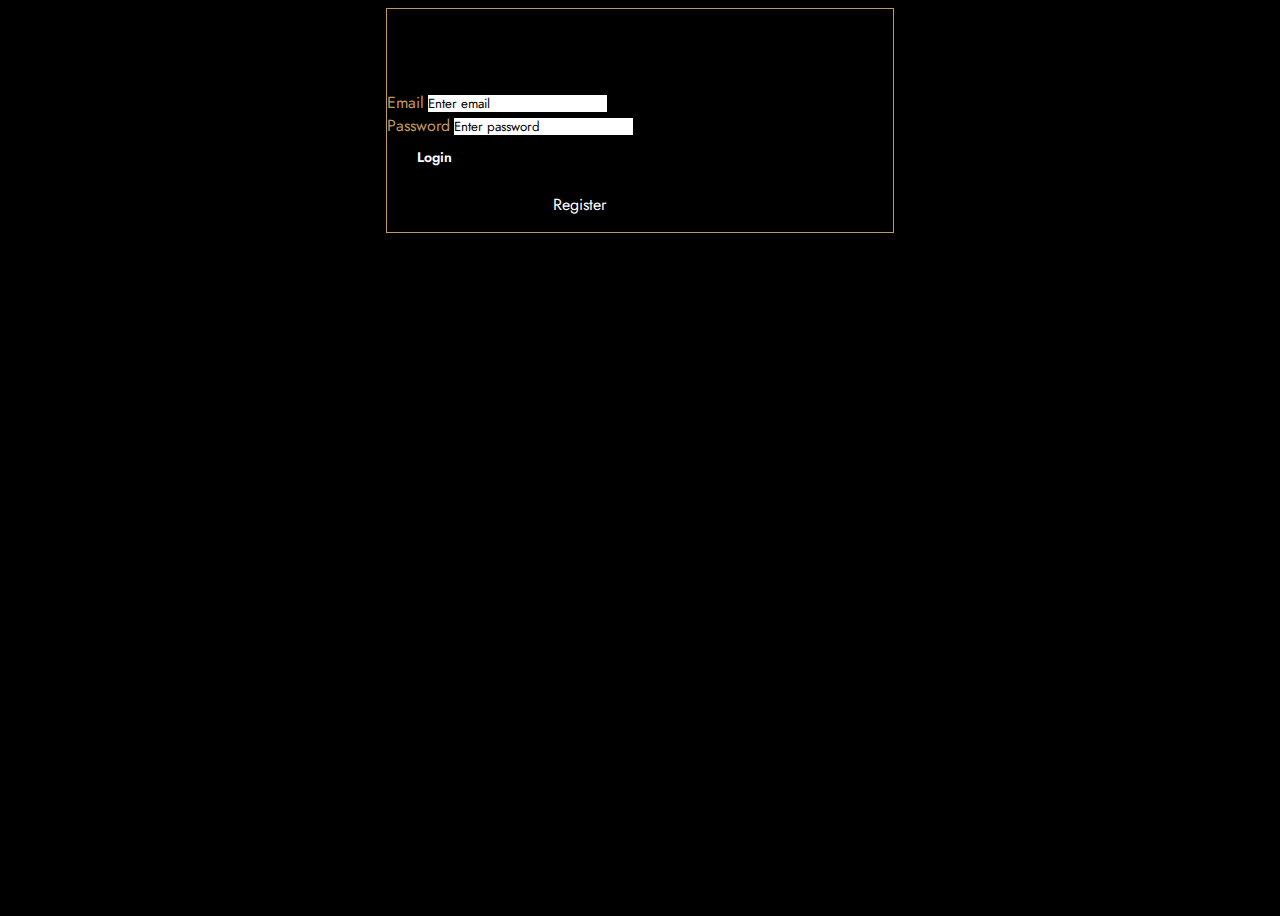
<file: login.html>
<!doctype html>
<html lang="en">
<head>
    <meta charset="utf-8"/>
    <meta name="viewport" content="width=device-width, initial-scale=1"/>
    <meta name="description" content="Steakhouse with a variety of drinks. And a Private Dining Room."/>
    <link rel="icon" href="assets/images/logos/pt-logo.ico"/>
    <title>Register - PatioTime Steakhouse</title>
    <meta name="type" content="website"/>
    <!-- Open Graph protocol -->
    <meta property="og:title" content="Patio Time"/>
    <meta property="og:type" content="website"/>
    <meta property="og:url" content="https://patiotime.com/"/>
    <meta property="og:image" content="https://patiotime.com/assets/images/pt-logo.png"/>
    <meta property="og:description" content="Steakhouse with a variety of drinks. And a Private Dining Room."/>
    <meta property="og:site_name" content="Patio Time"/>
    <meta property="og:locale" content="en_US"/>
    <meta property="og:locale:alternate" content="ar_SA"/>
    <meta property="og:image:width" content="1200"/>
    <meta property="og:image:height" content="630"/>
    <meta property="og:image:alt" content="Patio Time"/>
    <meta property="og:image:type" content="image/png"/>
    <meta property="og:image:secure_url" content="https://patiotime.com/assets/images/pt-logo.png"/>
    <!-- end Open Graph protocol -->
    <!--  start fonts links  -->
    <link rel="preconnect" href="https://fonts.googleapis.com"/>
    <link rel="preconnect" href="https://fonts.gstatic.com" crossorigin/>
    <link href="https://fonts.googleapis.com/css2?family=Cormorant+Garamond:ital,wght@0,300..700;1,300..700&family=Quicksand:wght@300..700&display=swap" rel="stylesheet"/>
    <link href="https://fonts.googleapis.com/css2?family=Cormorant+Garamond:ital,wght@0,300..700;1,300..700&family=Jost:ital,wght@0,100..900;1,100..900&family=Quicksand:wght@300..700&display=swap" rel="stylesheet"/>
    <!--  end fonts links  -->
    <!--  start bootstrap link  -->
    <link href="https://cdn.jsdelivr.net/npm/bootstrap@5.3.8/dist/css/bootstrap.min.css" rel="stylesheet" integrity="sha384-sRIl4kxILFvY47J16cr9ZwB07vP4J8+LH7qKQnuqkuIAvNWLzeN8tE5YBujZqJLB" crossorigin="anonymous"/>
    <!--  end bootstrap link  -->
    <!--  start my css links  -->
    <link rel="stylesheet" href="./assets/css/base.css"/>
    <link rel="stylesheet" href="./assets/css/main.css"/>
    <link rel="stylesheet" href="assets/css/account.css"/>
    <!--  end my css links  -->
</head>
<body class="text-white">
    <div class="container">
        <div class="account d-flex justify-content-center align-items-center">
            <form class="account-form p-lg-5 p-md-4 p-sm-3 p-3 rounded-3 d-flex flex-column gap-3">
                <h1 class="text-center">Login</h1>
                <div class="form-group">
                    <label for="email">Email</label>
                    <input type="email" class="form-element form-control bg-transparent text-white border-light" id="email" placeholder="Enter email"/>
                </div>
                <div class="form-group">
                    <label for="password">Password</label>
                    <input type="password" class="form-element form-control bg-transparent text-white border-light" id="password" placeholder="Enter password"/>
                </div>
                <button type="submit" class="btn mt-3">Login</button>
                <p class="text-center">Don't have an account? <a href="./register.html">Register</a></p>
            </form>
        </div>
    </div>
    <script src="https://cdn.jsdelivr.net/npm/bootstrap@5.3.8/dist/js/bootstrap.bundle.min.js" integrity="sha384-FKyoEForCGlyvwx9Hj09JcYn3nv7wiPVlz7YYwJrWVcXK/BmnVDxM+D2scQbITxI" crossorigin="anonymous"></script>
</body>
</html>
</file>
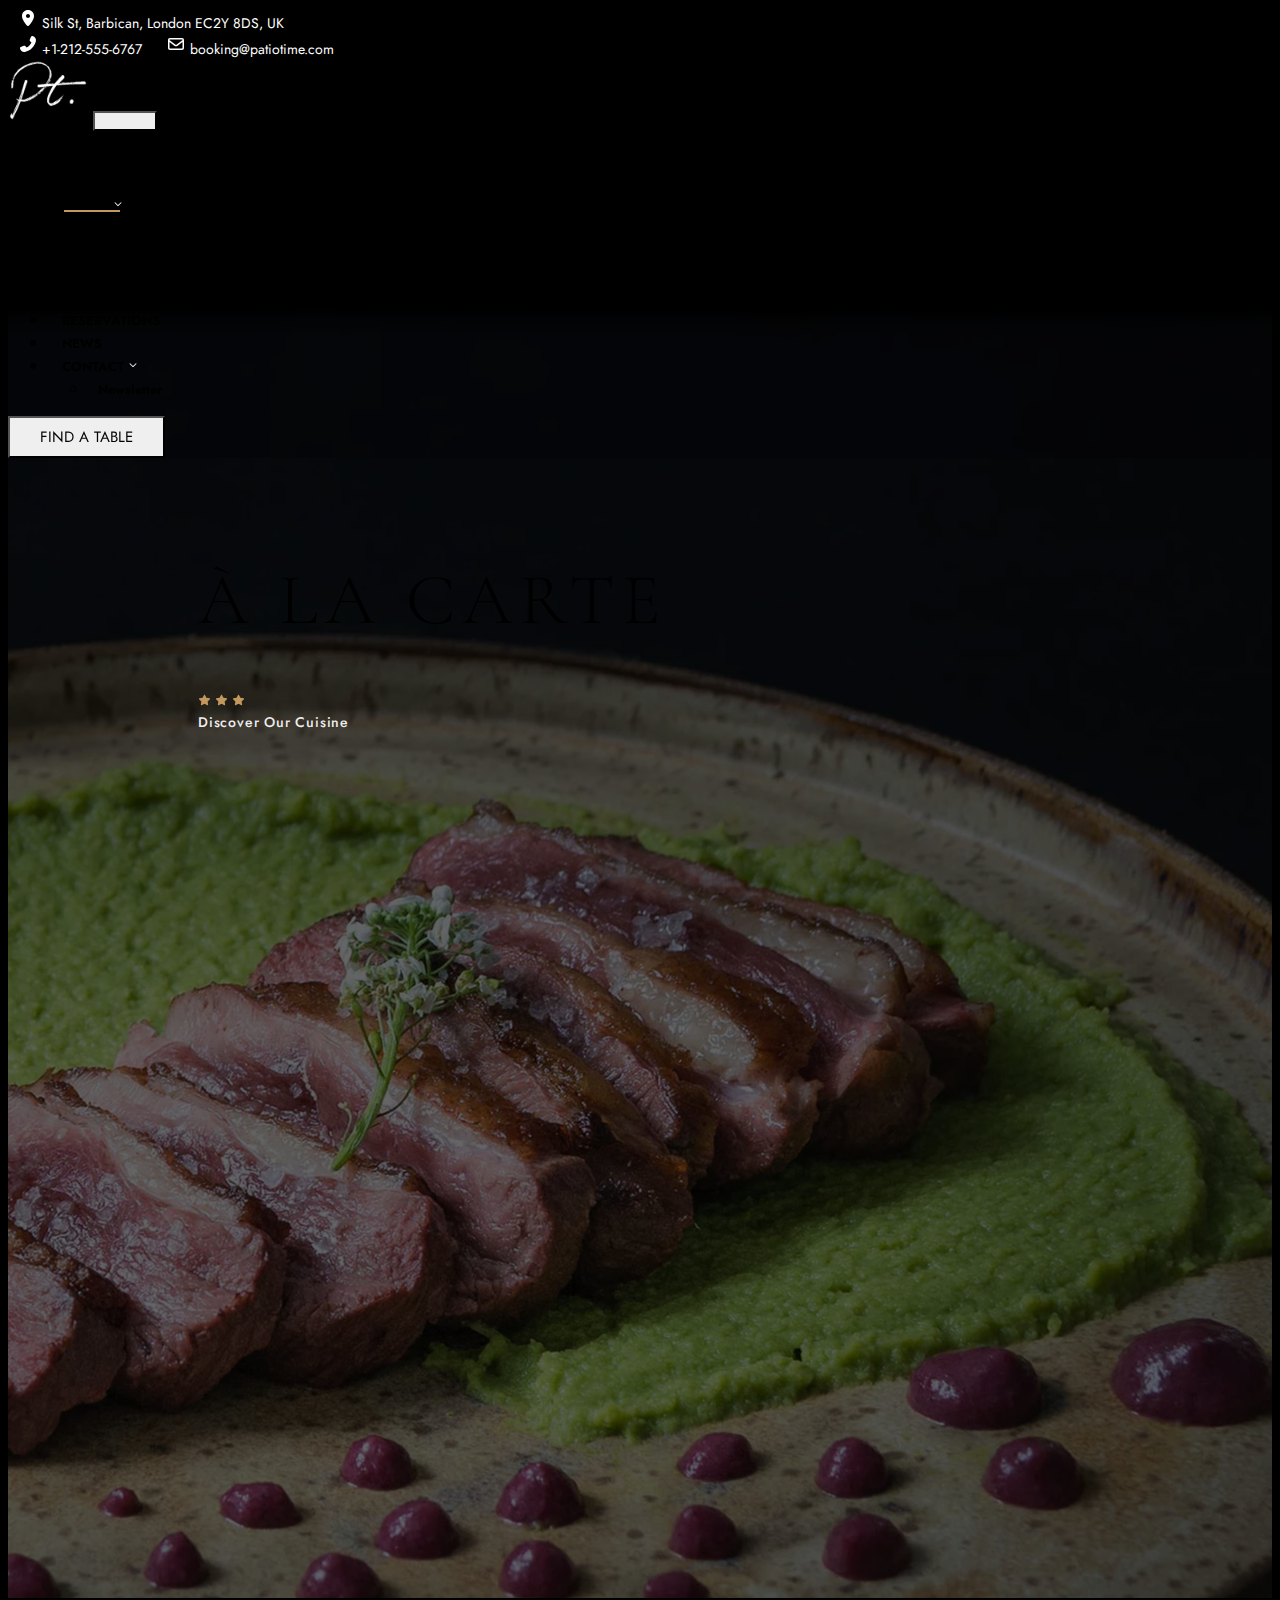
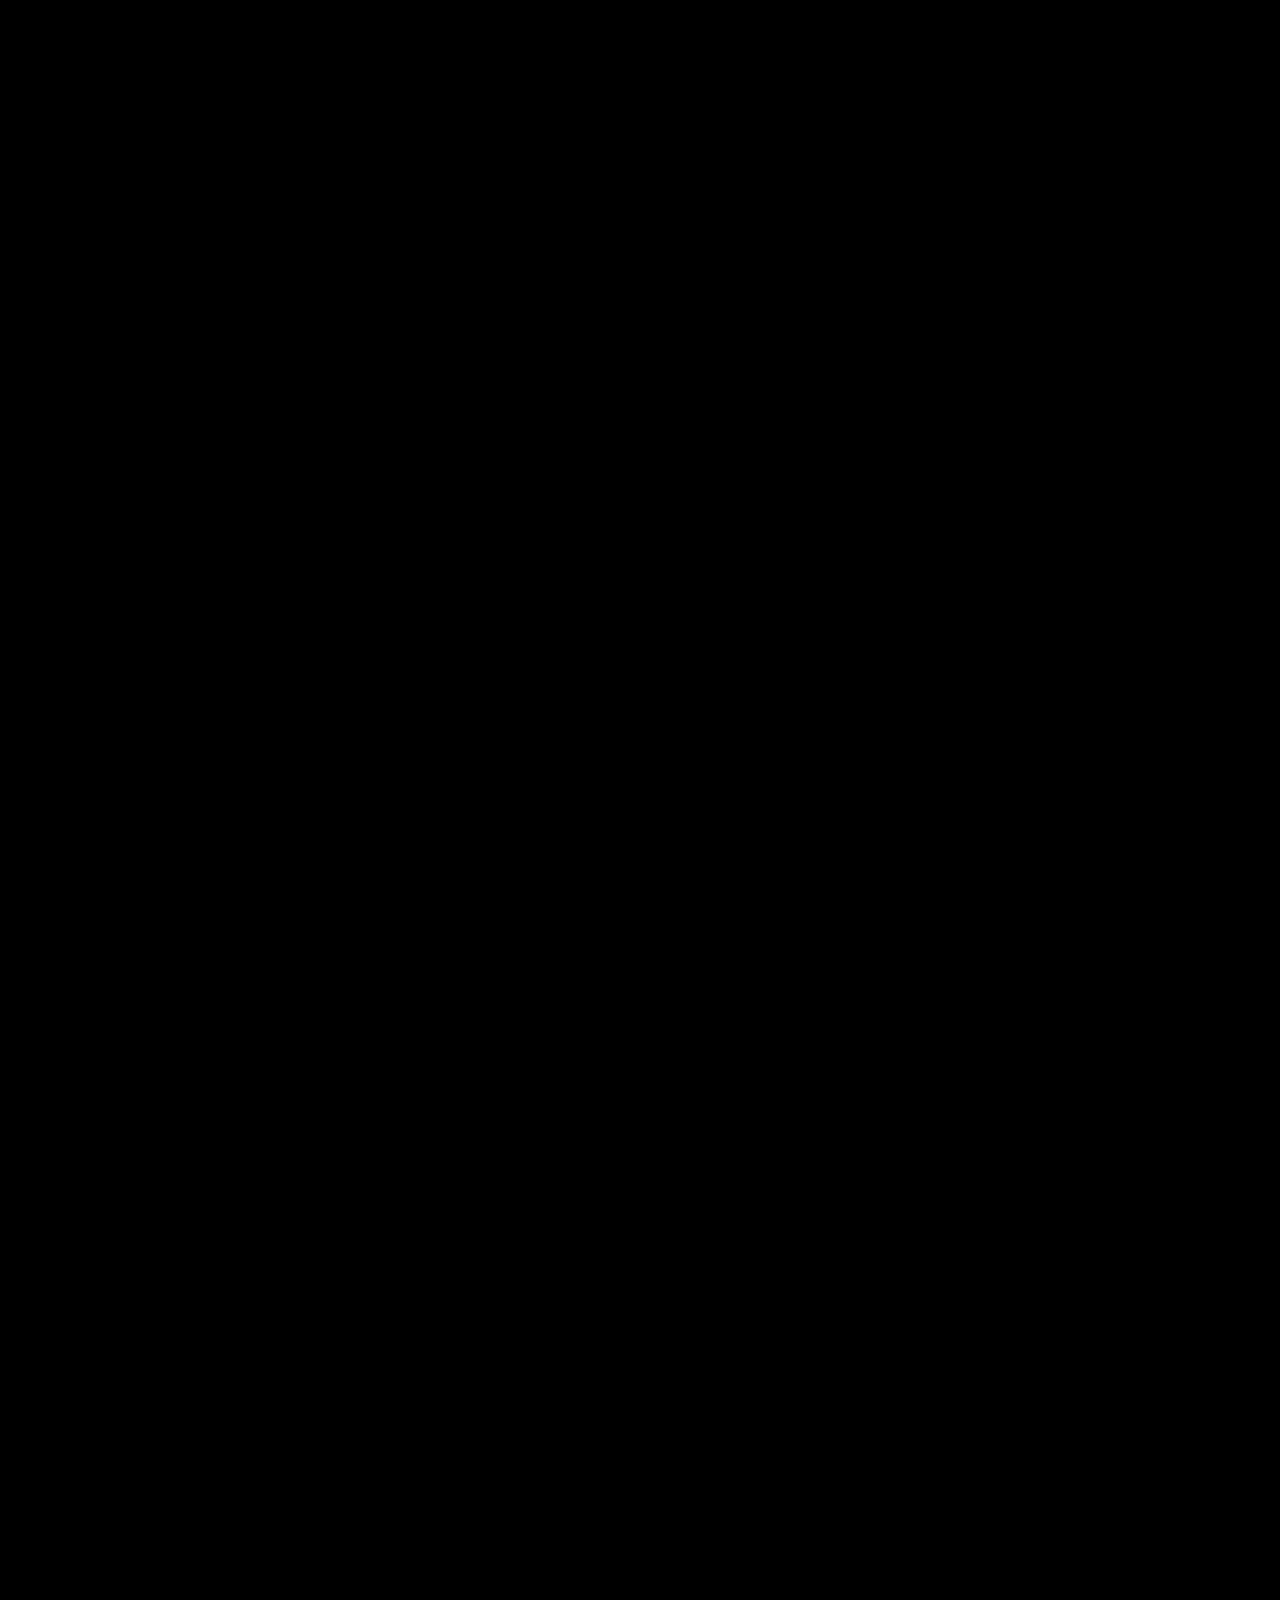
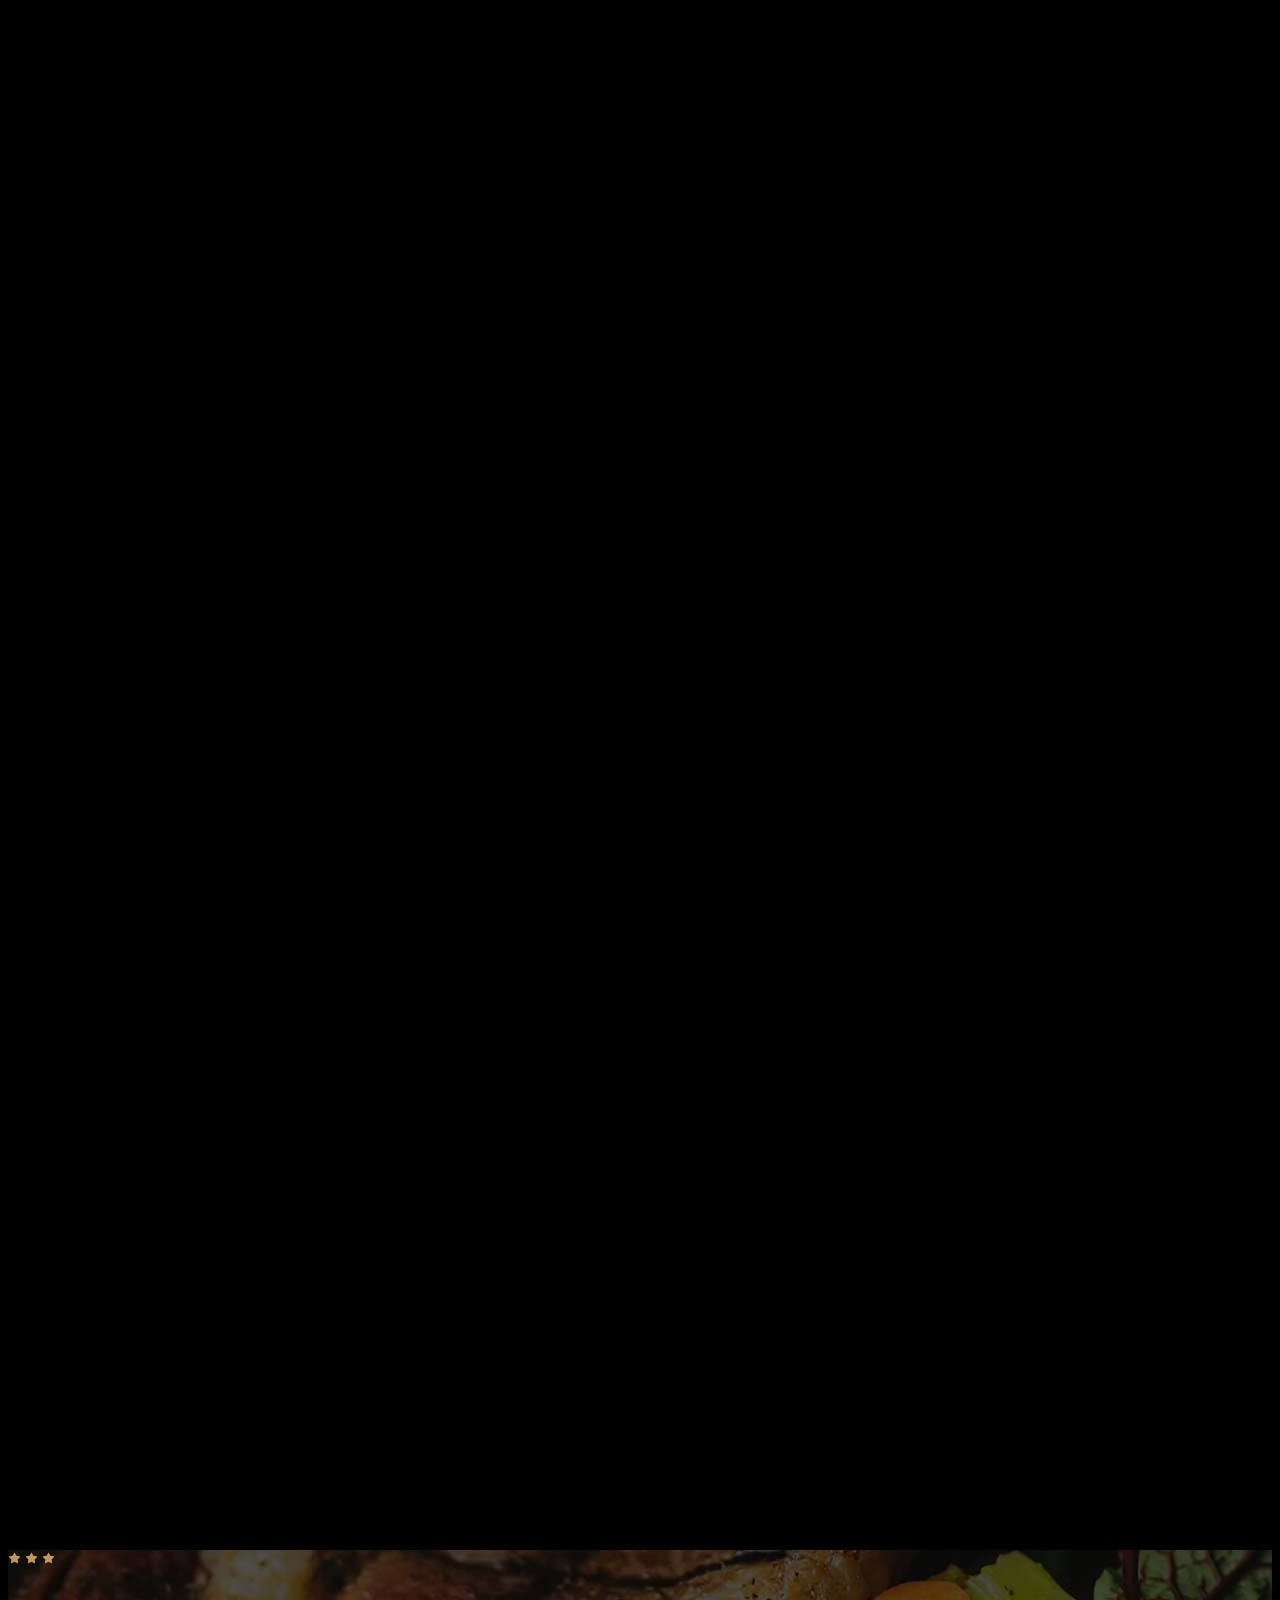
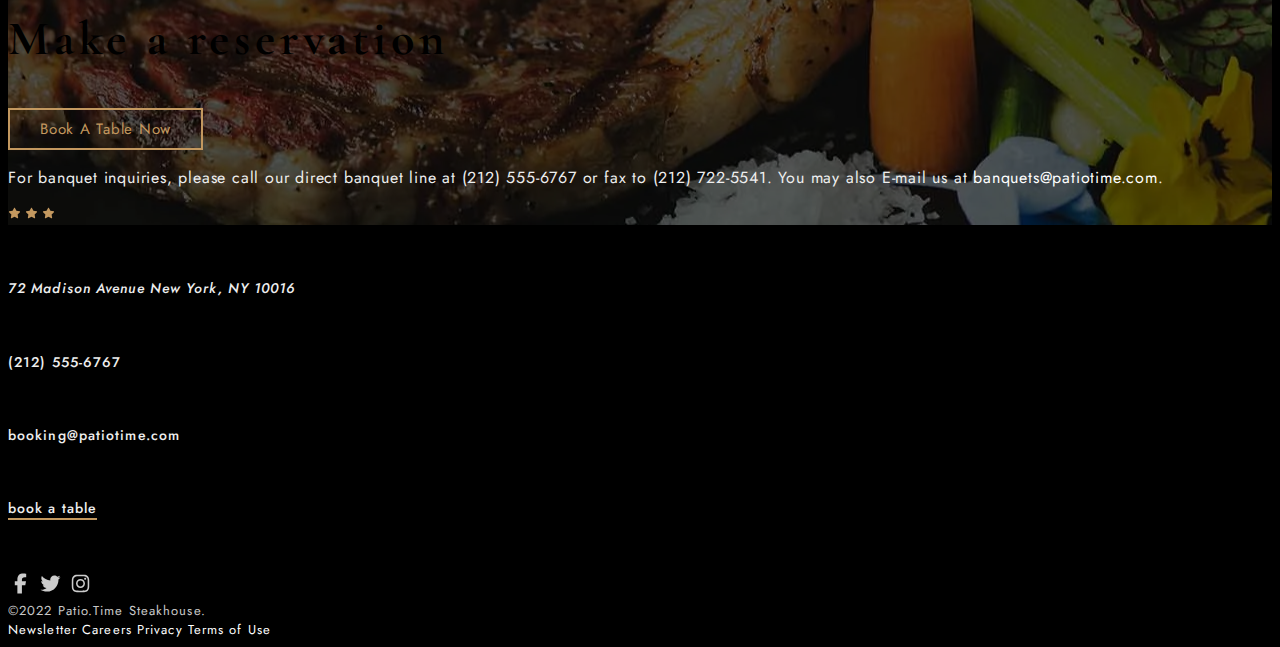
<file: menus.html>
<!doctype html>
<html lang="en">
<head>
    <meta charset="utf-8"/>
    <meta name="viewport" content="width=device-width, initial-scale=1"/>
    <meta name="description" content="Steakhouse with a variety of drinks. And a Private Dining Room."/>
    <link rel="icon" href="assets/images/logos/pt-logo.ico"/>
    <title>Menus - PatioTime Steakhouse</title>
    <meta name="type" content="website"/>
    <!-- Open Graph protocol -->
    <meta property="og:title" content="Patio Time"/>
    <meta property="og:type" content="website"/>
    <meta property="og:url" content="https://patiotime.com/"/>
    <meta property="og:image" content="https://patiotime.com/assets/images/pt-logo.png"/>
    <meta property="og:description" content="Steakhouse with a variety of drinks. And a Private Dining Room."/>
    <meta property="og:site_name" content="Patio Time"/>
    <meta property="og:locale" content="en_US"/>
    <meta property="og:locale:alternate" content="ar_SA"/>
    <meta property="og:image:width" content="1200"/>
    <meta property="og:image:height" content="630"/>
    <meta property="og:image:alt" content="Patio Time"/>
    <meta property="og:image:type" content="image/png"/>
    <meta property="og:image:secure_url" content="https://patiotime.com/assets/images/pt-logo.png"/>
    <!-- end Open Graph protocol -->
    <!--  start fonts links  -->
    <link rel="preconnect" href="https://fonts.googleapis.com"/>
    <link rel="preconnect" href="https://fonts.gstatic.com" crossorigin/>
    <link href="https://fonts.googleapis.com/css2?family=Cormorant+Garamond:ital,wght@0,300..700;1,300..700&family=Quicksand:wght@300..700&display=swap" rel="stylesheet"/>
    <link href="https://fonts.googleapis.com/css2?family=Cormorant+Garamond:ital,wght@0,300..700;1,300..700&family=Jost:ital,wght@0,100..900;1,100..900&family=Quicksand:wght@300..700&display=swap" rel="stylesheet"/>
    <!--  end fonts links  -->
    <!--  start bootstrap link  -->
    <link href="https://cdn.jsdelivr.net/npm/bootstrap@5.3.8/dist/css/bootstrap.min.css" rel="stylesheet" integrity="sha384-sRIl4kxILFvY47J16cr9ZwB07vP4J8+LH7qKQnuqkuIAvNWLzeN8tE5YBujZqJLB" crossorigin="anonymous"/>
    <!--  end bootstrap link  -->
    <!--  start my css links  -->
    <link rel="stylesheet" href="./assets/css/base.css"/>
    <link rel="stylesheet" href="./assets/css/main.css"/>
    <link rel="stylesheet" href="./assets/css/menus.css"/>
    <!--  end my css links  -->
</head>
<body class="text-white">
    <div class="header-info border-bottom border-light border-opacity-10">
        <div class="container">
            <div class="row">
                <div class="LocationAndContact mt-3 mb-3 d-flex justify-content-between align-items-center fs-6">
                    <a href="#" class="Location d-flex align-items-center gap-2">
                        <svg xmlns="http://www.w3.org/2000/svg" viewBox="0 0 640 640" width="20px"><path fill="#ffffff" d="M128 252.6C128 148.4 214 64 320 64C426 64 512 148.4 512 252.6C512 371.9 391.8 514.9 341.6 569.4C329.8 582.2 310.1 582.2 298.3 569.4C248.1 514.9 127.9 371.9 127.9 252.6zM320 320C355.3 320 384 291.3 384 256C384 220.7 355.3 192 320 192C284.7 192 256 220.7 256 256C256 291.3 284.7 320 320 320z"/></svg>
                        Silk St, Barbican, London EC2Y 8DS, UK
                    </a>
                    <div class="Contact d-flex align-items-center gap-4">
                        <a href="#" class="d-flex align-items-center gap-2">
                            <svg xmlns="http://www.w3.org/2000/svg" viewBox="0 0 640 640" width="20px"><path fill="#ffffff" d="M415.8 89C423.6 70.2 444.2 60.1 463.9 65.5L469.4 67C534 84.6 589.2 147.2 573.1 223.4C536 398.4 398.3 536.1 223.3 573.2C147 589.4 84.5 534.1 66.9 469.5L65.4 464C60 444.3 70.1 423.7 88.9 415.9L186.2 375.4C202.7 368.5 221.8 373.3 233.2 387.2L271.8 434.4C342.1 399.5 398.6 341.1 431.1 269.5L387 233.4C373.1 222.1 368.4 203 375.2 186.4L415.8 89z"/></svg>
                            +1-212-555-6767
                        </a>
                        <a href="#" class="d-flex align-items-center gap-2">
                            <svg xmlns="http://www.w3.org/2000/svg" viewBox="0 0 640 640" width="20px"><path fill="#ffffff" d="M125.4 128C91.5 128 64 155.5 64 189.4C64 190.3 64 191.1 64.1 192L64 192L64 448C64 483.3 92.7 512 128 512L512 512C547.3 512 576 483.3 576 448L576 192L575.9 192C575.9 191.1 576 190.3 576 189.4C576 155.5 548.5 128 514.6 128L125.4 128zM528 256.3L528 448C528 456.8 520.8 464 512 464L128 464C119.2 464 112 456.8 112 448L112 256.3L266.8 373.7C298.2 397.6 341.7 397.6 373.2 373.7L528 256.3zM112 189.4C112 182 118 176 125.4 176L514.6 176C522 176 528 182 528 189.4C528 193.6 526 197.6 522.7 200.1L344.2 335.5C329.9 346.3 310.1 346.3 295.8 335.5L117.3 200.1C114 197.6 112 193.6 112 189.4z"/></svg>
                            booking@patiotime.com
                        </a>
                    </div>
                </div>
            </div>
        </div>
    </div>
    <header class="header sticky-top">
        <div class="main-navbar">
            <div class="container">
                <div class="row">
                    <nav class="navbar navbar-expand-lg navbar-dark">
                        <div class="container">
                            <a class="navbar-brand" href="./index.html"><img src="assets/images/logos/pt-logo.png" width="80px"/></a>
                            <button class="navbar-toggler" type="button" data-bs-toggle="collapse" data-bs-target="#navbarNav" aria-controls="navbarNav" aria-expanded="false" aria-label="Toggle navigation">
                                <span class="navbar-toggler-icon"></span>
                            </button>
                            <div class="collapse navbar-collapse justify-content-center" id="navbarNav">
                                <ul class="navbar-nav mt-1">
                                    <li class="nav-item">
                                        <a class="nav-link" aria-current="page" href="./index.html">HOME</a>
                                    </li>
                                    <li class="nav-item">
                                        <a class="nav-link" href="./about.html">ABOUT</a>
                                    </li>
                                    <li class="nav-item dropdown">
                                        <a class="active nav-link d-flex justify-content-center align-items-center gap-2" href="./menus.html" role="button" data-bs-toggle="dropdown" data-bs-auto-close="outside" aria-expanded="false">
                                            MENUS
                                            <svg xmlns="http://www.w3.org/2000/svg" height="10" width="10" viewBox="0 80 640 640"><path fill="#eeeeee" d="M297.4 470.6C309.9 483.1 330.2 483.1 342.7 470.6L534.7 278.6C547.2 266.1 547.2 245.8 534.7 233.3C522.2 220.8 501.9 220.8 489.4 233.3L320 402.7L150.6 233.4C138.1 220.9 117.8 220.9 105.3 233.4C92.8 245.9 92.8 266.2 105.3 278.7L297.3 470.7z"/></svg>
                                        </a>
                                        <ul class="dropdown-menu dropdown-menu-dark bg-black p-3">
                                            <li class="py-2"><a href="#">A La Carte Menu</a></li>
                                            <li class="py-2"><a href="#">Drinks List</a></li>
                                            <li class="py-2"><a href="#">Dessert Menu</a></li>
                                        </ul>
                                    </li>
                                    <li class="nav-item">
                                        <a class="nav-link" href="./private-dining.html">PRIVATE DINING</a>
                                    </li>
                                    <li class="nav-item">
                                        <a class="nav-link" href="./reservations.html">RESERVATIONS</a>
                                    </li>
                                    <li class="nav-item">
                                        <a class="nav-link" href="#">NEWS</a>
                                    </li>
                                    <li class="nav-item dropdown">
                                        <a class="nav-link d-flex justify-content-center align-items-center gap-2" href="#" role="button" data-bs-toggle="dropdown" data-bs-auto-close="outside" aria-expanded="false">
                                            CONTACT
                                            <svg xmlns="http://www.w3.org/2000/svg" height="10" width="10" viewBox="0 80 640 640"><path fill="#eeeeee" d="M297.4 470.6C309.9 483.1 330.2 483.1 342.7 470.6L534.7 278.6C547.2 266.1 547.2 245.8 534.7 233.3C522.2 220.8 501.9 220.8 489.4 233.3L320 402.7L150.6 233.4C138.1 220.9 117.8 220.9 105.3 233.4C92.8 245.9 92.8 266.2 105.3 278.7L297.3 470.7z"/></svg>
                                        </a>
                                        <ul class="dropdown-menu dropdown-menu-dark bg-black p-3">
                                            <li class="py-2"><a href="#">Newsletter</a></li>
                                        </ul>
                                    </li>
                                </ul>
                            </div>
                            <button type="button" class="find-table-btn btn btn-outline-light">FIND A TABLE</button>
                        </div>
                    </nav>
                </div>
            </div>
        </div>
    </header>
    <main class="main">
        <section class="hero-section">
            <div class="container">
                <div class="row">
                    <div class="col-lg-8 col-md-10 col-sm-12 col-12 offset-lg-2 offset-md-1">
                        <div class="row flex-column align-items-center justify-content-center">
                            <div class="text-center align-items-center">
                                <h1 class="text-uppercase">À LA CARTE</h1>
                            </div>
                            <div class="stars text-center mt-1 mb-3">
                                <svg class="m-1" xmlns="http://www.w3.org/2000/svg" height="13" width="13" viewBox="0 0 640 640"><path fill="#c3985f" d="M341.5 45.1C337.4 37.1 329.1 32 320.1 32C311.1 32 302.8 37.1 298.7 45.1L225.1 189.3L65.2 214.7C56.3 216.1 48.9 222.4 46.1 231C43.3 239.6 45.6 249 51.9 255.4L166.3 369.9L141.1 529.8C139.7 538.7 143.4 547.7 150.7 553C158 558.3 167.6 559.1 175.7 555L320.1 481.6L464.4 555C472.4 559.1 482.1 558.3 489.4 553C496.7 547.7 500.4 538.8 499 529.8L473.7 369.9L588.1 255.4C594.5 249 596.7 239.6 593.9 231C591.1 222.4 583.8 216.1 574.8 214.7L415 189.3L341.5 45.1z"/></svg>
                                <svg class="m-1" xmlns="http://www.w3.org/2000/svg" height="13" width="13" viewBox="0 0 640 640"><path fill="#c3985f" d="M341.5 45.1C337.4 37.1 329.1 32 320.1 32C311.1 32 302.8 37.1 298.7 45.1L225.1 189.3L65.2 214.7C56.3 216.1 48.9 222.4 46.1 231C43.3 239.6 45.6 249 51.9 255.4L166.3 369.9L141.1 529.8C139.7 538.7 143.4 547.7 150.7 553C158 558.3 167.6 559.1 175.7 555L320.1 481.6L464.4 555C472.4 559.1 482.1 558.3 489.4 553C496.7 547.7 500.4 538.8 499 529.8L473.7 369.9L588.1 255.4C594.5 249 596.7 239.6 593.9 231C591.1 222.4 583.8 216.1 574.8 214.7L415 189.3L341.5 45.1z"/></svg>
                                <svg class="m-1" xmlns="http://www.w3.org/2000/svg" height="13" width="13" viewBox="0 0 640 640"><path fill="#c3985f" d="M341.5 45.1C337.4 37.1 329.1 32 320.1 32C311.1 32 302.8 37.1 298.7 45.1L225.1 189.3L65.2 214.7C56.3 216.1 48.9 222.4 46.1 231C43.3 239.6 45.6 249 51.9 255.4L166.3 369.9L141.1 529.8C139.7 538.7 143.4 547.7 150.7 553C158 558.3 167.6 559.1 175.7 555L320.1 481.6L464.4 555C472.4 559.1 482.1 558.3 489.4 553C496.7 547.7 500.4 538.8 499 529.8L473.7 369.9L588.1 255.4C594.5 249 596.7 239.6 593.9 231C591.1 222.4 583.8 216.1 574.8 214.7L415 189.3L341.5 45.1z"/></svg>
                            </div>
                            <div class="span text-center p-1 text-uppercase">
                                <span>Discover Our Cuisine</span>
                            </div>
                        </div>
                    </div>
                </div>
            </div>
        </section>
        <section class="restaurant-menus">
            <div class="container">
                <div class="row g-lg-5">
                    <div class="col-lg-4 col-md-12 col-12">
                        <div class="menu-list">
                            <h2 class="text-uppercase text-center py-3">APPETIZERS</h2>
                            <div class="menu-list-item pt-4 pb-2">
                                <div class="menu-title d-flex justify-content-between align-items-center py-1">
                                    <h3>Jumbo Shrimp Cocktail</h3>
                                    <span>$28</span>
                                </div>
                                <p>Chilled Jumbo Shrimp, Cocktail Sauce, Spicy Mustard Sauce</p>
                            </div>
                            <div class="menu-list-item py-2">
                                <div class="menu-title d-flex justify-content-between align-items-center py-1">
                                    <h3>Jumbo Lump Crab Meat Cocktail</h3>
                                    <span>$39</span>
                                </div>
                                <p>Oysters, Clams, Lobster, Shrimp</p>
                            </div>
                            <div class="menu-list-item py-2">
                                <div class="menu-title d-flex justify-content-between align-items-center py-1">
                                    <h3>Tuna Tartare</h3>
                                    <span>$22</span>
                                </div>
                                <p>Avocado, Black Tobiko, Truffle Hot Sauce Aioli, Prawn Chips, Ginger Soy Emulsion</p>
                            </div>
                            <div class="menu-list-item py-2">
                                <div class="menu-title d-flex justify-content-between align-items-center py-1">
                                    <h3>Lobster Salad</h3>
                                    <span>$28</span>
                                </div>
                                <p>Half Lobster with Avocado and Grapefruit</p>
                            </div>
                            <div class="menu-list-item py-2">
                                <div class="menu-title d-flex justify-content-between align-items-center py-1">
                                    <h3>Butter Lettuce House Salad</h3>
                                    <span>$13</span>
                                </div>
                                <p>with Balsamic or Dijon Vinaigrette</p>
                            </div>
                            <div class="menu-list-item py-2">
                                <div class="menu-title d-flex justify-content-between align-items-center py-1">
                                    <h3>Beet & Arugula</h3>
                                    <span>$14</span>
                                </div>
                                <p>Goat Cheese, Oranges, Pistachios</p>
                            </div>
                        </div>
                        <div class="menu-list pt-5">
                            <h2 class="text-uppercase text-center py-3">Side Dishes</h2>
                            <div class="menu-list-item pt-4 pb-2">
                                <div class="menu-title d-flex justify-content-between align-items-center py-1">
                                    <h3>Jumbo Lump Crab Cake</h3>
                                    <span>$32</span>
                                </div>
                                <p>Chilled Jumbo Shrimp, Cocktail Sauce, Spicy Mustard Sauce</p>
                            </div>
                            <div class="menu-list-item py-2">
                                <div class="menu-title d-flex justify-content-between align-items-center py-1">
                                    <h3>Creamed Corn</h3>
                                    <span>$13</span>
                                </div>
                                <p>Blistered Shishito Peppers</p>
                            </div>
                            <div class="menu-list-item py-2">
                                <div class="menu-title d-flex justify-content-between align-items-center py-1">
                                    <h3>Grilled Octopus</h3>
                                    <span>$28</span>
                                </div>
                                <p>Chorizo Sausage, Scallion, Lemon Sauce, Cherry Tomatoes and Aged Balsamic</p>
                            </div>
                            <div class="menu-list-item py-2">
                                <div class="menu-title d-flex justify-content-between align-items-center py-1">
                                    <h3>Seasonal Asparagus</h3>
                                    <span>$16</span>
                                </div>
                                <p>Crushed Pistachios, Lemon Confit Butter</p>
                            </div>
                        </div>
                    </div>
                    <div class="col-lg-4 col-md-12 col-12">
                        <div class="menu-list pt-lg-0 pt-md-5 pt-5">
                            <h2 class="text-uppercase text-center py-3">Soup & Salad</h2>
                            <div class="menu-list-item pt-4 pb-2">
                                <div class="menu-title d-flex justify-content-between align-items-center py-1">
                                    <h3>French Onion Soup</h3>
                                    <span>$28</span>
                                </div>
                                <p>Chilled Jumbo Shrimp, Cocktail Sauce, Spicy Mustard Sauce</p>
                            </div>
                            <div class="menu-list-item py-2">
                                <div class="menu-title d-flex justify-content-between align-items-center py-1">
                                    <h3>Beefsteak Tomato & Onion</h3>
                                    <span>$39</span>
                                </div>
                                <p>Oysters, Clams, Lobster, Shrimp</p>
                            </div>
                            <div class="menu-list-item py-2">
                                <div class="menu-title d-flex justify-content-between align-items-center py-1">
                                    <h3>Beef Carpaccio</h3>
                                    <span>$16</span>
                                </div>
                                <p>Arugula, Parmesan, Pickled Shallots, Lemon, Prawn Chips, Ginger Soy Emulsion</p>
                            </div>
                            <div class="menu-list-item py-2">
                                <div class="menu-title d-flex justify-content-between align-items-center py-1">
                                    <h3>Soup Of The Day</h3>
                                    <span>$28</span>
                                </div>
                                <p>Half Lobster with Avocado and Grapefruit</p>
                            </div>
                        </div>
                        <div class="menu-list pt-5">
                            <h2 class="text-uppercase text-center py-3">Seafood</h2>
                            <div class="menu-list-item pt-4 pb-2">
                                <div class="menu-title d-flex justify-content-between align-items-center py-1">
                                    <h3>Chilled Lobster Cocktail</h3>
                                    <span>$38</span>
                                </div>
                                <p>Chilled Jumbo Shrimp, Cocktail Sauce, Spicy Mustard Sauce</p>
                            </div>
                            <div class="menu-list-item py-2">
                                <div class="menu-title d-flex justify-content-between align-items-center py-1">
                                    <h3>Alaskan King Crab</h3>
                                    <span>$39</span>
                                </div>
                                <p>Ground Mustard Sauce, Lemon</p>
                            </div>
                            <div class="menu-list-item py-2">
                                <div class="menu-title d-flex justify-content-between align-items-center py-1">
                                    <h3>Crispy Fried Lobster Tails</h3>
                                    <span>$56</span>
                                </div>
                                <p>Golden Crispy Petit Cold Water Tails, Remoulade, Hot Truffle Aioli, Jumbo Onion Rings</p>
                            </div>
                            <div class="menu-list-item py-2">
                                <div class="menu-title d-flex justify-content-between align-items-center py-1">
                                    <h3>Surf & Turf</h3>
                                    <span>$99</span>
                                </div>
                                <p>8oz Filet Mignon & 12oz Lobster Tail</p>
                            </div>
                            <div class="menu-list-item py-2">
                                <div class="menu-title d-flex justify-content-between align-items-center py-1">
                                    <h3>Caviar Service</h3>
                                    <span>MP</span>
                                </div>
                                <p>Creme Fraiche, Chives, Grated Egg, French Blini</p>
                            </div>
                            <div class="menu-list-item py-2">
                                <div class="menu-title d-flex justify-content-between align-items-center py-1">
                                    <h3>Jumbo Maine Lobster</h3>
                                    <span>MP</span>
                                </div>
                                <p>Steamed or Broiled</p>
                            </div>
                        </div>
                    </div>
                    <div class="col-lg-4 col-md-12 col-12">
                        <div class="menu-list py-lg-0 py-md-5 py-5">
                            <h2 class="text-uppercase text-center py-3">Steak & Chops</h2>
                            <div class="menu-list-item pt-4 pb-2">
                                <div class="menu-title d-flex justify-content-between align-items-center py-1">
                                    <h3>Bone-in Centre Cut Striploin</h3>
                                    <span>$108</span>
                                </div>
                                <p>18oz. Green Bay, Prince Edward Island</p>
                            </div>
                            <div class="menu-list-item py-2">
                                <div class="menu-title d-flex justify-content-between align-items-center py-1">
                                    <h3>Filet Mignon</h3>
                                    <span>$59</span>
                                </div>
                                <p>Oysters, Clams, Lobster, Shrimp</p>
                            </div>
                            <div class="menu-list-item py-2">
                                <div class="menu-title d-flex justify-content-between align-items-center py-1">
                                    <h3>New York Sirloin</h3>
                                    <span>$59</span>
                                </div>
                                <p>Avocado, Black Tobiko, Truffle Hot Sauce Aioli, Prawn Chips, Ginger Soy Emulsion</p>
                            </div>
                            <div class="menu-list-item py-2">
                                <div class="menu-title d-flex justify-content-between align-items-center py-1">
                                    <h3>Prime Porterhouse</h3>
                                    <span>$88</span>
                                </div>
                                <p>24 oz. Erin, Ontario</p>
                            </div>
                            <div class="menu-list-item py-2">
                                <div class="menu-title d-flex justify-content-between align-items-center py-1">
                                    <h3>American Prime</h3>
                                    <span>$115</span>
                                </div>
                                <p>12oz. Aged 28 Days. Barrel Cut Filet</p>
                            </div>
                        </div>
                    </div>
                    <div class="col-lg-4 col-md-12 col-12"></div>
                </div>
            </div>
        </section>
        <section class="make-reservation py-5 text-center">
            <div class="container">
                <div class="row flex-column align-items-center justify-content-center my-5">
                    <div class="stars text-center my-2 col-lg-6 col-12">
                        <svg class="m-1" xmlns="http://www.w3.org/2000/svg" height="13" width="13" viewBox="0 0 640 640"><path fill="#c3985f" d="M341.5 45.1C337.4 37.1 329.1 32 320.1 32C311.1 32 302.8 37.1 298.7 45.1L225.1 189.3L65.2 214.7C56.3 216.1 48.9 222.4 46.1 231C43.3 239.6 45.6 249 51.9 255.4L166.3 369.9L141.1 529.8C139.7 538.7 143.4 547.7 150.7 553C158 558.3 167.6 559.1 175.7 555L320.1 481.6L464.4 555C472.4 559.1 482.1 558.3 489.4 553C496.7 547.7 500.4 538.8 499 529.8L473.7 369.9L588.1 255.4C594.5 249 596.7 239.6 593.9 231C591.1 222.4 583.8 216.1 574.8 214.7L415 189.3L341.5 45.1z"/></svg>
                        <svg class="m-1" xmlns="http://www.w3.org/2000/svg" height="13" width="13" viewBox="0 0 640 640"><path fill="#c3985f" d="M341.5 45.1C337.4 37.1 329.1 32 320.1 32C311.1 32 302.8 37.1 298.7 45.1L225.1 189.3L65.2 214.7C56.3 216.1 48.9 222.4 46.1 231C43.3 239.6 45.6 249 51.9 255.4L166.3 369.9L141.1 529.8C139.7 538.7 143.4 547.7 150.7 553C158 558.3 167.6 559.1 175.7 555L320.1 481.6L464.4 555C472.4 559.1 482.1 558.3 489.4 553C496.7 547.7 500.4 538.8 499 529.8L473.7 369.9L588.1 255.4C594.5 249 596.7 239.6 593.9 231C591.1 222.4 583.8 216.1 574.8 214.7L415 189.3L341.5 45.1z"/></svg>
                        <svg class="m-1" xmlns="http://www.w3.org/2000/svg" height="13" width="13" viewBox="0 0 640 640"><path fill="#c3985f" d="M341.5 45.1C337.4 37.1 329.1 32 320.1 32C311.1 32 302.8 37.1 298.7 45.1L225.1 189.3L65.2 214.7C56.3 216.1 48.9 222.4 46.1 231C43.3 239.6 45.6 249 51.9 255.4L166.3 369.9L141.1 529.8C139.7 538.7 143.4 547.7 150.7 553C158 558.3 167.6 559.1 175.7 555L320.1 481.6L464.4 555C472.4 559.1 482.1 558.3 489.4 553C496.7 547.7 500.4 538.8 499 529.8L473.7 369.9L588.1 255.4C594.5 249 596.7 239.6 593.9 231C591.1 222.4 583.8 216.1 574.8 214.7L415 189.3L341.5 45.1z"/></svg>
                    </div>
                    <h2 class="text-uppercase my-2 col-lg-6 col-12">Make a reservation</h2>
                    <div class="button-book-table text-center my-4 col-lg-6 col-12">
                        <button type="button" class="btn btn-outline text-uppercase">Book A Table Now</button>
                    </div>
                    <div class="reservation-description my-2 col-lg-6 col-12">
                        <p>For banquet inquiries, please call our direct banquet line at (212) 555-6767 or fax to (212) 722-5541. You may also E-mail us at <a href="mailto:banquets@patiotime.com">banquets@patiotime.com</a>.</p>
                    </div>
                    <div class="stars text-center my-2 col-lg-6 col-12">
                        <svg class="m-1" xmlns="http://www.w3.org/2000/svg" height="13" width="13" viewBox="0 0 640 640"><path fill="#c3985f" d="M341.5 45.1C337.4 37.1 329.1 32 320.1 32C311.1 32 302.8 37.1 298.7 45.1L225.1 189.3L65.2 214.7C56.3 216.1 48.9 222.4 46.1 231C43.3 239.6 45.6 249 51.9 255.4L166.3 369.9L141.1 529.8C139.7 538.7 143.4 547.7 150.7 553C158 558.3 167.6 559.1 175.7 555L320.1 481.6L464.4 555C472.4 559.1 482.1 558.3 489.4 553C496.7 547.7 500.4 538.8 499 529.8L473.7 369.9L588.1 255.4C594.5 249 596.7 239.6 593.9 231C591.1 222.4 583.8 216.1 574.8 214.7L415 189.3L341.5 45.1z"/></svg>
                        <svg class="m-1" xmlns="http://www.w3.org/2000/svg" height="13" width="13" viewBox="0 0 640 640"><path fill="#c3985f" d="M341.5 45.1C337.4 37.1 329.1 32 320.1 32C311.1 32 302.8 37.1 298.7 45.1L225.1 189.3L65.2 214.7C56.3 216.1 48.9 222.4 46.1 231C43.3 239.6 45.6 249 51.9 255.4L166.3 369.9L141.1 529.8C139.7 538.7 143.4 547.7 150.7 553C158 558.3 167.6 559.1 175.7 555L320.1 481.6L464.4 555C472.4 559.1 482.1 558.3 489.4 553C496.7 547.7 500.4 538.8 499 529.8L473.7 369.9L588.1 255.4C594.5 249 596.7 239.6 593.9 231C591.1 222.4 583.8 216.1 574.8 214.7L415 189.3L341.5 45.1z"/></svg>
                        <svg class="m-1" xmlns="http://www.w3.org/2000/svg" height="13" width="13" viewBox="0 0 640 640"><path fill="#c3985f" d="M341.5 45.1C337.4 37.1 329.1 32 320.1 32C311.1 32 302.8 37.1 298.7 45.1L225.1 189.3L65.2 214.7C56.3 216.1 48.9 222.4 46.1 231C43.3 239.6 45.6 249 51.9 255.4L166.3 369.9L141.1 529.8C139.7 538.7 143.4 547.7 150.7 553C158 558.3 167.6 559.1 175.7 555L320.1 481.6L464.4 555C472.4 559.1 482.1 558.3 489.4 553C496.7 547.7 500.4 538.8 499 529.8L473.7 369.9L588.1 255.4C594.5 249 596.7 239.6 593.9 231C591.1 222.4 583.8 216.1 574.8 214.7L415 189.3L341.5 45.1z"/></svg>
                    </div>
                </div>
            </div>
        </section>
    </main>
    <footer class="footer">
        <nav class="nav-footer">
            <div class="container">
                <div class="row text-center justify-content-center py-5">
                    <div class="nav-item col-xl-2 col-md-3 col-sm-4 col-12 my-3">
                        <h2 class="text-uppercase">address</h2>
                        <address class="m-0">72 Madison Avenue New York, NY 10016</address>
                    </div>
                    <div class="nav-item col-xl-2 col-md-3 col-sm-4 col-12 my-3">
                        <h2 class="text-uppercase">call</h2>
                        <a href="#">(212) 555-6767</a>
                    </div>
                    <div class="nav-item col-xl-2 col-md-3 col-sm-4 col-12 my-3">
                        <h2 class="text-uppercase">email</h2>
                        <a href="#">booking@patiotime.com</a>
                    </div>
                    <div class="nav-item col-xl-2 col-md-3 col-sm-4 col-12 my-3">
                        <h2 class="text-uppercase">reserve</h2>
                        <a href="#" class="text-uppercase reserve">book a table</a>
                    </div>
                    <div class="nav-item col-xl-2 col-md-3 col-sm-4 col-12 my-3">
                        <h2 class="text-uppercase">follow</h2>
                        <div class="social-media d-flex justify-content-center gap-3 align-items-center">
                            <a href="#">
                                <svg xmlns="http://www.w3.org/2000/svg" viewBox="0 0 640 640"><path d="M240 363.3L240 576L356 576L356 363.3L442.5 363.3L460.5 265.5L356 265.5L356 230.9C356 179.2 376.3 159.4 428.7 159.4C445 159.4 458.1 159.8 465.7 160.6L465.7 71.9C451.4 68 416.4 64 396.2 64C289.3 64 240 114.5 240 223.4L240 265.5L174 265.5L174 363.3L240 363.3z"/></svg>
                            </a>
                            <a href="#">
                                <svg xmlns="http://www.w3.org/2000/svg" viewBox="0 0 640 640"><path d="M523.4 215.7C523.7 220.2 523.7 224.8 523.7 229.3C523.7 368 418.1 527.9 225.1 527.9C165.6 527.9 110.4 510.7 64 480.8C72.4 481.8 80.6 482.1 89.3 482.1C138.4 482.1 183.5 465.5 219.6 437.3C173.5 436.3 134.8 406.1 121.5 364.5C128 365.5 134.5 366.1 141.3 366.1C150.7 366.1 160.1 364.8 168.9 362.5C120.8 352.8 84.8 310.5 84.8 259.5L84.8 258.2C98.8 266 115 270.9 132.2 271.5C103.9 252.7 85.4 220.5 85.4 184.1C85.4 164.6 90.6 146.7 99.7 131.1C151.4 194.8 229 236.4 316.1 240.9C314.5 233.1 313.5 225 313.5 216.9C313.5 159.1 360.3 112 418.4 112C448.6 112 475.9 124.7 495.1 145.1C518.8 140.6 541.6 131.8 561.7 119.8C553.9 144.2 537.3 164.6 515.6 177.6C536.7 175.3 557.2 169.5 576 161.4C561.7 182.2 543.8 200.7 523.4 215.7z"/></svg>
                            </a>
                            <a href="#">
                                <svg xmlns="http://www.w3.org/2000/svg" viewBox="0 0 640 640"><path d="M320.3 205C256.8 204.8 205.2 256.2 205 319.7C204.8 383.2 256.2 434.8 319.7 435C383.2 435.2 434.8 383.8 435 320.3C435.2 256.8 383.8 205.2 320.3 205zM319.7 245.4C360.9 245.2 394.4 278.5 394.6 319.7C394.8 360.9 361.5 394.4 320.3 394.6C279.1 394.8 245.6 361.5 245.4 320.3C245.2 279.1 278.5 245.6 319.7 245.4zM413.1 200.3C413.1 185.5 425.1 173.5 439.9 173.5C454.7 173.5 466.7 185.5 466.7 200.3C466.7 215.1 454.7 227.1 439.9 227.1C425.1 227.1 413.1 215.1 413.1 200.3zM542.8 227.5C541.1 191.6 532.9 159.8 506.6 133.6C480.4 107.4 448.6 99.2 412.7 97.4C375.7 95.3 264.8 95.3 227.8 97.4C192 99.1 160.2 107.3 133.9 133.5C107.6 159.7 99.5 191.5 97.7 227.4C95.6 264.4 95.6 375.3 97.7 412.3C99.4 448.2 107.6 480 133.9 506.2C160.2 532.4 191.9 540.6 227.8 542.4C264.8 544.5 375.7 544.5 412.7 542.4C448.6 540.7 480.4 532.5 506.6 506.2C532.8 480 541 448.2 542.8 412.3C544.9 375.3 544.9 264.5 542.8 227.5zM495 452C487.2 471.6 472.1 486.7 452.4 494.6C422.9 506.3 352.9 503.6 320.3 503.6C287.7 503.6 217.6 506.2 188.2 494.6C168.6 486.8 153.5 471.7 145.6 452C133.9 422.5 136.6 352.5 136.6 319.9C136.6 287.3 134 217.2 145.6 187.8C153.4 168.2 168.5 153.1 188.2 145.2C217.7 133.5 287.7 136.2 320.3 136.2C352.9 136.2 423 133.6 452.4 145.2C472 153 487.1 168.1 495 187.8C506.7 217.3 504 287.3 504 319.9C504 352.5 506.7 422.6 495 452z"/></svg>
                            </a>
                        </div>
                    </div>
                </div>
            </div>
        </nav>
        <div class="elementor-section py-5 border-top border-dark">
            <div class="container">
                <div class="row">
                    <div class="privacy-policy col-lg-7 col-12 d-flex">
                        <span class="text-uppercase">©2022 Patio.Time Steakhouse.</span>
                    </div>
                    <div class="col-lg-5 col-12 text-center">
                        <nav class="row">
                            <a href="#" class="elementor-link text-uppercase col-sm-3 col-6">Newsletter</a>
                            <a href="#" class="elementor-link text-uppercase col-sm-3 col-6">Careers</a>
                            <a href="#" class="elementor-link text-uppercase col-sm-3 col-6">Privacy</a>
                            <a href="#" class="elementor-link text-uppercase col-sm-3 col-6">Terms of Use</a>
                        </nav>
                    </div>
                </div>
            </div>
        </div>
    </footer>
    <script src="https://cdn.jsdelivr.net/npm/bootstrap@5.3.8/dist/js/bootstrap.bundle.min.js" integrity="sha384-FKyoEForCGlyvwx9Hj09JcYn3nv7wiPVlz7YYwJrWVcXK/BmnVDxM+D2scQbITxI" crossorigin="anonymous"></script>
</body>
</html>
</file>
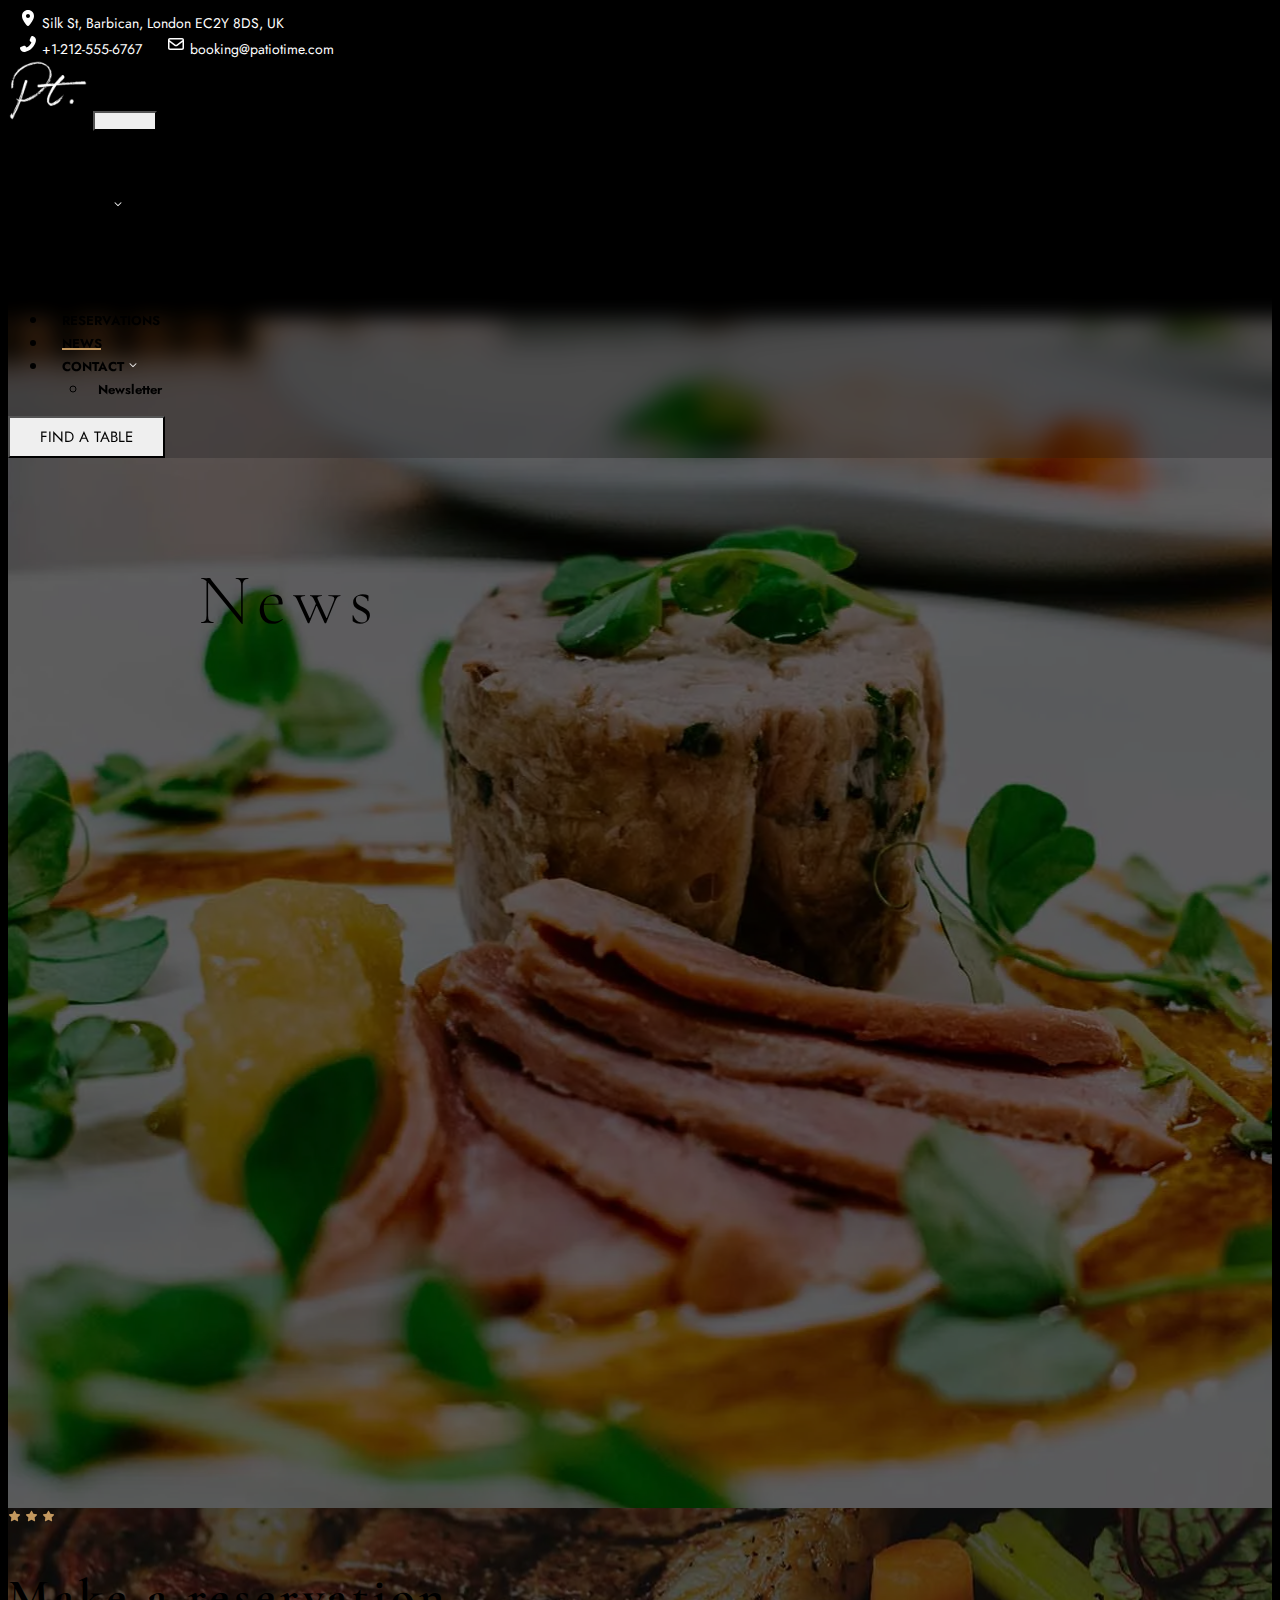
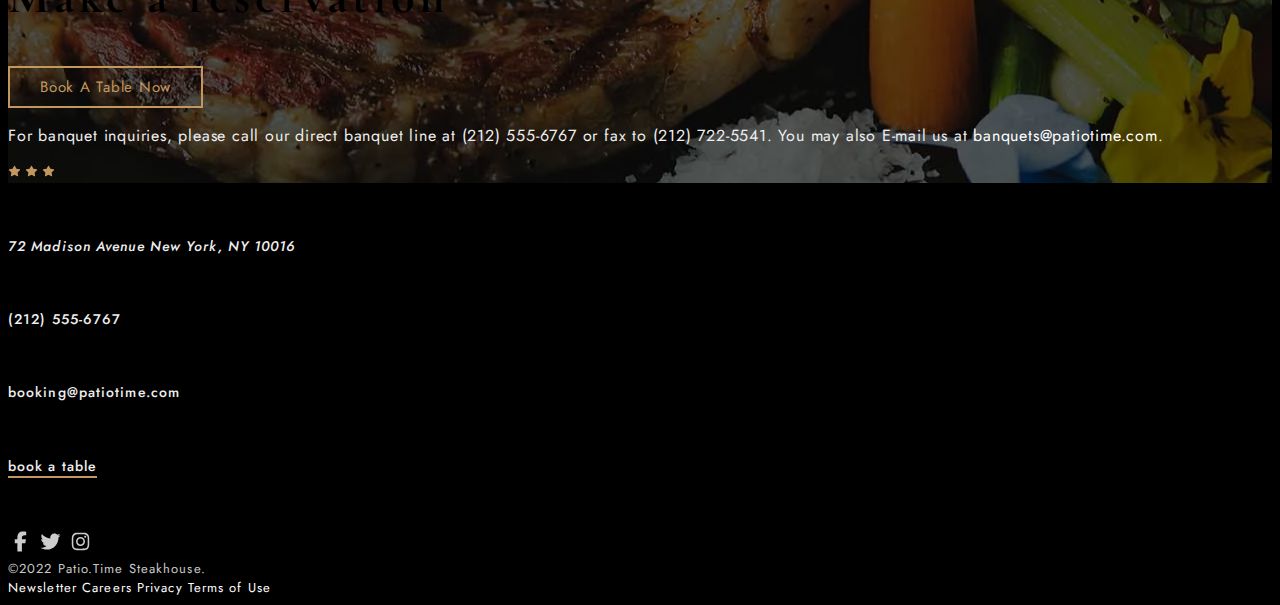
<file: news.html>
<!doctype html>
<html lang="en">
<head>
    <meta charset="utf-8"/>
    <meta name="viewport" content="width=device-width, initial-scale=1"/>
    <meta name="description" content="Steakhouse with a variety of drinks. And a Private Dining Room."/>
    <link rel="icon" href="assets/images/logos/pt-logo.ico"/>
    <title>News - PatioTime Steakhouse</title>
    <meta name="type" content="website"/>
    <!-- Open Graph protocol -->
    <meta property="og:title" content="Patio Time"/>
    <meta property="og:type" content="website"/>
    <meta property="og:url" content="https://patiotime.com/"/>
    <meta property="og:image" content="https://patiotime.com/assets/images/pt-logo.png"/>
    <meta property="og:description" content="Steakhouse with a variety of drinks. And a Private Dining Room."/>
    <meta property="og:site_name" content="Patio Time"/>
    <meta property="og:locale" content="en_US"/>
    <meta property="og:locale:alternate" content="ar_SA"/>
    <meta property="og:image:width" content="1200"/>
    <meta property="og:image:height" content="630"/>
    <meta property="og:image:alt" content="Patio Time"/>
    <meta property="og:image:type" content="image/png"/>
    <meta property="og:image:secure_url" content="https://patiotime.com/assets/images/pt-logo.png"/>
    <!-- end Open Graph protocol -->
    <!--  start fonts links  -->
    <link rel="preconnect" href="https://fonts.googleapis.com"/>
    <link rel="preconnect" href="https://fonts.gstatic.com" crossorigin/>
    <link href="https://fonts.googleapis.com/css2?family=Cormorant+Garamond:ital,wght@0,300..700;1,300..700&family=Quicksand:wght@300..700&display=swap" rel="stylesheet"/>
    <link href="https://fonts.googleapis.com/css2?family=Cormorant+Garamond:ital,wght@0,300..700;1,300..700&family=Jost:ital,wght@0,100..900;1,100..900&family=Quicksand:wght@300..700&display=swap" rel="stylesheet"/>
    <!--  end fonts links  -->
    <!--  start bootstrap link  -->
    <link href="https://cdn.jsdelivr.net/npm/bootstrap@5.3.8/dist/css/bootstrap.min.css" rel="stylesheet" integrity="sha384-sRIl4kxILFvY47J16cr9ZwB07vP4J8+LH7qKQnuqkuIAvNWLzeN8tE5YBujZqJLB" crossorigin="anonymous"/>
    <!--  end bootstrap link  -->
    <!--  start my css links  -->
    <link rel="stylesheet" href="./assets/css/base.css"/>
    <link rel="stylesheet" href="./assets/css/main.css"/>
    <link rel="stylesheet" href="./assets/css/news.css"/>
    <!--  end my css links  -->
</head>
<body class="text-white">
    <div class="header-info border-bottom border-light border-opacity-10">
        <div class="container">
            <div class="row">
                <div class="LocationAndContact mt-3 mb-3 d-flex justify-content-between align-items-center fs-6">
                    <a href="#" class="Location d-flex align-items-center gap-2">
                        <svg xmlns="http://www.w3.org/2000/svg" viewBox="0 0 640 640" width="20px"><path fill="#ffffff" d="M128 252.6C128 148.4 214 64 320 64C426 64 512 148.4 512 252.6C512 371.9 391.8 514.9 341.6 569.4C329.8 582.2 310.1 582.2 298.3 569.4C248.1 514.9 127.9 371.9 127.9 252.6zM320 320C355.3 320 384 291.3 384 256C384 220.7 355.3 192 320 192C284.7 192 256 220.7 256 256C256 291.3 284.7 320 320 320z"/></svg>
                        Silk St, Barbican, London EC2Y 8DS, UK
                    </a>
                    <div class="Contact d-flex align-items-center gap-4">
                        <a href="#" class="d-flex align-items-center gap-2">
                            <svg xmlns="http://www.w3.org/2000/svg" viewBox="0 0 640 640" width="20px"><path fill="#ffffff" d="M415.8 89C423.6 70.2 444.2 60.1 463.9 65.5L469.4 67C534 84.6 589.2 147.2 573.1 223.4C536 398.4 398.3 536.1 223.3 573.2C147 589.4 84.5 534.1 66.9 469.5L65.4 464C60 444.3 70.1 423.7 88.9 415.9L186.2 375.4C202.7 368.5 221.8 373.3 233.2 387.2L271.8 434.4C342.1 399.5 398.6 341.1 431.1 269.5L387 233.4C373.1 222.1 368.4 203 375.2 186.4L415.8 89z"/></svg>
                            +1-212-555-6767
                        </a>
                        <a href="#" class="d-flex align-items-center gap-2">
                            <svg xmlns="http://www.w3.org/2000/svg" viewBox="0 0 640 640" width="20px"><path fill="#ffffff" d="M125.4 128C91.5 128 64 155.5 64 189.4C64 190.3 64 191.1 64.1 192L64 192L64 448C64 483.3 92.7 512 128 512L512 512C547.3 512 576 483.3 576 448L576 192L575.9 192C575.9 191.1 576 190.3 576 189.4C576 155.5 548.5 128 514.6 128L125.4 128zM528 256.3L528 448C528 456.8 520.8 464 512 464L128 464C119.2 464 112 456.8 112 448L112 256.3L266.8 373.7C298.2 397.6 341.7 397.6 373.2 373.7L528 256.3zM112 189.4C112 182 118 176 125.4 176L514.6 176C522 176 528 182 528 189.4C528 193.6 526 197.6 522.7 200.1L344.2 335.5C329.9 346.3 310.1 346.3 295.8 335.5L117.3 200.1C114 197.6 112 193.6 112 189.4z"/></svg>
                            booking@patiotime.com
                        </a>
                    </div>
                </div>
            </div>
        </div>
    </div>
    <header class="header sticky-top">
        <div class="main-navbar">
            <div class="container">
                <div class="row">
                    <nav class="navbar navbar-expand-lg navbar-dark">
                        <div class="container">
                            <a class="navbar-brand" href="./index.html"><img src="assets/images/logos/pt-logo.png" width="80px"/></a>
                            <button class="navbar-toggler" type="button" data-bs-toggle="collapse" data-bs-target="#navbarNav" aria-controls="navbarNav" aria-expanded="false" aria-label="Toggle navigation">
                                <span class="navbar-toggler-icon"></span>
                            </button>
                            <div class="collapse navbar-collapse justify-content-center" id="navbarNav">
                                <ul class="navbar-nav mt-1">
                                    <li class="nav-item">
                                        <a class="nav-link" aria-current="page" href="./index.html">HOME</a>
                                    </li>
                                    <li class="nav-item">
                                        <a class="nav-link" href="./about.html">ABOUT</a>
                                    </li>
                                    <li class="nav-item dropdown">
                                        <a class="nav-link d-flex justify-content-center align-items-center gap-2" href="./menus.html" role="button" data-bs-toggle="dropdown" data-bs-auto-close="outside" aria-expanded="false">
                                            MENUS
                                            <svg xmlns="http://www.w3.org/2000/svg" height="10" width="10" viewBox="0 80 640 640"><path fill="#eeeeee" d="M297.4 470.6C309.9 483.1 330.2 483.1 342.7 470.6L534.7 278.6C547.2 266.1 547.2 245.8 534.7 233.3C522.2 220.8 501.9 220.8 489.4 233.3L320 402.7L150.6 233.4C138.1 220.9 117.8 220.9 105.3 233.4C92.8 245.9 92.8 266.2 105.3 278.7L297.3 470.7z"/></svg>
                                        </a>
                                        <ul class="dropdown-menu dropdown-menu-dark bg-black p-3">
                                            <li class="py-2"><a href="#">A La Carte Menu</a></li>
                                            <li class="py-2"><a href="#">Drinks List</a></li>
                                            <li class="py-2"><a href="#">Dessert Menu</a></li>
                                        </ul>
                                    </li>
                                    <li class="nav-item">
                                        <a class="nav-link" href="./private-dining.html">PRIVATE DINING</a>
                                    </li>
                                    <li class="nav-item">
                                        <a class="nav-link" href="./reservations.html">RESERVATIONS</a>
                                    </li>
                                    <li class="nav-item">
                                        <a class="active nav-link" href="./news.html">NEWS</a>
                                    </li>
                                    <li class="nav-item dropdown">
                                        <a class="nav-link d-flex justify-content-center align-items-center gap-2" href="./contact.html" role="button" data-bs-toggle="dropdown" data-bs-auto-close="outside" aria-expanded="false">
                                            CONTACT
                                            <svg xmlns="http://www.w3.org/2000/svg" height="10" width="10" viewBox="0 80 640 640"><path fill="#eeeeee" d="M297.4 470.6C309.9 483.1 330.2 483.1 342.7 470.6L534.7 278.6C547.2 266.1 547.2 245.8 534.7 233.3C522.2 220.8 501.9 220.8 489.4 233.3L320 402.7L150.6 233.4C138.1 220.9 117.8 220.9 105.3 233.4C92.8 245.9 92.8 266.2 105.3 278.7L297.3 470.7z"/></svg>
                                        </a>
                                        <ul class="dropdown-menu dropdown-menu-dark bg-black p-3">
                                            <li class="py-2"><a href="#">Newsletter</a></li>
                                        </ul>
                                    </li>
                                </ul>
                            </div>
                            <button type="button" class="find-table-btn btn btn-outline-light">FIND A TABLE</button>
                        </div>
                    </nav>
                </div>
            </div>
        </div>
    </header>
    <main class="main">
        <section class="hero-section">
            <div class="container">
                <div class="row">
                    <div class="col-lg-10 col-md-10 col-sm-12 col-12 offset-lg-1 offset-md-1 offset-sm-0">
                        <div class="row flex-column align-items-center justify-content-center">
                            <div class="text-center align-items-center">
                                <h1 class="text-uppercase">News</h1>
                            </div>
                        </div>
                    </div>
                </div>
            </div>
        </section>
        <section class="make-reservation py-5 text-center">
            <div class="container">
                <div class="row flex-column align-items-center justify-content-center my-5">
                    <div class="stars text-center my-2 col-lg-6 col-12">
                        <svg class="m-1" xmlns="http://www.w3.org/2000/svg" height="13" width="13" viewBox="0 0 640 640"><path fill="#c3985f" d="M341.5 45.1C337.4 37.1 329.1 32 320.1 32C311.1 32 302.8 37.1 298.7 45.1L225.1 189.3L65.2 214.7C56.3 216.1 48.9 222.4 46.1 231C43.3 239.6 45.6 249 51.9 255.4L166.3 369.9L141.1 529.8C139.7 538.7 143.4 547.7 150.7 553C158 558.3 167.6 559.1 175.7 555L320.1 481.6L464.4 555C472.4 559.1 482.1 558.3 489.4 553C496.7 547.7 500.4 538.8 499 529.8L473.7 369.9L588.1 255.4C594.5 249 596.7 239.6 593.9 231C591.1 222.4 583.8 216.1 574.8 214.7L415 189.3L341.5 45.1z"/></svg>
                        <svg class="m-1" xmlns="http://www.w3.org/2000/svg" height="13" width="13" viewBox="0 0 640 640"><path fill="#c3985f" d="M341.5 45.1C337.4 37.1 329.1 32 320.1 32C311.1 32 302.8 37.1 298.7 45.1L225.1 189.3L65.2 214.7C56.3 216.1 48.9 222.4 46.1 231C43.3 239.6 45.6 249 51.9 255.4L166.3 369.9L141.1 529.8C139.7 538.7 143.4 547.7 150.7 553C158 558.3 167.6 559.1 175.7 555L320.1 481.6L464.4 555C472.4 559.1 482.1 558.3 489.4 553C496.7 547.7 500.4 538.8 499 529.8L473.7 369.9L588.1 255.4C594.5 249 596.7 239.6 593.9 231C591.1 222.4 583.8 216.1 574.8 214.7L415 189.3L341.5 45.1z"/></svg>
                        <svg class="m-1" xmlns="http://www.w3.org/2000/svg" height="13" width="13" viewBox="0 0 640 640"><path fill="#c3985f" d="M341.5 45.1C337.4 37.1 329.1 32 320.1 32C311.1 32 302.8 37.1 298.7 45.1L225.1 189.3L65.2 214.7C56.3 216.1 48.9 222.4 46.1 231C43.3 239.6 45.6 249 51.9 255.4L166.3 369.9L141.1 529.8C139.7 538.7 143.4 547.7 150.7 553C158 558.3 167.6 559.1 175.7 555L320.1 481.6L464.4 555C472.4 559.1 482.1 558.3 489.4 553C496.7 547.7 500.4 538.8 499 529.8L473.7 369.9L588.1 255.4C594.5 249 596.7 239.6 593.9 231C591.1 222.4 583.8 216.1 574.8 214.7L415 189.3L341.5 45.1z"/></svg>
                    </div>
                    <h2 class="text-uppercase my-2 col-lg-6 col-12">Make a reservation</h2>
                    <div class="button-book-table text-center my-4 col-lg-6 col-12">
                        <button type="button" class="btn btn-outline text-uppercase">Book A Table Now</button>
                    </div>
                    <div class="reservation-description my-2 col-lg-6 col-12">
                        <p>For banquet inquiries, please call our direct banquet line at (212) 555-6767 or fax to (212) 722-5541. You may also E-mail us at <a href="mailto:banquets@patiotime.com">banquets@patiotime.com</a>.</p>
                    </div>
                    <div class="stars text-center my-2 col-lg-6 col-12">
                        <svg class="m-1" xmlns="http://www.w3.org/2000/svg" height="13" width="13" viewBox="0 0 640 640"><path fill="#c3985f" d="M341.5 45.1C337.4 37.1 329.1 32 320.1 32C311.1 32 302.8 37.1 298.7 45.1L225.1 189.3L65.2 214.7C56.3 216.1 48.9 222.4 46.1 231C43.3 239.6 45.6 249 51.9 255.4L166.3 369.9L141.1 529.8C139.7 538.7 143.4 547.7 150.7 553C158 558.3 167.6 559.1 175.7 555L320.1 481.6L464.4 555C472.4 559.1 482.1 558.3 489.4 553C496.7 547.7 500.4 538.8 499 529.8L473.7 369.9L588.1 255.4C594.5 249 596.7 239.6 593.9 231C591.1 222.4 583.8 216.1 574.8 214.7L415 189.3L341.5 45.1z"/></svg>
                        <svg class="m-1" xmlns="http://www.w3.org/2000/svg" height="13" width="13" viewBox="0 0 640 640"><path fill="#c3985f" d="M341.5 45.1C337.4 37.1 329.1 32 320.1 32C311.1 32 302.8 37.1 298.7 45.1L225.1 189.3L65.2 214.7C56.3 216.1 48.9 222.4 46.1 231C43.3 239.6 45.6 249 51.9 255.4L166.3 369.9L141.1 529.8C139.7 538.7 143.4 547.7 150.7 553C158 558.3 167.6 559.1 175.7 555L320.1 481.6L464.4 555C472.4 559.1 482.1 558.3 489.4 553C496.7 547.7 500.4 538.8 499 529.8L473.7 369.9L588.1 255.4C594.5 249 596.7 239.6 593.9 231C591.1 222.4 583.8 216.1 574.8 214.7L415 189.3L341.5 45.1z"/></svg>
                        <svg class="m-1" xmlns="http://www.w3.org/2000/svg" height="13" width="13" viewBox="0 0 640 640"><path fill="#c3985f" d="M341.5 45.1C337.4 37.1 329.1 32 320.1 32C311.1 32 302.8 37.1 298.7 45.1L225.1 189.3L65.2 214.7C56.3 216.1 48.9 222.4 46.1 231C43.3 239.6 45.6 249 51.9 255.4L166.3 369.9L141.1 529.8C139.7 538.7 143.4 547.7 150.7 553C158 558.3 167.6 559.1 175.7 555L320.1 481.6L464.4 555C472.4 559.1 482.1 558.3 489.4 553C496.7 547.7 500.4 538.8 499 529.8L473.7 369.9L588.1 255.4C594.5 249 596.7 239.6 593.9 231C591.1 222.4 583.8 216.1 574.8 214.7L415 189.3L341.5 45.1z"/></svg>
                    </div>
                </div>
            </div>
        </section>
    </main>
    <footer class="footer">
        <nav class="nav-footer">
            <div class="container">
                <div class="row text-center justify-content-center py-5">
                    <div class="nav-item col-xl-2 col-md-3 col-sm-4 col-12 my-3">
                        <h2 class="text-uppercase">address</h2>
                        <address class="m-0">72 Madison Avenue New York, NY 10016</address>
                    </div>
                    <div class="nav-item col-xl-2 col-md-3 col-sm-4 col-12 my-3">
                        <h2 class="text-uppercase">call</h2>
                        <a href="#">(212) 555-6767</a>
                    </div>
                    <div class="nav-item col-xl-2 col-md-3 col-sm-4 col-12 my-3">
                        <h2 class="text-uppercase">email</h2>
                        <a href="#">booking@patiotime.com</a>
                    </div>
                    <div class="nav-item col-xl-2 col-md-3 col-sm-4 col-12 my-3">
                        <h2 class="text-uppercase">reserve</h2>
                        <a href="#" class="text-uppercase reserve">book a table</a>
                    </div>
                    <div class="nav-item col-xl-2 col-md-3 col-sm-4 col-12 my-3">
                        <h2 class="text-uppercase">follow</h2>
                        <div class="social-media d-flex justify-content-center gap-3 align-items-center">
                            <a href="#">
                                <svg xmlns="http://www.w3.org/2000/svg" viewBox="0 0 640 640"><path d="M240 363.3L240 576L356 576L356 363.3L442.5 363.3L460.5 265.5L356 265.5L356 230.9C356 179.2 376.3 159.4 428.7 159.4C445 159.4 458.1 159.8 465.7 160.6L465.7 71.9C451.4 68 416.4 64 396.2 64C289.3 64 240 114.5 240 223.4L240 265.5L174 265.5L174 363.3L240 363.3z"/></svg>
                            </a>
                            <a href="#">
                                <svg xmlns="http://www.w3.org/2000/svg" viewBox="0 0 640 640"><path d="M523.4 215.7C523.7 220.2 523.7 224.8 523.7 229.3C523.7 368 418.1 527.9 225.1 527.9C165.6 527.9 110.4 510.7 64 480.8C72.4 481.8 80.6 482.1 89.3 482.1C138.4 482.1 183.5 465.5 219.6 437.3C173.5 436.3 134.8 406.1 121.5 364.5C128 365.5 134.5 366.1 141.3 366.1C150.7 366.1 160.1 364.8 168.9 362.5C120.8 352.8 84.8 310.5 84.8 259.5L84.8 258.2C98.8 266 115 270.9 132.2 271.5C103.9 252.7 85.4 220.5 85.4 184.1C85.4 164.6 90.6 146.7 99.7 131.1C151.4 194.8 229 236.4 316.1 240.9C314.5 233.1 313.5 225 313.5 216.9C313.5 159.1 360.3 112 418.4 112C448.6 112 475.9 124.7 495.1 145.1C518.8 140.6 541.6 131.8 561.7 119.8C553.9 144.2 537.3 164.6 515.6 177.6C536.7 175.3 557.2 169.5 576 161.4C561.7 182.2 543.8 200.7 523.4 215.7z"/></svg>
                            </a>
                            <a href="#">
                                <svg xmlns="http://www.w3.org/2000/svg" viewBox="0 0 640 640"><path d="M320.3 205C256.8 204.8 205.2 256.2 205 319.7C204.8 383.2 256.2 434.8 319.7 435C383.2 435.2 434.8 383.8 435 320.3C435.2 256.8 383.8 205.2 320.3 205zM319.7 245.4C360.9 245.2 394.4 278.5 394.6 319.7C394.8 360.9 361.5 394.4 320.3 394.6C279.1 394.8 245.6 361.5 245.4 320.3C245.2 279.1 278.5 245.6 319.7 245.4zM413.1 200.3C413.1 185.5 425.1 173.5 439.9 173.5C454.7 173.5 466.7 185.5 466.7 200.3C466.7 215.1 454.7 227.1 439.9 227.1C425.1 227.1 413.1 215.1 413.1 200.3zM542.8 227.5C541.1 191.6 532.9 159.8 506.6 133.6C480.4 107.4 448.6 99.2 412.7 97.4C375.7 95.3 264.8 95.3 227.8 97.4C192 99.1 160.2 107.3 133.9 133.5C107.6 159.7 99.5 191.5 97.7 227.4C95.6 264.4 95.6 375.3 97.7 412.3C99.4 448.2 107.6 480 133.9 506.2C160.2 532.4 191.9 540.6 227.8 542.4C264.8 544.5 375.7 544.5 412.7 542.4C448.6 540.7 480.4 532.5 506.6 506.2C532.8 480 541 448.2 542.8 412.3C544.9 375.3 544.9 264.5 542.8 227.5zM495 452C487.2 471.6 472.1 486.7 452.4 494.6C422.9 506.3 352.9 503.6 320.3 503.6C287.7 503.6 217.6 506.2 188.2 494.6C168.6 486.8 153.5 471.7 145.6 452C133.9 422.5 136.6 352.5 136.6 319.9C136.6 287.3 134 217.2 145.6 187.8C153.4 168.2 168.5 153.1 188.2 145.2C217.7 133.5 287.7 136.2 320.3 136.2C352.9 136.2 423 133.6 452.4 145.2C472 153 487.1 168.1 495 187.8C506.7 217.3 504 287.3 504 319.9C504 352.5 506.7 422.6 495 452z"/></svg>
                            </a>
                        </div>
                    </div>
                </div>
            </div>
        </nav>
        <div class="elementor-section py-5 border-top border-dark">
            <div class="container">
                <div class="row">
                    <div class="privacy-policy col-lg-7 col-12 d-flex">
                        <span class="text-uppercase">©2022 Patio.Time Steakhouse.</span>
                    </div>
                    <div class="col-lg-5 col-12 text-center">
                        <nav class="row">
                            <a href="#" class="elementor-link text-uppercase col-sm-3 col-6">Newsletter</a>
                            <a href="#" class="elementor-link text-uppercase col-sm-3 col-6">Careers</a>
                            <a href="#" class="elementor-link text-uppercase col-sm-3 col-6">Privacy</a>
                            <a href="#" class="elementor-link text-uppercase col-sm-3 col-6">Terms of Use</a>
                        </nav>
                    </div>
                </div>
            </div>
        </div>
    </footer>
    <script src="https://cdn.jsdelivr.net/npm/bootstrap@5.3.8/dist/js/bootstrap.bundle.min.js" integrity="sha384-FKyoEForCGlyvwx9Hj09JcYn3nv7wiPVlz7YYwJrWVcXK/BmnVDxM+D2scQbITxI" crossorigin="anonymous"></script>
</body>
</html>
</file>
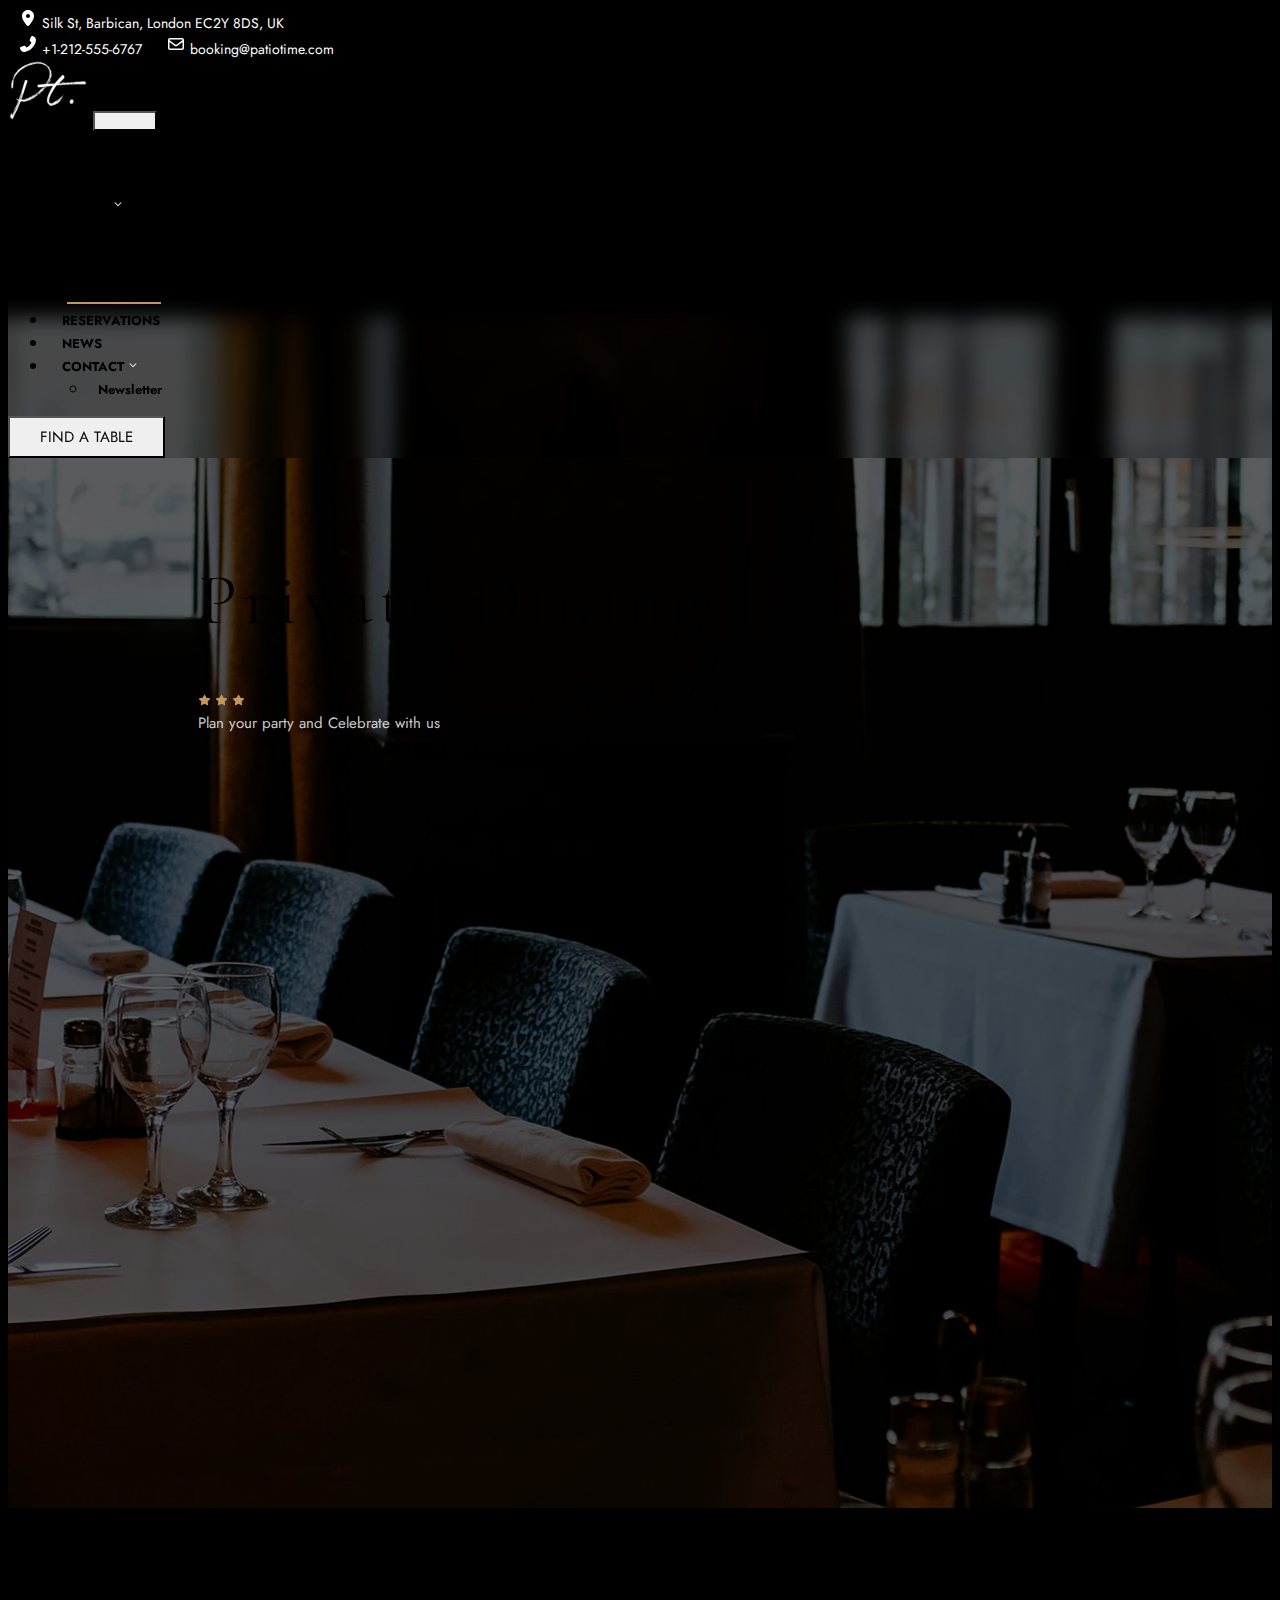
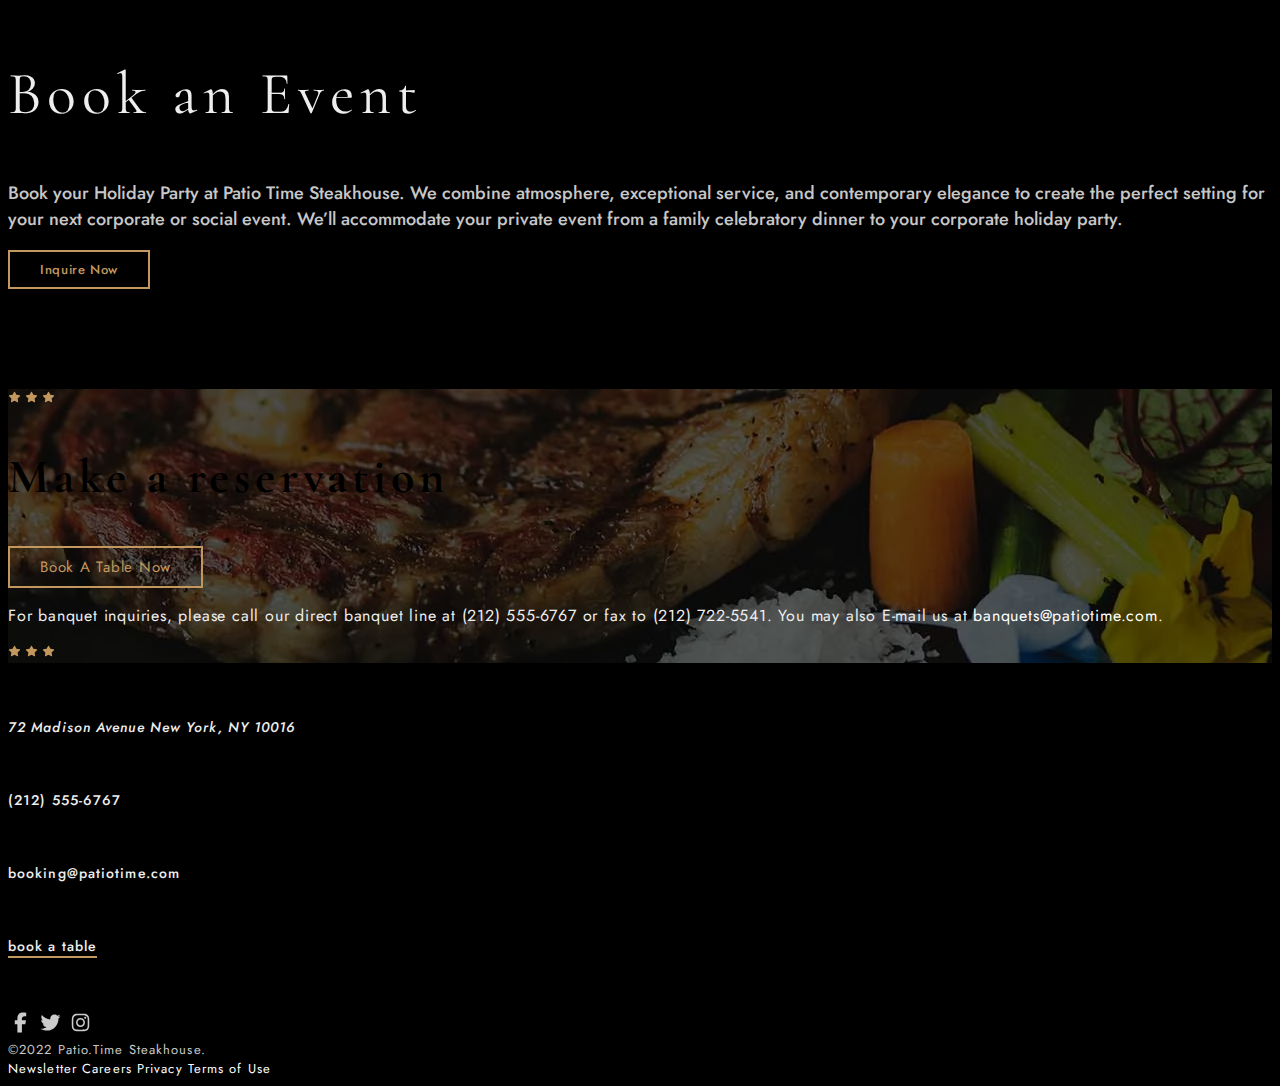
<file: private-dining.html>
<!doctype html>
<html lang="en">
<head>
    <meta charset="utf-8"/>
    <meta name="viewport" content="width=device-width, initial-scale=1"/>
    <meta name="description" content="Steakhouse with a variety of drinks. And a Private Dining Room."/>
    <link rel="icon" href="assets/images/logos/pt-logo.ico"/>
    <title>Private Dining - PatioTime Steakhouse</title>
    <meta name="type" content="website"/>
    <!-- Open Graph protocol -->
    <meta property="og:title" content="Patio Time"/>
    <meta property="og:type" content="website"/>
    <meta property="og:url" content="https://patiotime.com/"/>
    <meta property="og:image" content="https://patiotime.com/assets/images/pt-logo.png"/>
    <meta property="og:description" content="Steakhouse with a variety of drinks. And a Private Dining Room."/>
    <meta property="og:site_name" content="Patio Time"/>
    <meta property="og:locale" content="en_US"/>
    <meta property="og:locale:alternate" content="ar_SA"/>
    <meta property="og:image:width" content="1200"/>
    <meta property="og:image:height" content="630"/>
    <meta property="og:image:alt" content="Patio Time"/>
    <meta property="og:image:type" content="image/png"/>
    <meta property="og:image:secure_url" content="https://patiotime.com/assets/images/pt-logo.png"/>
    <!-- end Open Graph protocol -->
    <!--  start fonts links  -->
    <link rel="preconnect" href="https://fonts.googleapis.com"/>
    <link rel="preconnect" href="https://fonts.gstatic.com" crossorigin/>
    <link href="https://fonts.googleapis.com/css2?family=Cormorant+Garamond:ital,wght@0,300..700;1,300..700&family=Quicksand:wght@300..700&display=swap" rel="stylesheet"/>
    <link href="https://fonts.googleapis.com/css2?family=Cormorant+Garamond:ital,wght@0,300..700;1,300..700&family=Jost:ital,wght@0,100..900;1,100..900&family=Quicksand:wght@300..700&display=swap" rel="stylesheet"/>
    <!--  end fonts links  -->
    <!--  start bootstrap link  -->
    <link href="https://cdn.jsdelivr.net/npm/bootstrap@5.3.8/dist/css/bootstrap.min.css" rel="stylesheet" integrity="sha384-sRIl4kxILFvY47J16cr9ZwB07vP4J8+LH7qKQnuqkuIAvNWLzeN8tE5YBujZqJLB" crossorigin="anonymous"/>
    <!--  end bootstrap link  -->
    <!--  start my css links  -->
    <link rel="stylesheet" href="./assets/css/base.css"/>
    <link rel="stylesheet" href="./assets/css/main.css"/>
    <link rel="stylesheet" href="./assets/css/private-dining.css"/>
    <!--  end my css links  -->
</head>
<body class="text-white">
    <div class="header-info border-bottom border-light border-opacity-10">
        <div class="container">
            <div class="row">
                <div class="LocationAndContact mt-3 mb-3 d-flex justify-content-between align-items-center fs-6">
                    <a href="#" class="Location d-flex align-items-center gap-2">
                        <svg xmlns="http://www.w3.org/2000/svg" viewBox="0 0 640 640" width="20px"><path fill="#ffffff" d="M128 252.6C128 148.4 214 64 320 64C426 64 512 148.4 512 252.6C512 371.9 391.8 514.9 341.6 569.4C329.8 582.2 310.1 582.2 298.3 569.4C248.1 514.9 127.9 371.9 127.9 252.6zM320 320C355.3 320 384 291.3 384 256C384 220.7 355.3 192 320 192C284.7 192 256 220.7 256 256C256 291.3 284.7 320 320 320z"/></svg>
                        Silk St, Barbican, London EC2Y 8DS, UK
                    </a>
                    <div class="Contact d-flex align-items-center gap-4">
                        <a href="#" class="d-flex align-items-center gap-2">
                            <svg xmlns="http://www.w3.org/2000/svg" viewBox="0 0 640 640" width="20px"><path fill="#ffffff" d="M415.8 89C423.6 70.2 444.2 60.1 463.9 65.5L469.4 67C534 84.6 589.2 147.2 573.1 223.4C536 398.4 398.3 536.1 223.3 573.2C147 589.4 84.5 534.1 66.9 469.5L65.4 464C60 444.3 70.1 423.7 88.9 415.9L186.2 375.4C202.7 368.5 221.8 373.3 233.2 387.2L271.8 434.4C342.1 399.5 398.6 341.1 431.1 269.5L387 233.4C373.1 222.1 368.4 203 375.2 186.4L415.8 89z"/></svg>
                            +1-212-555-6767
                        </a>
                        <a href="#" class="d-flex align-items-center gap-2">
                            <svg xmlns="http://www.w3.org/2000/svg" viewBox="0 0 640 640" width="20px"><path fill="#ffffff" d="M125.4 128C91.5 128 64 155.5 64 189.4C64 190.3 64 191.1 64.1 192L64 192L64 448C64 483.3 92.7 512 128 512L512 512C547.3 512 576 483.3 576 448L576 192L575.9 192C575.9 191.1 576 190.3 576 189.4C576 155.5 548.5 128 514.6 128L125.4 128zM528 256.3L528 448C528 456.8 520.8 464 512 464L128 464C119.2 464 112 456.8 112 448L112 256.3L266.8 373.7C298.2 397.6 341.7 397.6 373.2 373.7L528 256.3zM112 189.4C112 182 118 176 125.4 176L514.6 176C522 176 528 182 528 189.4C528 193.6 526 197.6 522.7 200.1L344.2 335.5C329.9 346.3 310.1 346.3 295.8 335.5L117.3 200.1C114 197.6 112 193.6 112 189.4z"/></svg>
                            booking@patiotime.com
                        </a>
                    </div>
                </div>
            </div>
        </div>
    </div>
    <header class="header sticky-top">
        <div class="main-navbar">
            <div class="container">
                <div class="row">
                    <nav class="navbar navbar-expand-lg navbar-dark">
                        <div class="container">
                            <a class="navbar-brand" href="./index.html"><img src="assets/images/logos/pt-logo.png" width="80px"/></a>
                            <button class="navbar-toggler" type="button" data-bs-toggle="collapse" data-bs-target="#navbarNav" aria-controls="navbarNav" aria-expanded="false" aria-label="Toggle navigation">
                                <span class="navbar-toggler-icon"></span>
                            </button>
                            <div class="collapse navbar-collapse justify-content-center" id="navbarNav">
                                <ul class="navbar-nav mt-1">
                                    <li class="nav-item">
                                        <a class="nav-link" aria-current="page" href="./index.html">HOME</a>
                                    </li>
                                    <li class="nav-item">
                                        <a class="nav-link" href="./about.html">ABOUT</a>
                                    </li>
                                    <li class="nav-item dropdown">
                                        <a class="nav-link d-flex justify-content-center align-items-center gap-2" href="./menus.html" role="button" data-bs-toggle="dropdown" data-bs-auto-close="outside" aria-expanded="false">
                                            MENUS
                                            <svg xmlns="http://www.w3.org/2000/svg" height="10" width="10" viewBox="0 80 640 640"><path fill="#eeeeee" d="M297.4 470.6C309.9 483.1 330.2 483.1 342.7 470.6L534.7 278.6C547.2 266.1 547.2 245.8 534.7 233.3C522.2 220.8 501.9 220.8 489.4 233.3L320 402.7L150.6 233.4C138.1 220.9 117.8 220.9 105.3 233.4C92.8 245.9 92.8 266.2 105.3 278.7L297.3 470.7z"/></svg>
                                        </a>
                                        <ul class="dropdown-menu dropdown-menu-dark bg-black p-3">
                                            <li class="py-2"><a href="#">A La Carte Menu</a></li>
                                            <li class="py-2"><a href="#">Drinks List</a></li>
                                            <li class="py-2"><a href="#">Dessert Menu</a></li>
                                        </ul>
                                    </li>
                                    <li class="nav-item">
                                        <a class="active nav-link" href="./private-dining.html">PRIVATE DINING</a>
                                    </li>
                                    <li class="nav-item">
                                        <a class="nav-link" href="./reservations.html">RESERVATIONS</a>
                                    </li>
                                    <li class="nav-item">
                                        <a class="nav-link" href="./news.html">NEWS</a>
                                    </li>
                                    <li class="nav-item dropdown">
                                        <a class="nav-link d-flex justify-content-center align-items-center gap-2" href="./contact.html" role="button" data-bs-toggle="dropdown" data-bs-auto-close="outside" aria-expanded="false">
                                            CONTACT
                                            <svg xmlns="http://www.w3.org/2000/svg" height="10" width="10" viewBox="0 80 640 640"><path fill="#eeeeee" d="M297.4 470.6C309.9 483.1 330.2 483.1 342.7 470.6L534.7 278.6C547.2 266.1 547.2 245.8 534.7 233.3C522.2 220.8 501.9 220.8 489.4 233.3L320 402.7L150.6 233.4C138.1 220.9 117.8 220.9 105.3 233.4C92.8 245.9 92.8 266.2 105.3 278.7L297.3 470.7z"/></svg>
                                        </a>
                                        <ul class="dropdown-menu dropdown-menu-dark bg-black p-3">
                                            <li class="py-2"><a href="#">Newsletter</a></li>
                                        </ul>
                                    </li>
                                </ul>
                            </div>
                            <button type="button" class="find-table-btn btn btn-outline-light">FIND A TABLE</button>
                        </div>
                    </nav>
                </div>
            </div>
        </div>
    </header>
    <main class="main">
        <section class="hero-section">
            <div class="container">
                <div class="row">
                    <div class="col-lg-10 col-md-10 col-sm-12 col-12 offset-lg-1 offset-md-1 offset-sm-0">
                        <div class="row flex-column align-items-center justify-content-center">
                            <div class="text-center align-items-center">
                                <h1 class="text-uppercase">Private Dining</h1>
                            </div>
                            <div class="stars text-center mt-1 mb-3">
                                <svg class="m-1" xmlns="http://www.w3.org/2000/svg" height="13" width="13" viewBox="0 0 640 640"><path fill="#c3985f" d="M341.5 45.1C337.4 37.1 329.1 32 320.1 32C311.1 32 302.8 37.1 298.7 45.1L225.1 189.3L65.2 214.7C56.3 216.1 48.9 222.4 46.1 231C43.3 239.6 45.6 249 51.9 255.4L166.3 369.9L141.1 529.8C139.7 538.7 143.4 547.7 150.7 553C158 558.3 167.6 559.1 175.7 555L320.1 481.6L464.4 555C472.4 559.1 482.1 558.3 489.4 553C496.7 547.7 500.4 538.8 499 529.8L473.7 369.9L588.1 255.4C594.5 249 596.7 239.6 593.9 231C591.1 222.4 583.8 216.1 574.8 214.7L415 189.3L341.5 45.1z"/></svg>
                                <svg class="m-1" xmlns="http://www.w3.org/2000/svg" height="13" width="13" viewBox="0 0 640 640"><path fill="#c3985f" d="M341.5 45.1C337.4 37.1 329.1 32 320.1 32C311.1 32 302.8 37.1 298.7 45.1L225.1 189.3L65.2 214.7C56.3 216.1 48.9 222.4 46.1 231C43.3 239.6 45.6 249 51.9 255.4L166.3 369.9L141.1 529.8C139.7 538.7 143.4 547.7 150.7 553C158 558.3 167.6 559.1 175.7 555L320.1 481.6L464.4 555C472.4 559.1 482.1 558.3 489.4 553C496.7 547.7 500.4 538.8 499 529.8L473.7 369.9L588.1 255.4C594.5 249 596.7 239.6 593.9 231C591.1 222.4 583.8 216.1 574.8 214.7L415 189.3L341.5 45.1z"/></svg>
                                <svg class="m-1" xmlns="http://www.w3.org/2000/svg" height="13" width="13" viewBox="0 0 640 640"><path fill="#c3985f" d="M341.5 45.1C337.4 37.1 329.1 32 320.1 32C311.1 32 302.8 37.1 298.7 45.1L225.1 189.3L65.2 214.7C56.3 216.1 48.9 222.4 46.1 231C43.3 239.6 45.6 249 51.9 255.4L166.3 369.9L141.1 529.8C139.7 538.7 143.4 547.7 150.7 553C158 558.3 167.6 559.1 175.7 555L320.1 481.6L464.4 555C472.4 559.1 482.1 558.3 489.4 553C496.7 547.7 500.4 538.8 499 529.8L473.7 369.9L588.1 255.4C594.5 249 596.7 239.6 593.9 231C591.1 222.4 583.8 216.1 574.8 214.7L415 189.3L341.5 45.1z"/></svg>
                            </div>
                            <div class="span text-center p-1 text-uppercase">
                                <span>Plan your party and Celebrate with us</span>
                            </div>
                        </div>
                    </div>
                </div>
            </div>
        </section>
        <section class="book-event">
            <div class="container">
                <div class="row flex-column align-items-center justify-content-center text-center">
                    <div class="col-lg-8 col-md-10 col-sm-12 col-12">
                        <h2 class="text-uppercase text-center">Book an Event</h2>
                        <p>Book your Holiday Party at Patio Time Steakhouse. We combine atmosphere, exceptional service, and contemporary elegance to create the perfect setting for your next corporate or social event. We’ll accommodate your private event from a family celebratory dinner to your corporate holiday party.</p>
                        <div class="button-menu text-center mt-4">
                            <button type="button" class="btn btn-outline text-uppercase">Inquire Now</button>
                        </div>
                    </div>
                </div>
            </div>
        </section>
        <section class="make-reservation py-5 text-center">
            <div class="container">
                <div class="row flex-column align-items-center justify-content-center my-5">
                    <div class="stars text-center my-2 col-lg-6 col-12">
                        <svg class="m-1" xmlns="http://www.w3.org/2000/svg" height="13" width="13" viewBox="0 0 640 640"><path fill="#c3985f" d="M341.5 45.1C337.4 37.1 329.1 32 320.1 32C311.1 32 302.8 37.1 298.7 45.1L225.1 189.3L65.2 214.7C56.3 216.1 48.9 222.4 46.1 231C43.3 239.6 45.6 249 51.9 255.4L166.3 369.9L141.1 529.8C139.7 538.7 143.4 547.7 150.7 553C158 558.3 167.6 559.1 175.7 555L320.1 481.6L464.4 555C472.4 559.1 482.1 558.3 489.4 553C496.7 547.7 500.4 538.8 499 529.8L473.7 369.9L588.1 255.4C594.5 249 596.7 239.6 593.9 231C591.1 222.4 583.8 216.1 574.8 214.7L415 189.3L341.5 45.1z"/></svg>
                        <svg class="m-1" xmlns="http://www.w3.org/2000/svg" height="13" width="13" viewBox="0 0 640 640"><path fill="#c3985f" d="M341.5 45.1C337.4 37.1 329.1 32 320.1 32C311.1 32 302.8 37.1 298.7 45.1L225.1 189.3L65.2 214.7C56.3 216.1 48.9 222.4 46.1 231C43.3 239.6 45.6 249 51.9 255.4L166.3 369.9L141.1 529.8C139.7 538.7 143.4 547.7 150.7 553C158 558.3 167.6 559.1 175.7 555L320.1 481.6L464.4 555C472.4 559.1 482.1 558.3 489.4 553C496.7 547.7 500.4 538.8 499 529.8L473.7 369.9L588.1 255.4C594.5 249 596.7 239.6 593.9 231C591.1 222.4 583.8 216.1 574.8 214.7L415 189.3L341.5 45.1z"/></svg>
                        <svg class="m-1" xmlns="http://www.w3.org/2000/svg" height="13" width="13" viewBox="0 0 640 640"><path fill="#c3985f" d="M341.5 45.1C337.4 37.1 329.1 32 320.1 32C311.1 32 302.8 37.1 298.7 45.1L225.1 189.3L65.2 214.7C56.3 216.1 48.9 222.4 46.1 231C43.3 239.6 45.6 249 51.9 255.4L166.3 369.9L141.1 529.8C139.7 538.7 143.4 547.7 150.7 553C158 558.3 167.6 559.1 175.7 555L320.1 481.6L464.4 555C472.4 559.1 482.1 558.3 489.4 553C496.7 547.7 500.4 538.8 499 529.8L473.7 369.9L588.1 255.4C594.5 249 596.7 239.6 593.9 231C591.1 222.4 583.8 216.1 574.8 214.7L415 189.3L341.5 45.1z"/></svg>
                    </div>
                    <h2 class="text-uppercase my-2 col-lg-6 col-12">Make a reservation</h2>
                    <div class="button-book-table text-center my-4 col-lg-6 col-12">
                        <button type="button" class="btn btn-outline text-uppercase">Book A Table Now</button>
                    </div>
                    <div class="reservation-description my-2 col-lg-6 col-12">
                        <p>For banquet inquiries, please call our direct banquet line at (212) 555-6767 or fax to (212) 722-5541. You may also E-mail us at <a href="mailto:banquets@patiotime.com">banquets@patiotime.com</a>.</p>
                    </div>
                    <div class="stars text-center my-2 col-lg-6 col-12">
                        <svg class="m-1" xmlns="http://www.w3.org/2000/svg" height="13" width="13" viewBox="0 0 640 640"><path fill="#c3985f" d="M341.5 45.1C337.4 37.1 329.1 32 320.1 32C311.1 32 302.8 37.1 298.7 45.1L225.1 189.3L65.2 214.7C56.3 216.1 48.9 222.4 46.1 231C43.3 239.6 45.6 249 51.9 255.4L166.3 369.9L141.1 529.8C139.7 538.7 143.4 547.7 150.7 553C158 558.3 167.6 559.1 175.7 555L320.1 481.6L464.4 555C472.4 559.1 482.1 558.3 489.4 553C496.7 547.7 500.4 538.8 499 529.8L473.7 369.9L588.1 255.4C594.5 249 596.7 239.6 593.9 231C591.1 222.4 583.8 216.1 574.8 214.7L415 189.3L341.5 45.1z"/></svg>
                        <svg class="m-1" xmlns="http://www.w3.org/2000/svg" height="13" width="13" viewBox="0 0 640 640"><path fill="#c3985f" d="M341.5 45.1C337.4 37.1 329.1 32 320.1 32C311.1 32 302.8 37.1 298.7 45.1L225.1 189.3L65.2 214.7C56.3 216.1 48.9 222.4 46.1 231C43.3 239.6 45.6 249 51.9 255.4L166.3 369.9L141.1 529.8C139.7 538.7 143.4 547.7 150.7 553C158 558.3 167.6 559.1 175.7 555L320.1 481.6L464.4 555C472.4 559.1 482.1 558.3 489.4 553C496.7 547.7 500.4 538.8 499 529.8L473.7 369.9L588.1 255.4C594.5 249 596.7 239.6 593.9 231C591.1 222.4 583.8 216.1 574.8 214.7L415 189.3L341.5 45.1z"/></svg>
                        <svg class="m-1" xmlns="http://www.w3.org/2000/svg" height="13" width="13" viewBox="0 0 640 640"><path fill="#c3985f" d="M341.5 45.1C337.4 37.1 329.1 32 320.1 32C311.1 32 302.8 37.1 298.7 45.1L225.1 189.3L65.2 214.7C56.3 216.1 48.9 222.4 46.1 231C43.3 239.6 45.6 249 51.9 255.4L166.3 369.9L141.1 529.8C139.7 538.7 143.4 547.7 150.7 553C158 558.3 167.6 559.1 175.7 555L320.1 481.6L464.4 555C472.4 559.1 482.1 558.3 489.4 553C496.7 547.7 500.4 538.8 499 529.8L473.7 369.9L588.1 255.4C594.5 249 596.7 239.6 593.9 231C591.1 222.4 583.8 216.1 574.8 214.7L415 189.3L341.5 45.1z"/></svg>
                    </div>
                </div>
            </div>
        </section>
    </main>
    <footer class="footer">
        <nav class="nav-footer">
            <div class="container">
                <div class="row text-center justify-content-center py-5">
                    <div class="nav-item col-xl-2 col-md-3 col-sm-4 col-12 my-3">
                        <h2 class="text-uppercase">address</h2>
                        <address class="m-0">72 Madison Avenue New York, NY 10016</address>
                    </div>
                    <div class="nav-item col-xl-2 col-md-3 col-sm-4 col-12 my-3">
                        <h2 class="text-uppercase">call</h2>
                        <a href="#">(212) 555-6767</a>
                    </div>
                    <div class="nav-item col-xl-2 col-md-3 col-sm-4 col-12 my-3">
                        <h2 class="text-uppercase">email</h2>
                        <a href="#">booking@patiotime.com</a>
                    </div>
                    <div class="nav-item col-xl-2 col-md-3 col-sm-4 col-12 my-3">
                        <h2 class="text-uppercase">reserve</h2>
                        <a href="#" class="text-uppercase reserve">book a table</a>
                    </div>
                    <div class="nav-item col-xl-2 col-md-3 col-sm-4 col-12 my-3">
                        <h2 class="text-uppercase">follow</h2>
                        <div class="social-media d-flex justify-content-center gap-3 align-items-center">
                            <a href="#">
                                <svg xmlns="http://www.w3.org/2000/svg" viewBox="0 0 640 640"><path d="M240 363.3L240 576L356 576L356 363.3L442.5 363.3L460.5 265.5L356 265.5L356 230.9C356 179.2 376.3 159.4 428.7 159.4C445 159.4 458.1 159.8 465.7 160.6L465.7 71.9C451.4 68 416.4 64 396.2 64C289.3 64 240 114.5 240 223.4L240 265.5L174 265.5L174 363.3L240 363.3z"/></svg>
                            </a>
                            <a href="#">
                                <svg xmlns="http://www.w3.org/2000/svg" viewBox="0 0 640 640"><path d="M523.4 215.7C523.7 220.2 523.7 224.8 523.7 229.3C523.7 368 418.1 527.9 225.1 527.9C165.6 527.9 110.4 510.7 64 480.8C72.4 481.8 80.6 482.1 89.3 482.1C138.4 482.1 183.5 465.5 219.6 437.3C173.5 436.3 134.8 406.1 121.5 364.5C128 365.5 134.5 366.1 141.3 366.1C150.7 366.1 160.1 364.8 168.9 362.5C120.8 352.8 84.8 310.5 84.8 259.5L84.8 258.2C98.8 266 115 270.9 132.2 271.5C103.9 252.7 85.4 220.5 85.4 184.1C85.4 164.6 90.6 146.7 99.7 131.1C151.4 194.8 229 236.4 316.1 240.9C314.5 233.1 313.5 225 313.5 216.9C313.5 159.1 360.3 112 418.4 112C448.6 112 475.9 124.7 495.1 145.1C518.8 140.6 541.6 131.8 561.7 119.8C553.9 144.2 537.3 164.6 515.6 177.6C536.7 175.3 557.2 169.5 576 161.4C561.7 182.2 543.8 200.7 523.4 215.7z"/></svg>
                            </a>
                            <a href="#">
                                <svg xmlns="http://www.w3.org/2000/svg" viewBox="0 0 640 640"><path d="M320.3 205C256.8 204.8 205.2 256.2 205 319.7C204.8 383.2 256.2 434.8 319.7 435C383.2 435.2 434.8 383.8 435 320.3C435.2 256.8 383.8 205.2 320.3 205zM319.7 245.4C360.9 245.2 394.4 278.5 394.6 319.7C394.8 360.9 361.5 394.4 320.3 394.6C279.1 394.8 245.6 361.5 245.4 320.3C245.2 279.1 278.5 245.6 319.7 245.4zM413.1 200.3C413.1 185.5 425.1 173.5 439.9 173.5C454.7 173.5 466.7 185.5 466.7 200.3C466.7 215.1 454.7 227.1 439.9 227.1C425.1 227.1 413.1 215.1 413.1 200.3zM542.8 227.5C541.1 191.6 532.9 159.8 506.6 133.6C480.4 107.4 448.6 99.2 412.7 97.4C375.7 95.3 264.8 95.3 227.8 97.4C192 99.1 160.2 107.3 133.9 133.5C107.6 159.7 99.5 191.5 97.7 227.4C95.6 264.4 95.6 375.3 97.7 412.3C99.4 448.2 107.6 480 133.9 506.2C160.2 532.4 191.9 540.6 227.8 542.4C264.8 544.5 375.7 544.5 412.7 542.4C448.6 540.7 480.4 532.5 506.6 506.2C532.8 480 541 448.2 542.8 412.3C544.9 375.3 544.9 264.5 542.8 227.5zM495 452C487.2 471.6 472.1 486.7 452.4 494.6C422.9 506.3 352.9 503.6 320.3 503.6C287.7 503.6 217.6 506.2 188.2 494.6C168.6 486.8 153.5 471.7 145.6 452C133.9 422.5 136.6 352.5 136.6 319.9C136.6 287.3 134 217.2 145.6 187.8C153.4 168.2 168.5 153.1 188.2 145.2C217.7 133.5 287.7 136.2 320.3 136.2C352.9 136.2 423 133.6 452.4 145.2C472 153 487.1 168.1 495 187.8C506.7 217.3 504 287.3 504 319.9C504 352.5 506.7 422.6 495 452z"/></svg>
                            </a>
                        </div>
                    </div>
                </div>
            </div>
        </nav>
        <div class="elementor-section py-5 border-top border-dark">
            <div class="container">
                <div class="row">
                    <div class="privacy-policy col-lg-7 col-12 d-flex">
                        <span class="text-uppercase">©2022 Patio.Time Steakhouse.</span>
                    </div>
                    <div class="col-lg-5 col-12 text-center">
                        <nav class="row">
                            <a href="#" class="elementor-link text-uppercase col-sm-3 col-6">Newsletter</a>
                            <a href="#" class="elementor-link text-uppercase col-sm-3 col-6">Careers</a>
                            <a href="#" class="elementor-link text-uppercase col-sm-3 col-6">Privacy</a>
                            <a href="#" class="elementor-link text-uppercase col-sm-3 col-6">Terms of Use</a>
                        </nav>
                    </div>
                </div>
            </div>
        </div>
    </footer>
    <script src="https://cdn.jsdelivr.net/npm/bootstrap@5.3.8/dist/js/bootstrap.bundle.min.js" integrity="sha384-FKyoEForCGlyvwx9Hj09JcYn3nv7wiPVlz7YYwJrWVcXK/BmnVDxM+D2scQbITxI" crossorigin="anonymous"></script>
</body>
</html>
</file>
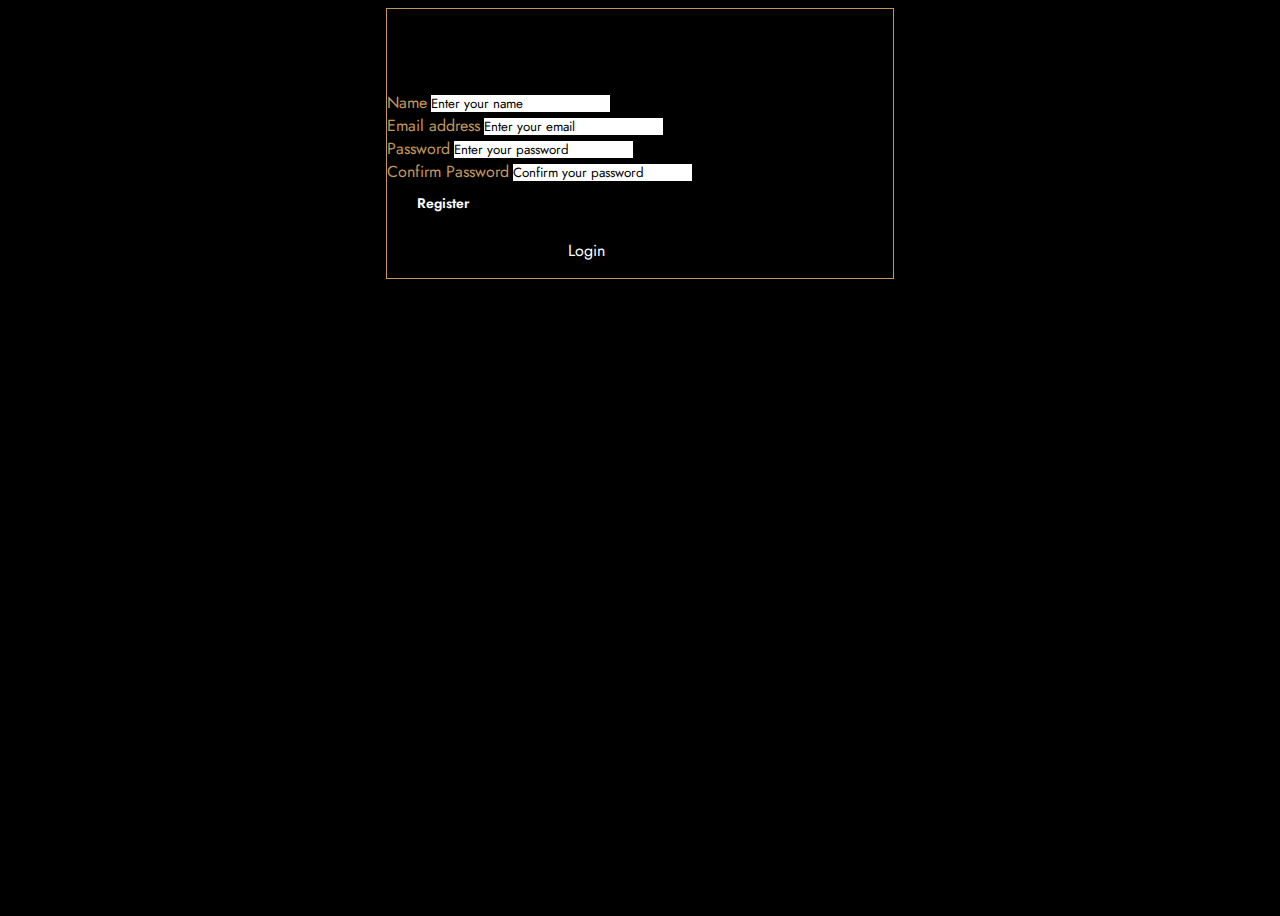
<file: register.html>
<!doctype html>
<html lang="en">
<head>
    <meta charset="utf-8"/>
    <meta name="viewport" content="width=device-width, initial-scale=1"/>
    <meta name="description" content="Steakhouse with a variety of drinks. And a Private Dining Room."/>
    <link rel="icon" href="assets/images/logos/pt-logo.ico"/>
    <title>Register - PatioTime Steakhouse</title>
    <meta name="type" content="website"/>
    <!-- Open Graph protocol -->
    <meta property="og:title" content="Patio Time"/>
    <meta property="og:type" content="website"/>
    <meta property="og:url" content="https://patiotime.com/"/>
    <meta property="og:image" content="https://patiotime.com/assets/images/pt-logo.png"/>
    <meta property="og:description" content="Steakhouse with a variety of drinks. And a Private Dining Room."/>
    <meta property="og:site_name" content="Patio Time"/>
    <meta property="og:locale" content="en_US"/>
    <meta property="og:locale:alternate" content="ar_SA"/>
    <meta property="og:image:width" content="1200"/>
    <meta property="og:image:height" content="630"/>
    <meta property="og:image:alt" content="Patio Time"/>
    <meta property="og:image:type" content="image/png"/>
    <meta property="og:image:secure_url" content="https://patiotime.com/assets/images/pt-logo.png"/>
    <!-- end Open Graph protocol -->
    <!--  start fonts links  -->
    <link rel="preconnect" href="https://fonts.googleapis.com"/>
    <link rel="preconnect" href="https://fonts.gstatic.com" crossorigin/>
    <link href="https://fonts.googleapis.com/css2?family=Cormorant+Garamond:ital,wght@0,300..700;1,300..700&family=Quicksand:wght@300..700&display=swap" rel="stylesheet"/>
    <link href="https://fonts.googleapis.com/css2?family=Cormorant+Garamond:ital,wght@0,300..700;1,300..700&family=Jost:ital,wght@0,100..900;1,100..900&family=Quicksand:wght@300..700&display=swap" rel="stylesheet"/>
    <!--  end fonts links  -->
    <!--  start bootstrap link  -->
    <link href="https://cdn.jsdelivr.net/npm/bootstrap@5.3.8/dist/css/bootstrap.min.css" rel="stylesheet" integrity="sha384-sRIl4kxILFvY47J16cr9ZwB07vP4J8+LH7qKQnuqkuIAvNWLzeN8tE5YBujZqJLB" crossorigin="anonymous"/>
    <!--  end bootstrap link  -->
    <!--  start my css links  -->
    <link rel="stylesheet" href="./assets/css/base.css"/>
    <link rel="stylesheet" href="./assets/css/main.css"/>
    <link rel="stylesheet" href="assets/css/account.css"/>
    <!--  end my css links  -->
</head>
<body class="text-white">
    <div class="container">
        <div class="account d-flex justify-content-center align-items-center">
            <form class="account-form p-lg-5 p-md-4 p-sm-3 p-3 rounded-3 d-flex flex-column gap-3">
                <h1 class="text-center">Register</h1>
                <div class="form-group">
                    <label for="name">Name</label>
                    <input type="text" class="form-element form-control bg-transparent text-white border-light" id="name" placeholder="Enter your name">
                </div>
                <div class="form-group">
                    <label for="email">Email address</label>
                    <input type="email" class="form-element form-control bg-transparent text-white border-light" id="email" placeholder="Enter your email">
                </div>
                <div class="form-group">
                    <label for="password">Password</label>
                    <input type="password" class="form-element form-control bg-transparent text-white border-light" id="password" placeholder="Enter your password">
                </div>
                <div class="form-group">
                    <label for="confirm-password">Confirm Password</label>
                    <input type="password" class="form-element form-control bg-transparent text-white border-light" id="confirm-password" placeholder="Confirm your password">
                </div>
                <button type="submit" class="btn mt-3">Register</button>
                <p class="text-center">Already have an account? <a href="./login.html">Login</a></p>
            </form>
        </div>
    </div>
    <script src="https://cdn.jsdelivr.net/npm/bootstrap@5.3.8/dist/js/bootstrap.bundle.min.js" integrity="sha384-FKyoEForCGlyvwx9Hj09JcYn3nv7wiPVlz7YYwJrWVcXK/BmnVDxM+D2scQbITxI" crossorigin="anonymous"></script>
</body>
</html>
</file>
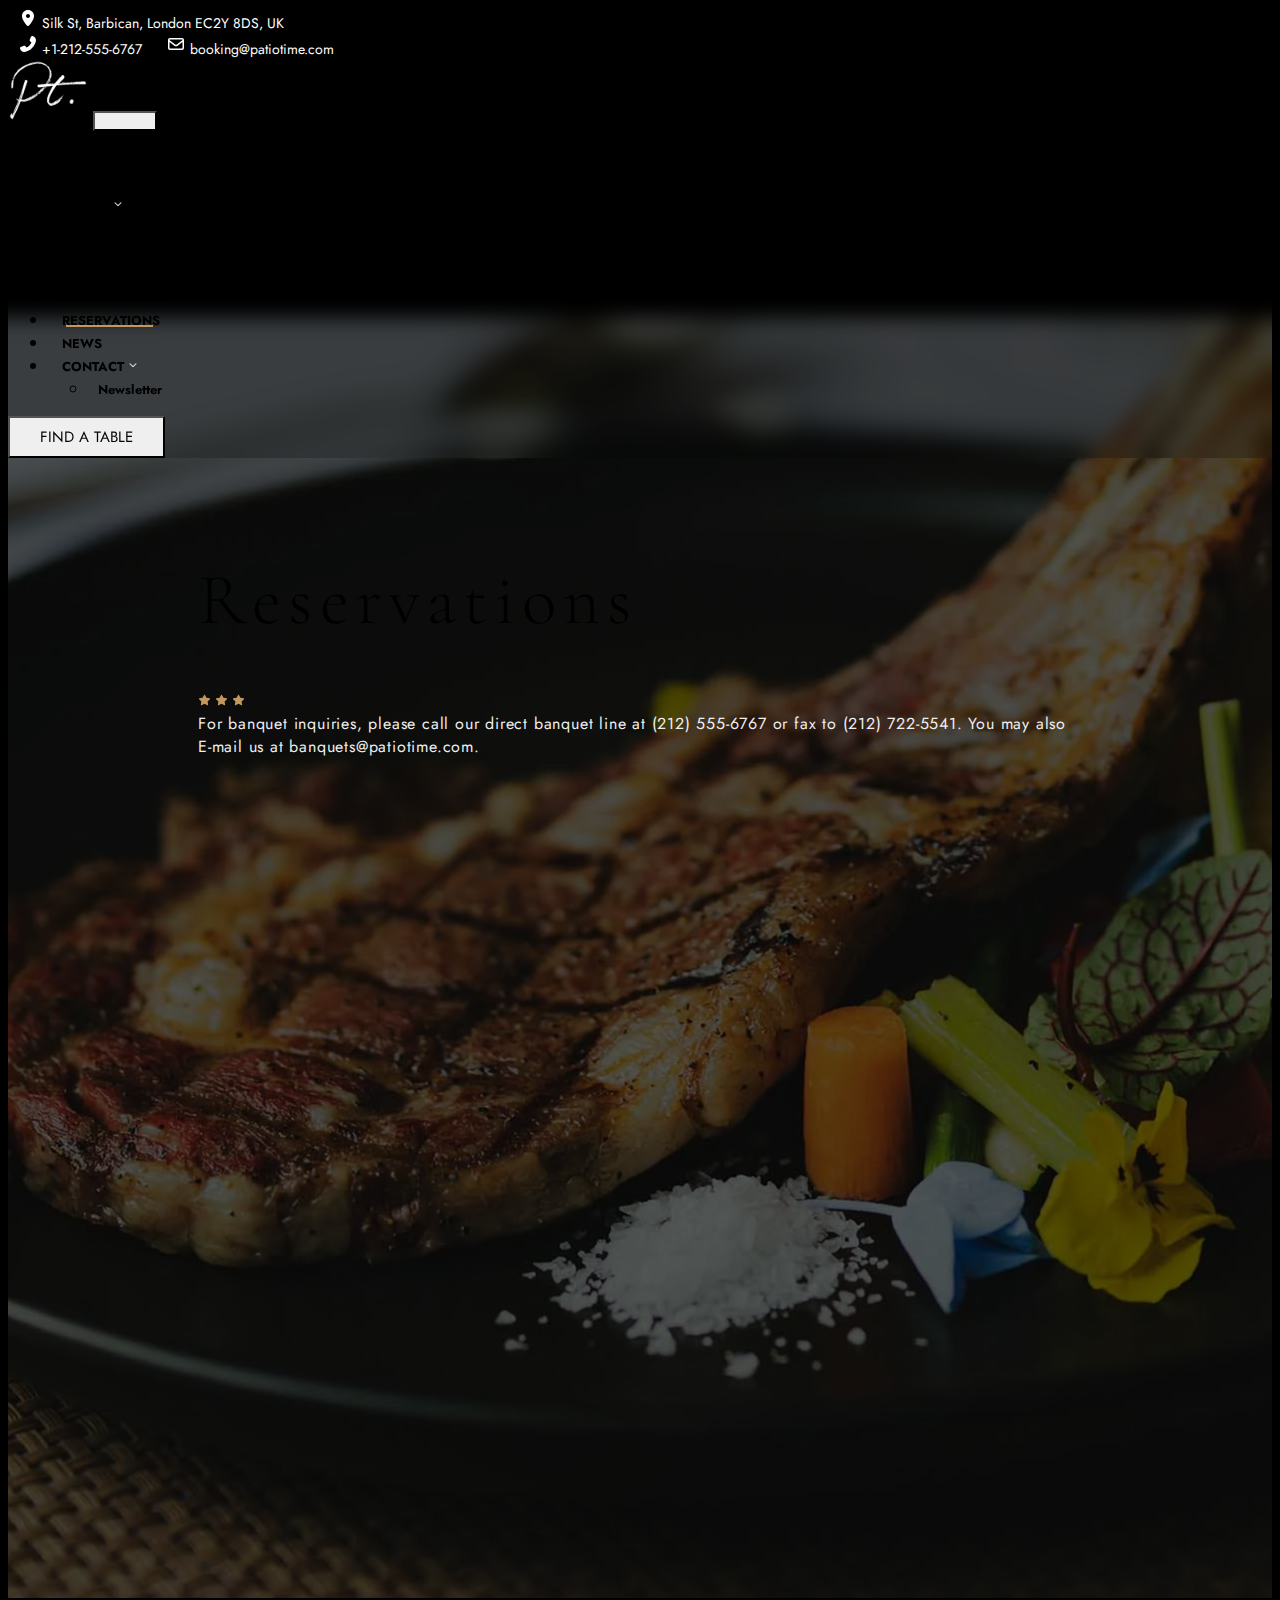
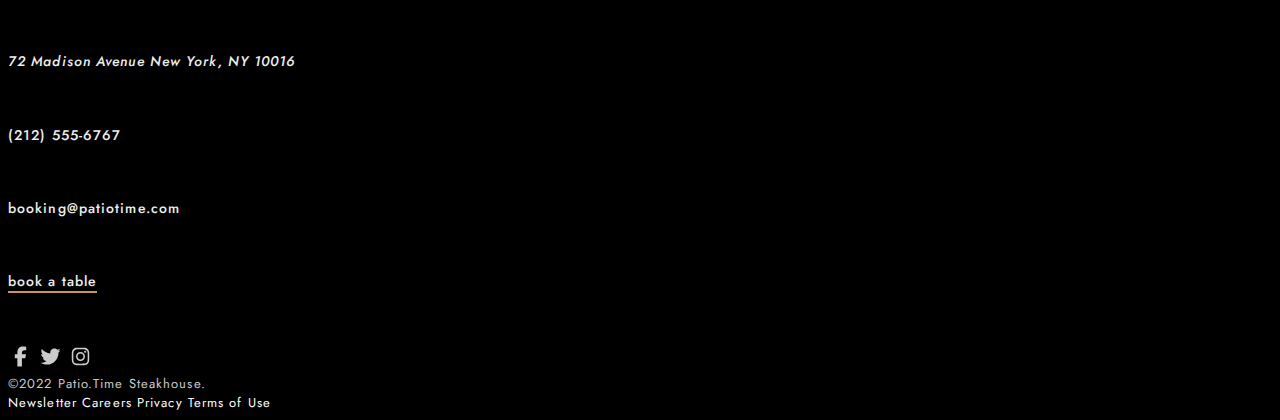
<file: reservations.html>
<!doctype html>
<html lang="en">
<head>
    <meta charset="utf-8"/>
    <meta name="viewport" content="width=device-width, initial-scale=1"/>
    <meta name="description" content="Steakhouse with a variety of drinks. And a Private Dining Room."/>
    <link rel="icon" href="assets/images/logos/pt-logo.ico"/>
    <title>Patio Time</title>
    <meta name="type" content="website"/>
    <!-- Open Graph protocol -->
    <meta property="og:title" content="Patio Time"/>
    <meta property="og:type" content="website"/>
    <meta property="og:url" content="https://patiotime.com/"/>
    <meta property="og:image" content="https://patiotime.com/assets/images/pt-logo.png"/>
    <meta property="og:description" content="Steakhouse with a variety of drinks. And a Private Dining Room."/>
    <meta property="og:site_name" content="Patio Time"/>
    <meta property="og:locale" content="en_US"/>
    <meta property="og:locale:alternate" content="ar_SA"/>
    <meta property="og:image:width" content="1200"/>
    <meta property="og:image:height" content="630"/>
    <meta property="og:image:alt" content="Patio Time"/>
    <meta property="og:image:type" content="image/png"/>
    <meta property="og:image:secure_url" content="https://patiotime.com/assets/images/pt-logo.png"/>
    <!-- end Open Graph protocol -->
    <!--  start fonts links  -->
    <link rel="preconnect" href="https://fonts.googleapis.com"/>
    <link rel="preconnect" href="https://fonts.gstatic.com" crossorigin/>
    <link href="https://fonts.googleapis.com/css2?family=Cormorant+Garamond:ital,wght@0,300..700;1,300..700&family=Quicksand:wght@300..700&display=swap" rel="stylesheet"/>
    <link href="https://fonts.googleapis.com/css2?family=Cormorant+Garamond:ital,wght@0,300..700;1,300..700&family=Jost:ital,wght@0,100..900;1,100..900&family=Quicksand:wght@300..700&display=swap" rel="stylesheet"/>
    <!--  end fonts links  -->
    <!--  start bootstrap link  -->
    <link href="https://cdn.jsdelivr.net/npm/bootstrap@5.3.8/dist/css/bootstrap.min.css" rel="stylesheet" integrity="sha384-sRIl4kxILFvY47J16cr9ZwB07vP4J8+LH7qKQnuqkuIAvNWLzeN8tE5YBujZqJLB" crossorigin="anonymous"/>
    <!--  end bootstrap link  -->
    <!--  start my css links  -->
    <link rel="stylesheet" href="./assets/css/base.css"/>
    <link rel="stylesheet" href="./assets/css/main.css"/>
    <link rel="stylesheet" href="./assets/css/reservations.css"/>
    <!--  end my css links  -->
</head>
<body class="text-white">
    <div class="header-info border-bottom border-light border-opacity-10">
    <div class="container">
        <div class="row">
            <div class="LocationAndContact mt-3 mb-3 d-flex justify-content-between align-items-center fs-6">
                <a href="#" class="Location d-flex align-items-center gap-2">
                    <svg xmlns="http://www.w3.org/2000/svg" viewBox="0 0 640 640" width="20px"><path fill="#ffffff" d="M128 252.6C128 148.4 214 64 320 64C426 64 512 148.4 512 252.6C512 371.9 391.8 514.9 341.6 569.4C329.8 582.2 310.1 582.2 298.3 569.4C248.1 514.9 127.9 371.9 127.9 252.6zM320 320C355.3 320 384 291.3 384 256C384 220.7 355.3 192 320 192C284.7 192 256 220.7 256 256C256 291.3 284.7 320 320 320z"/></svg>
                    Silk St, Barbican, London EC2Y 8DS, UK
                </a>
                <div class="Contact d-flex align-items-center gap-4">
                    <a href="#" class="d-flex align-items-center gap-2">
                        <svg xmlns="http://www.w3.org/2000/svg" viewBox="0 0 640 640" width="20px"><path fill="#ffffff" d="M415.8 89C423.6 70.2 444.2 60.1 463.9 65.5L469.4 67C534 84.6 589.2 147.2 573.1 223.4C536 398.4 398.3 536.1 223.3 573.2C147 589.4 84.5 534.1 66.9 469.5L65.4 464C60 444.3 70.1 423.7 88.9 415.9L186.2 375.4C202.7 368.5 221.8 373.3 233.2 387.2L271.8 434.4C342.1 399.5 398.6 341.1 431.1 269.5L387 233.4C373.1 222.1 368.4 203 375.2 186.4L415.8 89z"/></svg>
                        +1-212-555-6767
                    </a>
                    <a href="#" class="d-flex align-items-center gap-2">
                        <svg xmlns="http://www.w3.org/2000/svg" viewBox="0 0 640 640" width="20px"><path fill="#ffffff" d="M125.4 128C91.5 128 64 155.5 64 189.4C64 190.3 64 191.1 64.1 192L64 192L64 448C64 483.3 92.7 512 128 512L512 512C547.3 512 576 483.3 576 448L576 192L575.9 192C575.9 191.1 576 190.3 576 189.4C576 155.5 548.5 128 514.6 128L125.4 128zM528 256.3L528 448C528 456.8 520.8 464 512 464L128 464C119.2 464 112 456.8 112 448L112 256.3L266.8 373.7C298.2 397.6 341.7 397.6 373.2 373.7L528 256.3zM112 189.4C112 182 118 176 125.4 176L514.6 176C522 176 528 182 528 189.4C528 193.6 526 197.6 522.7 200.1L344.2 335.5C329.9 346.3 310.1 346.3 295.8 335.5L117.3 200.1C114 197.6 112 193.6 112 189.4z"/></svg>
                        booking@patiotime.com
                    </a>
                </div>
            </div>
        </div>
    </div>
</div>
    <header class="header sticky-top">
        <div class="main-navbar">
            <div class="container">
                <div class="row">
                    <nav class="navbar navbar-expand-lg navbar-dark">
                        <div class="container">
                            <a class="navbar-brand" href="./index.html"><img src="assets/images/logos/pt-logo.png" width="80px"/></a>
                            <button class="navbar-toggler" type="button" data-bs-toggle="collapse" data-bs-target="#navbarNav" aria-controls="navbarNav" aria-expanded="false" aria-label="Toggle navigation">
                                <span class="navbar-toggler-icon"></span>
                            </button>
                            <div class="collapse navbar-collapse justify-content-center" id="navbarNav">
                                <ul class="navbar-nav mt-1">
                                    <li class="nav-item">
                                        <a class="nav-link" aria-current="page" href="./index.html">HOME</a>
                                    </li>
                                    <li class="nav-item">
                                        <a class="nav-link" href="#">ABOUT</a>
                                    </li>
                                    <li class="nav-item dropdown">
                                        <a class="nav-link d-flex justify-content-center align-items-center gap-2" href="#" role="button" data-bs-toggle="dropdown" data-bs-auto-close="outside" aria-expanded="false">
                                            MENUS
                                            <svg xmlns="http://www.w3.org/2000/svg" height="10" width="10" viewBox="0 80 640 640"><path fill="#eeeeee" d="M297.4 470.6C309.9 483.1 330.2 483.1 342.7 470.6L534.7 278.6C547.2 266.1 547.2 245.8 534.7 233.3C522.2 220.8 501.9 220.8 489.4 233.3L320 402.7L150.6 233.4C138.1 220.9 117.8 220.9 105.3 233.4C92.8 245.9 92.8 266.2 105.3 278.7L297.3 470.7z"/></svg>
                                        </a>
                                        <ul class="dropdown-menu dropdown-menu-dark bg-black p-3">
                                            <li class="py-2"><a href="#">A La Carte Menu</a></li>
                                            <li class="py-2"><a href="#">Drinks List</a></li>
                                            <li class="py-2"><a href="#">Dessert Menu</a></li>
                                        </ul>
                                    </li>
                                    <li class="nav-item">
                                        <a class="nav-link" href="#">PRIVATE DINING</a>
                                    </li>
                                    <li class="nav-item">
                                        <a class="nav-link active" href="./reservations.html">RESERVATIONS</a>
                                    </li>
                                    <li class="nav-item">
                                        <a class="nav-link" href="#">NEWS</a>
                                    </li>
                                    <li class="nav-item dropdown">
                                        <a class="nav-link d-flex justify-content-center align-items-center gap-2" href="#" role="button" data-bs-toggle="dropdown" data-bs-auto-close="outside" aria-expanded="false">
                                            CONTACT
                                            <svg xmlns="http://www.w3.org/2000/svg" height="10" width="10" viewBox="0 80 640 640"><path fill="#eeeeee" d="M297.4 470.6C309.9 483.1 330.2 483.1 342.7 470.6L534.7 278.6C547.2 266.1 547.2 245.8 534.7 233.3C522.2 220.8 501.9 220.8 489.4 233.3L320 402.7L150.6 233.4C138.1 220.9 117.8 220.9 105.3 233.4C92.8 245.9 92.8 266.2 105.3 278.7L297.3 470.7z"/></svg>
                                        </a>
                                        <ul class="dropdown-menu dropdown-menu-dark bg-black p-3">
                                            <li class="py-2"><a href="#">Newsletter</a></li>
                                        </ul>
                                    </li>
                                </ul>
                            </div>
                            <button type="button" class="find-table-btn btn btn-outline-light">FIND A TABLE</button>
                        </div>
                    </nav>
                </div>
            </div>
        </div>
    </header>
    <main class="main">
        <section class="hero-section">
            <div class="container">
                <div class="row">
                    <div class="col-lg-8 col-md-10 col-sm-12 col-12 offset-lg-2 offset-md-1">
                        <div class="row flex-column align-items-center justify-content-center">
                            <div class="text-center align-items-center">
                                <h1 class="text-uppercase">Reservations</h1>
                            </div>
                            <div class="stars text-center mt-1 mb-3">
                                <svg class="m-1" xmlns="http://www.w3.org/2000/svg" height="13" width="13" viewBox="0 0 640 640"><path fill="#c3985f" d="M341.5 45.1C337.4 37.1 329.1 32 320.1 32C311.1 32 302.8 37.1 298.7 45.1L225.1 189.3L65.2 214.7C56.3 216.1 48.9 222.4 46.1 231C43.3 239.6 45.6 249 51.9 255.4L166.3 369.9L141.1 529.8C139.7 538.7 143.4 547.7 150.7 553C158 558.3 167.6 559.1 175.7 555L320.1 481.6L464.4 555C472.4 559.1 482.1 558.3 489.4 553C496.7 547.7 500.4 538.8 499 529.8L473.7 369.9L588.1 255.4C594.5 249 596.7 239.6 593.9 231C591.1 222.4 583.8 216.1 574.8 214.7L415 189.3L341.5 45.1z"/></svg>
                                <svg class="m-1" xmlns="http://www.w3.org/2000/svg" height="13" width="13" viewBox="0 0 640 640"><path fill="#c3985f" d="M341.5 45.1C337.4 37.1 329.1 32 320.1 32C311.1 32 302.8 37.1 298.7 45.1L225.1 189.3L65.2 214.7C56.3 216.1 48.9 222.4 46.1 231C43.3 239.6 45.6 249 51.9 255.4L166.3 369.9L141.1 529.8C139.7 538.7 143.4 547.7 150.7 553C158 558.3 167.6 559.1 175.7 555L320.1 481.6L464.4 555C472.4 559.1 482.1 558.3 489.4 553C496.7 547.7 500.4 538.8 499 529.8L473.7 369.9L588.1 255.4C594.5 249 596.7 239.6 593.9 231C591.1 222.4 583.8 216.1 574.8 214.7L415 189.3L341.5 45.1z"/></svg>
                                <svg class="m-1" xmlns="http://www.w3.org/2000/svg" height="13" width="13" viewBox="0 0 640 640"><path fill="#c3985f" d="M341.5 45.1C337.4 37.1 329.1 32 320.1 32C311.1 32 302.8 37.1 298.7 45.1L225.1 189.3L65.2 214.7C56.3 216.1 48.9 222.4 46.1 231C43.3 239.6 45.6 249 51.9 255.4L166.3 369.9L141.1 529.8C139.7 538.7 143.4 547.7 150.7 553C158 558.3 167.6 559.1 175.7 555L320.1 481.6L464.4 555C472.4 559.1 482.1 558.3 489.4 553C496.7 547.7 500.4 538.8 499 529.8L473.7 369.9L588.1 255.4C594.5 249 596.7 239.6 593.9 231C591.1 222.4 583.8 216.1 574.8 214.7L415 189.3L341.5 45.1z"/></svg>
                            </div>
                            <div class="span text-center p-1">
                                <span>For banquet inquiries, please call our direct banquet line at (212) 555-6767 or fax to (212) 722-5541. You may also E-mail us at banquets@patiotime.com.</span>
                            </div>
                        </div>
                    </div>
                </div>
            </div>
        </section>
    </main>
    <footer class="footer">
        <nav class="nav-footer">
            <div class="container">
                <div class="row text-center justify-content-center py-5">
                    <div class="nav-item col-xl-2 col-md-3 col-sm-4 col-12 my-3">
                        <h2 class="text-uppercase">address</h2>
                        <address class="m-0">72 Madison Avenue New York, NY 10016</address>
                    </div>
                    <div class="nav-item col-xl-2 col-md-3 col-sm-4 col-12 my-3">
                        <h2 class="text-uppercase">call</h2>
                        <a href="#">(212) 555-6767</a>
                    </div>
                    <div class="nav-item col-xl-2 col-md-3 col-sm-4 col-12 my-3">
                        <h2 class="text-uppercase">email</h2>
                        <a href="#">booking@patiotime.com</a>
                    </div>
                    <div class="nav-item col-xl-2 col-md-3 col-sm-4 col-12 my-3">
                        <h2 class="text-uppercase">reserve</h2>
                        <a href="#" class="text-uppercase reserve">book a table</a>
                    </div>
                    <div class="nav-item col-xl-2 col-md-3 col-sm-4 col-12 my-3">
                        <h2 class="text-uppercase">follow</h2>
                        <div class="social-media d-flex justify-content-center gap-3 align-items-center">
                            <a href="#">
                                <svg xmlns="http://www.w3.org/2000/svg" viewBox="0 0 640 640"><path d="M240 363.3L240 576L356 576L356 363.3L442.5 363.3L460.5 265.5L356 265.5L356 230.9C356 179.2 376.3 159.4 428.7 159.4C445 159.4 458.1 159.8 465.7 160.6L465.7 71.9C451.4 68 416.4 64 396.2 64C289.3 64 240 114.5 240 223.4L240 265.5L174 265.5L174 363.3L240 363.3z"/></svg>
                            </a>
                            <a href="#">
                                <svg xmlns="http://www.w3.org/2000/svg" viewBox="0 0 640 640"><path d="M523.4 215.7C523.7 220.2 523.7 224.8 523.7 229.3C523.7 368 418.1 527.9 225.1 527.9C165.6 527.9 110.4 510.7 64 480.8C72.4 481.8 80.6 482.1 89.3 482.1C138.4 482.1 183.5 465.5 219.6 437.3C173.5 436.3 134.8 406.1 121.5 364.5C128 365.5 134.5 366.1 141.3 366.1C150.7 366.1 160.1 364.8 168.9 362.5C120.8 352.8 84.8 310.5 84.8 259.5L84.8 258.2C98.8 266 115 270.9 132.2 271.5C103.9 252.7 85.4 220.5 85.4 184.1C85.4 164.6 90.6 146.7 99.7 131.1C151.4 194.8 229 236.4 316.1 240.9C314.5 233.1 313.5 225 313.5 216.9C313.5 159.1 360.3 112 418.4 112C448.6 112 475.9 124.7 495.1 145.1C518.8 140.6 541.6 131.8 561.7 119.8C553.9 144.2 537.3 164.6 515.6 177.6C536.7 175.3 557.2 169.5 576 161.4C561.7 182.2 543.8 200.7 523.4 215.7z"/></svg>
                            </a>
                            <a href="#">
                                <svg xmlns="http://www.w3.org/2000/svg" viewBox="0 0 640 640"><path d="M320.3 205C256.8 204.8 205.2 256.2 205 319.7C204.8 383.2 256.2 434.8 319.7 435C383.2 435.2 434.8 383.8 435 320.3C435.2 256.8 383.8 205.2 320.3 205zM319.7 245.4C360.9 245.2 394.4 278.5 394.6 319.7C394.8 360.9 361.5 394.4 320.3 394.6C279.1 394.8 245.6 361.5 245.4 320.3C245.2 279.1 278.5 245.6 319.7 245.4zM413.1 200.3C413.1 185.5 425.1 173.5 439.9 173.5C454.7 173.5 466.7 185.5 466.7 200.3C466.7 215.1 454.7 227.1 439.9 227.1C425.1 227.1 413.1 215.1 413.1 200.3zM542.8 227.5C541.1 191.6 532.9 159.8 506.6 133.6C480.4 107.4 448.6 99.2 412.7 97.4C375.7 95.3 264.8 95.3 227.8 97.4C192 99.1 160.2 107.3 133.9 133.5C107.6 159.7 99.5 191.5 97.7 227.4C95.6 264.4 95.6 375.3 97.7 412.3C99.4 448.2 107.6 480 133.9 506.2C160.2 532.4 191.9 540.6 227.8 542.4C264.8 544.5 375.7 544.5 412.7 542.4C448.6 540.7 480.4 532.5 506.6 506.2C532.8 480 541 448.2 542.8 412.3C544.9 375.3 544.9 264.5 542.8 227.5zM495 452C487.2 471.6 472.1 486.7 452.4 494.6C422.9 506.3 352.9 503.6 320.3 503.6C287.7 503.6 217.6 506.2 188.2 494.6C168.6 486.8 153.5 471.7 145.6 452C133.9 422.5 136.6 352.5 136.6 319.9C136.6 287.3 134 217.2 145.6 187.8C153.4 168.2 168.5 153.1 188.2 145.2C217.7 133.5 287.7 136.2 320.3 136.2C352.9 136.2 423 133.6 452.4 145.2C472 153 487.1 168.1 495 187.8C506.7 217.3 504 287.3 504 319.9C504 352.5 506.7 422.6 495 452z"/></svg>
                            </a>
                        </div>
                    </div>
                </div>
            </div>
        </nav>
        <div class="elementor-section py-5 border-top border-dark">
            <div class="container">
                <div class="row">
                    <div class="privacy-policy col-lg-7 col-12 d-flex">
                        <span class="text-uppercase">©2022 Patio.Time Steakhouse.</span>
                    </div>
                    <div class="col-lg-5 col-12 text-center">
                        <nav class="row">
                            <a href="#" class="elementor-link text-uppercase col-sm-3 col-6">Newsletter</a>
                            <a href="#" class="elementor-link text-uppercase col-sm-3 col-6">Careers</a>
                            <a href="#" class="elementor-link text-uppercase col-sm-3 col-6">Privacy</a>
                            <a href="#" class="elementor-link text-uppercase col-sm-3 col-6">Terms of Use</a>
                        </nav>
                    </div>
                </div>
            </div>
        </div>
    </footer>
    <script src="https://cdn.jsdelivr.net/npm/bootstrap@5.3.8/dist/js/bootstrap.bundle.min.js" integrity="sha384-FKyoEForCGlyvwx9Hj09JcYn3nv7wiPVlz7YYwJrWVcXK/BmnVDxM+D2scQbITxI" crossorigin="anonymous"></script>
</body>
</html>
</file>
<file: assets/css/base.css>
:root{
    --maincolor : #C3985F;
    --white : #fff;
    --white2 : #eee;
    --black : #000;
    --mainfont : "Cormorant Garamond", serif;
    --secondfont : "Jost", sans-serif;
    --shadowWhite : rgba(255, 255, 255, 0.8);
    --shadowBlack : rgba(0, 0, 0, 0.8);
    --shadowBlack2 : rgba(0, 0, 0, 0.6);
}
a{
    color: var(--white);
    text-decoration: none;
}
body{
    background-color: var(--black);
    font-family: var(--mainfont);
}
.btn{
    transition: transform 0.3s ease-out;
}
.btn:hover{
    transform: translateY(-2px);
}
@keyframes SlideUp {
    from{
        transform: translateY(100px);
        opacity: 0;
    }
    to{
        transform: translateY(0);
        opacity: 1;
    }
}
</file>
<file: assets/css/main.css>
/* start header info */
.header-info a{
    font-size: 14px;
    margin: 0 10px;
}
.header-info::after{
    content: '';
    position: absolute;
    display: block;
    left: 0;
    top: 8%;
    width: 100%;
    height: 0.5px;
    background-color: var(--shadowWhite2);
    z-index: 3;
}
/* end header info */
/* start header */
.header{
}
.header-info, .header .navbar, .header button{
    font-family: var(--secondfont);
}
.header .main-navbar{
    backdrop-filter: blur(10px);
    background-color: rgba(0, 0, 0, 0.2);
}
.header .navbar .navbar-nav a, .header .navbar .navbar-nav .dropdown-menu a{
    position: relative;
    display: inline-block;
    color: inherit;
    text-decoration: none;
}
.header .navbar .navbar-nav a::after{
    content: '';
    position: absolute;
    bottom: 4px;
    left: 10%;
    width: 80%;
    height: 2px;
    background-color: var(--maincolor);
    transform: scaleX(0);
    transform-origin: right;
    transition: transform 0.3s ease-out;
}
.header .navbar .navbar-nav .dropdown-menu a::after{
    content: '';
    position: absolute;
    bottom: 0;
    left: 0;
    width: 100%;
    height: 1.5px;
    background-color: var(--maincolor);
    transform: scaleX(0);
    transform-origin: right;
    transition: transform 0.3s ease-out;
}
.header .navbar .navbar-nav a:hover::after,.header .navbar .navbar-nav .dropdown-menu a:hover::after{
    transform: scaleX(1);
    transform-origin: left;
}
.header .navbar .navbar-nav .nav-item .nav-link{
    padding-left: 0.25rem !important;
    padding-right: 0.25rem !important;
}
@media (max-width: 768px) {
    .header-info{
        display: none;
    }
}
@media (max-width: 500px) {
    .header .find-table-btn{
        display: none;
    }
}
.header .navbar .nav-item .active{
    position: relative;
}
.header .navbar .nav-item .active::before{
    content: '';
    display: block;
    position: absolute;
    bottom: 3.5px;
    left: 8%;
    width: 82%;
    height: 2px;
    background-color: var(--maincolor);
}
.header .nav-item a{
    color: var(--shadowWhite);
    font-size: 13px;
    font-weight: bold;
    margin: 0 10px;
}
.header button{
    border-radius: 0;
    padding: 8px 30px;
    font-size: 15px;
}
/* end header */

/* start main */
/* start hero section */
.main .hero-section{
    background-blend-mode: darken;
    height: 100vh;
    margin-top: -140px;
    padding: 260px;
    background-size: cover;
    background: var(--shadowBlack2) url("./../images/home-page/main_page_background1.webp") no-repeat 60% 60%;
}
.main .hero-section h1{
    font-size: 72px;
    font-weight: lighter;
    letter-spacing: 0.1em;
}
.main .hero-section span{
    font-size: 15px;
    font-family: var(--secondfont);
    color: var(--shadowWhite);
}
.main .hero-section button{
    font-family: var(--secondfont);
    border-radius: 0;
    padding: 8px 30px;
    font-size: 15px;
}
@media (max-width: 1372.5px) {
    .main .hero-section{
        padding: 190px;
    }
}
@media (max-width: 1232.5px) {
    .main .hero-section{
        padding: 220px;
    }
    .main .hero-section h1{
        font-size: 60px;
    }
}
@media (max-width: 1155.5px) {
    .main .hero-section{
        padding: 220px 100px;
    }
}
@media (max-width: 915px) {
    .main .hero-section{
        padding: 240px 50px;
    }
    .main .hero-section h1{
        font-size: 50px;
    }
}
@media (max-width: 768px) {
    .main .hero-section{
        margin-top: -90px;
        padding: 240px 50px;
    }
    .main .hero-section h1{
        font-size: 40px;
    }
}
@media (max-width: 555px) {
    .main .hero-section{
        padding: 200px 20px;
    }
}
@media (max-width: 500px) {
    .main .hero-section{
        padding: 200px 0;
    }
    .main .hero-section h1{
        font-size: 30px;
    }
}
.main .hero-section .button-menu button{
    color: var(--maincolor);
    background-color: transparent;
    border: 2px solid var(--maincolor);
    transition: all 0.3s;
}
.main .hero-section .button-menu button:hover{
    color: var(--black);
    background-color: var(--maincolor);
}
@media (max-width: 598px) {
    .main .hero-section .button-menu button{
        padding: 7px 15px !important;
    }
}
/* end hero section */
/* start our-heritage */
.main .our-heritage{

}
.main .our-heritage .our-heritage-description{

}
.main .our-heritage .our-heritage-description span, .main .our-heritage .our-heritage-description p, .main .our-heritage .our-heritage-description a{
    font-family: var(--secondfont);
    letter-spacing: 0.05em;
}
.main .our-heritage .our-heritage-description span{
    color: var(--maincolor);
    font-size: 14px;
    font-weight: 700;
}
.main .our-heritage .our-heritage-description h2{
    font-size: 56px;
    letter-spacing: 0.1em;
}
.main .our-heritage .our-heritage-description p{
    font-size: 18px;
}
.main .our-heritage .our-heritage-description a{
    font-size: 13px;
    font-weight: 700;
}
.main .our-heritage .our-heritage-description a:hover{
}
.main .our-heritage .our-heritage-description .discover-more{
    text-decoration: none;
    position: relative;
}
.main .our-heritage .our-heritage-description .discover-more::after{
    content: '';
    position: absolute;
    left: 0;
    bottom: -4px;
    width: 100%;
    height: 2px;
    background-color: var(--maincolor);
    transform: scaleX(1);
    transform-origin: left;
    transition: transform 0.3s ease-out;
}
.main .our-heritage .our-heritage-description .discover-more:hover::after{
    transform: scaleX(0);
    transform-origin: right;
}
.main .our-heritage .our-heritage-description .discover-more:not(:hover)::after{
    transform: scaleX(1);
    transform-origin: right;
    transition: transform 0.3s ease-out;
}
.main .our-heritage .our-heritage-img{
    transform: translateY(0);
    opacity: 0;
    animation-fill-mode: forwards;
    animation-name: SlideUp;
    animation-duration: 2s;
}
.main .our-heritage .our-heritage-img img{
    width: 100%;
    height: 100%;
    object-fit: cover;
}
@media screen and (max-width: 1399.5px) {
    .main .our-heritage .our-heritage-description h2{
        font-size: 46px;
    }
}
@media screen and (max-width: 1199.5px) {
    .main .our-heritage .our-heritage-description h2{
        font-size: 38px;
    }
    .main .our-heritage .our-heritage-description p{
        font-size: 16px;
    }
    .main .our-heritage .our-heritage-description span, .main .our-heritage .our-heritage-description a{
        font-size: 12px;
    }
}
@media screen and (max-width: 439.5px) {
    .main .our-heritage .our-heritage-description h2{
        font-size: 34px;
    }
    .main .our-heritage .our-heritage-description span{
        font-size: 11px;
    }
}
@media screen and (max-width: 343.5px) {
    .main .our-heritage .our-heritage-description h2{
        font-size: 30px;
    }
}
/* end our-heritage */
/* start quick overview */
.main .quick-overview{}
.main .quick-overview .main-img{}
.main .quick-overview .overview-items{}
.main .quick-overview .overview-items .overview-item{}
.main .quick-overview .overview-items .overview-item .overview-item-img, .main .quick-overview .overview-items .overview-item .overview-item-description{
    display: flex;
    flex-grow: 1;
    flex-basis: 385px;
    height: 330px;
}
.main .quick-overview .overview-items .overview-item .overview-item-img{}
.main .quick-overview .overview-items .overview-item .overview-item-img img{
    object-fit: cover;
}
.main .quick-overview .overview-items .overview-item .overview-item-description{}
.main .quick-overview .overview-items .overview-item .overview-item-description .discover-more, .main .quick-overview .overview-items .overview-item .overview-item-description p{
    font-family: var(--secondfont);
    letter-spacing: 0.05em;
}
.main .quick-overview .overview-items .overview-item .overview-item-description .discover-more{
    font-size: 13px;
    text-decoration: none;
    position: relative;
}
.main .quick-overview .overview-items .overview-item .overview-item-description .discover-more::after{
    content: '';
    position: absolute;
    left: 0;
    bottom: -4px;
    width: 100%;
    height: 2px;
    background-color: var(--maincolor);
    transform: scaleX(1);
    transform-origin: left;
    transition: transform 0.3s ease-out;
}
.main .quick-overview .overview-items .overview-item .overview-item-description .discover-more:hover::after{
    transform: scaleX(0);
    transform-origin: right;
}
.main .quick-overview .overview-items .overview-item .overview-item-description .discover-more:not(:hover)::after{
    transform: scaleX(1);
    transform-origin: right;
    transition: transform 0.3s ease-out;
}
@media screen and (max-width: 1399.5px){
    .main .quick-overview .overview-items .overview-item .overview-item-img, .main .quick-overview .overview-items .overview-item .overview-item-description{
        height: 285px;
    }
}
@media screen and (max-width: 1199.5px){
    .main .quick-overview .overview-items .overview-item .overview-item-img, .main .quick-overview .overview-items .overview-item .overview-item-description{
        height: 240px;
    }
    .main .quick-overview .overview-items .overview-item .overview-item-description h2{
        font-size: 22px;
    }
}
@media screen and (max-width: 991.5px){
    .main .quick-overview .overview-items .overview-item .overview-item-img, .main .quick-overview .overview-items .overview-item .overview-item-description{
        height: 200px;
    }
    .main .quick-overview .overview-items .overview-item .overview-item-description h2{
        font-size: 18px;
    }
}
@media screen and (max-width: 767.5px){
}
/* end quick overview */
/* start menus */
.main .menus{}
.main .menus .menu{
    transform: translateY(0);
    opacity: 0;
    animation-fill-mode: forwards;
    animation-name: SlideUp;
    animation-duration: 2s;
}
.main .menus .menu:nth-child(2){
    animation-delay: 0.2s;
}
.main .menus .menu:nth-child(3){
    animation-delay: 0.4s;
}
.main .menus .menu:nth-child(4){
    animation-delay: 0.6s;
}
.main .menus .menu a{
    transition: all 0.5s;
}
.main .menus .menu a:hover{
    color: var(--maincolor);
}
.main .menus .menu .menu-img{
    transition: transform 0.3s ease-out;
}
.main .menus .menu .menu-img:hover{
    transform: translateY(-8px);
}
.main .menus .menu .menu-img img{
    border: 1px solid var(--maincolor);
    border-radius: 5px;
}
.main .menus .menu h2{
    font-size: 21px;
    letter-spacing: 0.1em;
}
/* end menus */
/* start dining experience */
.main .dining-experience{
    padding: 150px 0 250px 0;
    background-image: url("./../images/home-page/dining-experience/steakhouse-dining-experience.webp");
    background-size: cover;
    background-position: center;
    background-repeat: no-repeat;
}
.main .dining-experience .dining-experience-imgs{
    position: relative;
    padding-bottom: 300px;
}
.main .dining-experience .dining-experience-imgs .dining-experience-img{
    width: 100%;
    height: 500px;
    position: absolute;
    transform: translateY(0);
    opacity: 0;
    animation-fill-mode: forwards;
    animation-name: SlideUp;
    animation-duration: 2s;
}
.main .dining-experience .dining-experience-imgs .dining-experience-img img{
    border-radius: 5px;
}
.main .dining-experience .dining-experience-imgs .dining-experience-img:nth-child(1){
    left: 0;
    top: -20%;
}
.main .dining-experience .dining-experience-imgs .dining-experience-img:nth-child(2){
    left: 20%;
    top: 0;
    animation-delay: 0.5s;
}
.main .dining-experience .dining-experience-description{
    position: relative;
    padding: 80px 50px 20px 50px;
}
.main .dining-experience .dining-experience-description span, .main .dining-experience .dining-experience-description p, .main .dining-experience .dining-experience-description a{
    font-family: var(--secondfont);
    letter-spacing: 0.05em;
    color: var(--shadowWhite);
}
.main .dining-experience .dining-experience-description span{
    color: var(--maincolor);
    font-size: 14px;
    font-weight: 600;
}
.main .dining-experience .dining-experience-description img{
    position: absolute;
    right: 22%;
    top: 12%;
    width: 140px;
    height: 140px;
    z-index: 1;
}
.main .dining-experience .dining-experience-description h2{
    font-size: 56px;
    letter-spacing: 0.1em;
}
.main .dining-experience .dining-experience-description p{
    font-size: 18px;
}
.main .dining-experience .dining-experience-description a{
    font-size: 14px;
    font-weight: 600;
    position: relative;
}
.main .dining-experience .dining-experience-description a::after{
    content: '';
    position: absolute;
    left: 0;
    bottom: -4px;
    width: 100%;
    height: 2px;
    background-color: var(--maincolor);
    transform: scaleX(1);
    transform-origin: left;
    transition: transform 0.3s ease-out;
}
.main .dining-experience .dining-experience-description a:hover::after{
    transform: scaleX(0);
    transform-origin: right;
}
.main .dining-experience .dining-experience-description a:not(:hover)::after{
    transform: scaleX(1);
    transform-origin: right;
    transition: transform 0.3s ease-out;
}
@media screen and (max-width: 1399.5px) {
    .main .dining-experience {
        padding: 80px 0 150px 0;
    }
    .main .dining-experience .dining-experience-imgs{
        padding-bottom: 100px;
    }
    .main .dining-experience .dining-experience-description img{
        right: 10%;
        width: 120px;
        height: 120px;
    }
}
@media screen and (max-width: 1199.5px) {
    .main .dining-experience .dining-experience-description img{
        right: 5%;
        top: 8%;
        width: 100px;
        height: 100px;
    }
    .main .dining-experience .dining-experience-description h2{
        font-size: 46px;
    }
}
@media screen and (max-width: 991.5px) {
    .main .dining-experience {
        padding: 50px 0 100px 0;
    }
    .main .dining-experience .dining-experience-imgs{
        margin-bottom: 400px;
    }
    .main .dining-experience .dining-experience-imgs .dining-experience-img{
        width: 50%;
    }
    .main .dining-experience .dining-experience-imgs .dining-experience-img img{
        width: 100%;
    }
    .main .dining-experience .dining-experience-imgs .dining-experience-img:nth-child(1){
        left: 30px;
        top: -30%;
    }
    .main .dining-experience .dining-experience-imgs .dining-experience-img:nth-child(2){
        left: 40%;
        top: 0;
    }
    .main .dining-experience .dining-experience-description{
        position: relative;
        padding: 60px 20px 5px 20px;
    }
}
@media screen and (max-width: 767.5px) {
    .main .dining-experience {
        padding: 40px 0;
    }
    .main .dining-experience .dining-experience-imgs{
        margin-bottom: 0;
        padding-bottom: 20px;
    }
    .main .dining-experience .dining-experience-imgs .dining-experience-img{
        width: 100%;
        height: 100%;
        padding: 20px;
        position: initial;
    }
    .main .dining-experience .dining-experience-description{
        padding: 10px 20px;
    }
}
@media screen and (max-width: 420px) {
    .main .dining-experience {
        padding: 20px 0;
    }
    .main .dining-experience .dining-experience-description img{
        right: 5%;
        top: 8%;
        width: 60px;
        height: 60px;
    }
    .main .dining-experience .dining-experience-description h2{
        font-size: 32px;
    }
    .main .dining-experience .dining-experience-description p{
        font-size: 16px;
    }
}
/* end dining experience */
/* start restaurant instructions */
.main .restaurant-instructions{}
.main .restaurant-instructions .about-items{
    position: relative;
}
.main .restaurant-instructions .about-items::before{
    content: '';
    position: absolute;
    display: block;
    left: 0;
    top: 0;
    width: 100%;
    height: 1px;
    background-color: var(--maincolor);
}
.main .restaurant-instructions .about-items .about-item{
    padding: 30px 10px;
}
.main .restaurant-instructions .about-items .about-item h2{
    font-size: 25px;
    letter-spacing: 0.2em;
    color: var(--maincolor);
}
.main .restaurant-instructions .about-items .about-item address, .main .restaurant-instructions .about-items .about-item p, .main .restaurant-instructions .about-items .about-item a{
    font-family: var(--secondfont);
    letter-spacing: 0.02em;
    color: var(--shadowWhite);
    font-size: 15px;
    font-weight: 500;
    margin: 0;
    padding-bottom: 5px;
}
.main .restaurant-instructions .about-items .about-item address{}
.main .restaurant-instructions .about-items .about-item p{}
.main .restaurant-instructions .about-items .about-item p a{
    transition: all 0.5s;
}
.main .restaurant-instructions .about-items .about-item p a:hover{
    color: var(--maincolor);
}
.main .restaurant-instructions .dress-code-col{
    background-image: url("./../images/home-page/code-dress.webp");
    background-size: cover;
    background-blend-mode: darken;
    background-position: center;
    background-repeat: no-repeat;
    height: 680px;
    width: 560px;
    transform: translateY(0);
    opacity: 0;
    animation-fill-mode: forwards;
    animation-name: SlideUp;
    animation-duration: 2s;
}
.main .restaurant-instructions .dress-code-col .dress-code{
    background-color: var(--shadowBlack2);
    border-radius: 5px;
    border: 1px solid var(--maincolor);
    width: 60%;
    padding: 60px 40px;
}
.main .restaurant-instructions .dress-code-col .dress-code h2{
    font-size: 25px;
    letter-spacing: 0.2em;
    color: var(--maincolor);
}
.main .restaurant-instructions .dress-code-col .dress-code p{
    font-family: var(--secondfont);
    letter-spacing: 0.05em;
    color: var(--white2);
}
@media screen and (max-width: 1400px) {
    .main .restaurant-instructions .dress-code-col{
        width: 480px;
        margin-left: 5px;
    }
    .main .restaurant-instructions .dress-code-col .dress-code{
        width: 60%;
        padding: 40px 20px;
    }
}
@media screen and (max-width: 991.5px) {
    .main .restaurant-instructions .row{
        justify-content: center;
    }
    .main .restaurant-instructions .dress-code-col{
        width: 100%;
    }
    .main .restaurant-instructions .dress-code-col .dress-code{
        width: 75%;
    }
}
@media screen and (max-width: 766px) {
    .main .restaurant-instructions .dress-code-col{
        background-color: var(--shadowBlack2);
    }
}
@media screen and (max-width: 576px) {
    .main .restaurant-instructions .about-items::before{
        width: 90%;
        left: 5%;
    }
    .main .restaurant-instructions .about-items .about-item{
        padding-left: 5%;
    }
    .main .restaurant-instructions .dress-code-col{
        margin-left: 0;
    }
    .main .restaurant-instructions .dress-code-col .dress-code{
        width: 90%;
    }
}
/* end restaurant instructions */
/* start make reservation */
.main .make-reservation{
    background-size: cover;
    background-blend-mode: darken;
    background: var(--shadowBlack2) url("../images/home-page/make-reservation.webp") no-repeat center 65%;
}
.main .make-reservation .stars{}
.main .make-reservation h2{
    font-size: 48px;
    letter-spacing: 0.1em;
}
.main .make-reservation button, .main .make-reservation p{
    font-family: var(--secondfont);
    letter-spacing: 0.05em;
}
.main .make-reservation button{
    border-radius: 0;
    padding: 8px 30px;
    font-size: 15px;
}
.main .make-reservation .button-book-table button{
    color: var(--maincolor);
    background-color: transparent;
    border: 2px solid var(--maincolor);
    transition: all 0.3s;
}
.main .make-reservation .button-book-table button:hover{
    color: var(--black);
    background-color: var(--maincolor);
}
@media (max-width: 598px) {
    .main .make-reservation h2{
        font-size: 36px;
    }
    .main .make-reservation .button-book-table button{
        padding: 7px 15px !important;
    }
}
.main .make-reservation p{
    color: var(--white2);
}
/* end make reservation */
/* end main */

/* start footer */
.footer{
    letter-spacing: 1.1px;
}
.footer .nav-footer .nav-item h2{
    font-size: 16px;
    margin-bottom: 20px;
}
.footer .nav-footer .nav-item address, .footer .nav-footer .nav-item a{
    font-family: var(--secondfont);
    font-size: 14px;
    color: var(--white2);
    font-weight: 500;
}
.footer .nav-footer .nav-item a{
    transition: all 0.5s ease-out;
}
.footer .nav-footer .nav-item a:hover{
    color: var(--maincolor);
    transform: scale(0.9);
}
.footer .nav-footer .nav-item .reserve{
    /*text-decoration: underline var(--maincolor) 2px;
    text-underline-offset: 7px;*/
    text-decoration: none;
    position: relative;
}
.footer .nav-footer .nav-item .reserve::after{
    content: '';
    position: absolute;
    left: 0;
    bottom: -2px;
    width: 100%;
    height: 2px;
    background-color: var(--maincolor);
    transform: scaleX(1);
    transform-origin: left;
    transition: transform 0.3s ease-out;
}
.footer .nav-footer .nav-item .reserve:hover::after{
    transform: scaleX(0);
    transform-origin: right;
}
.footer .nav-footer .nav-item .reserve:not(:hover)::after{
    transform: scaleX(1);
    transform-origin: right;
    transition: transform 0.3s ease-out;
}
.footer .nav-footer .nav-item a svg{
    width: 25px;
    height: 25px;
    fill: var(--shadowWhite);
    transition: all 0.5s;
}
.footer .nav-footer .nav-item a svg:hover{
    fill: var(--maincolor);
}
.footer .elementor-section{
    font-family: var(--secondfont);
    font-size: 13px;
    color: var(--shadowWhite);
}
.footer .elementor-section a{
    transition: all 0.5s;
}
.footer .elementor-section a:hover{
    color: var(--maincolor);
}
@media screen and (max-width: 991.5px) {
    .footer .elementor-section{
        text-align: center;
    }
    .footer .elementor-section .privacy-policy{
        justify-content: center;
        margin-bottom: 20px;
    }
}
@media screen and (max-width: 576px) {
    .footer .elementor-section .elementor-link{
        margin-bottom: 10px;
    }
}
/* end footer */
</file>
<file: assets/css/about.css>
/* start main */
/* start hero section */
.main .hero-section{
    background-blend-mode: darken;
    height: 100vh;
    margin-top: -140px;
    padding: 260px;
    background-size: cover;
    background: var(--shadowBlack2) url("./../images/about-page/about-hero-background.webp") no-repeat 60% 60%;
}
.main .hero-section h1{
    font-size: 72px;
    font-weight: lighter;
    letter-spacing: 0.1em;
}
.main .hero-section span{
    font-size: 14px;
    font-weight: 500;
    font-family: var(--secondfont);
    color: var(--white2);
    letter-spacing: 0.05rem;
}
@media (max-width: 1372.5px) {
    .main .hero-section{
        padding: 190px;
    }
}
@media (max-width: 1232.5px) {
    .main .hero-section{
        padding: 220px;
    }
    .main .hero-section h1{
        font-size: 60px;
    }
}
@media (max-width: 1155.5px) {
    .main .hero-section{
        padding: 220px 100px;
    }
}
@media (max-width: 915px) {
    .main .hero-section{
        padding: 240px 50px;
    }
    .main .hero-section h1{
        font-size: 50px;
    }
    .main .hero-section span {
        font-size: 15px;
    }
}
@media (max-width: 768px) {
    .main .hero-section{
        margin-top: -90px;
        padding: 240px 50px;
    }
    .main .hero-section h1{
        font-size: 45px;
    }
}
@media (max-width: 555px) {
    .main .hero-section{
        padding: 200px 20px;
    }
    .main .hero-section span {
        font-size: 14px;
    }
}
@media (max-width: 500px) {
    .main .hero-section{
        padding: 200px 0;
    }
}
/* end hero section */
/* end main */
</file>
<file: assets/css/contact.css>
/* start main */
/* start hero section */
.main .hero-section{
    height: 90vh;
    background: var(--shadowBlack2) url("./../images/contact-page/contact-background.webp") no-repeat 60% 60%;
}
@media (max-width: 1232.5px) {
    .main .hero-section h1{
        font-size: 72px;
    }
}
@media (max-width: 915px) {
    .main .hero-section h1{
        font-size: 60px;
    }
}
@media (max-width: 768px) {
    .main .hero-section h1{
        font-size: 60px;
    }
}
@media (max-width: 500px) {
    .main .hero-section h1{
        font-size: 50px;
    }
}
/* end hero section */
/* end main */
</file>
<file: assets/css/account.css>
.account{
    height: 100vh;
}
.account .account-form{
    width: 30%;
    margin: 0 auto;
    border: 1px solid var(--maincolor);
}
.account .account-form .form-element{
    border: none;
    border-bottom: 1px solid var(--shadowWhite3) !important;
    border-radius: 0;
    padding-left: 0;
}
.account .account-form .form-element:active{
    background-color: var(--black) !important;
    color: var(--white2);
}
.account .account-form .form-element:-webkit-autofill,
.account .account-form .form-element:-webkit-autofill:hover,
.account .account-form .form-element:-webkit-autofill:focus,
.account .account-form .form-element:-webkit-autofill:active{
    -webkit-text-fill-color: var(--white2);
    -webkit-box-shadow: 0 0 0 1000px var(--black) inset;
    background-clip: content-box;
    transition: background-color 5000s ease-in-out 0s;
}
.account .account-form .form-element:focus{
    box-shadow: none;
    border-bottom: 1px solid var(--shadowWhite) !important;
    background-color: var(--black) !important;
    color: var(--white2);
}
.account .account-form .form-element::placeholder{
    color: var(--shadowWhite3) !important;
    font-family: var(--secondfont);
}
.account .account-form .form-element option{
    background-color: var(--black);
}
.account .account-form label, .account .account-form .btn, .account .account-form p{
    font-family: var(--secondfont);
}
.account .account-form label{
    color: var(--maincolor);
}
.account .account-form .btn{
    background-color: var(--darkMaincolor);
    color: var(--white);
    font-size: 14px;
    border: none;
    border-radius: 0;
    padding: 10px 30px;
    font-weight: 600;
}
.account .account-form p a{
    transition: all 0.3s ease-out;
}
.account .account-form p a:hover{
    color: var(--maincolor);
}
@media screen and (max-width: 1400px) {
    .account .account-form{
        width: 40%;
    }
}
@media screen and (max-width: 1200px) {
    .account .account-form{
        width: 50%;
    }
}
@media screen and (max-width: 992px) {
    .account .account-form{
        width: 60%;
    }
}
@media screen and (max-width: 767.5px) {
    .account .account-form{
        width: 80%;
    }
}
@media screen and (max-width: 575.5px) {
    .account .account-form{
        width: 90%;
    }
}
</file>
<file: assets/css/menus.css>
/* start main */
/* start hero section */
.main .hero-section{
    background-blend-mode: darken;
    height: 100vh;
    margin-top: -140px;
    padding: 260px;
    background-size: cover;
    background: var(--shadowBlack2) url("./../images/menus-page/menus-hero-background.webp") no-repeat 60% 60%;
}
.main .hero-section h1{
    font-size: 72px;
    font-weight: lighter;
    letter-spacing: 0.1em;
}
.main .hero-section span{
    font-size: 14px;
    font-weight: 500;
    font-family: var(--secondfont);
    color: var(--white2);
    letter-spacing: 0.05rem;
}
@media (max-width: 1372.5px) {
    .main .hero-section{
        padding: 190px;
    }
}
@media (max-width: 1232.5px) {
    .main .hero-section{
        padding: 220px;
    }
    .main .hero-section h1{
        font-size: 60px;
    }
}
@media (max-width: 1155.5px) {
    .main .hero-section{
        padding: 220px 100px;
    }
}
@media (max-width: 915px) {
    .main .hero-section{
        padding: 240px 50px;
    }
    .main .hero-section h1{
        font-size: 50px;
    }
    .main .hero-section span {
        font-size: 15px;
    }
}
@media (max-width: 768px) {
    .main .hero-section{
        margin-top: -90px;
        padding: 240px 50px;
    }
    .main .hero-section h1{
        font-size: 45px;
    }
}
@media (max-width: 555px) {
    .main .hero-section{
        padding: 200px 20px;
    }
    .main .hero-section span {
        font-size: 14px;
    }
}
@media (max-width: 500px) {
    .main .hero-section{
        padding: 200px 0;
    }
}
/* end hero section */
/* end main */
</file>
<file: assets/css/news.css>
/* start main */
/* start hero section */
.main .hero-section{
    height: 90vh;
    background: var(--shadowBlack2) url("./../images/news-page/news-background.webp") no-repeat 60% 60%;
}
@media (max-width: 1232.5px) {
    .main .hero-section h1{
        font-size: 72px;
    }
}
@media (max-width: 915px) {
    .main .hero-section h1{
        font-size: 60px;
    }
}
@media (max-width: 768px) {
    .main .hero-section h1{
        font-size: 60px;
    }
}
@media (max-width: 500px) {
    .main .hero-section h1{
        font-size: 50px;
    }
}
/* end hero section */
/* end main */
</file>
<file: assets/css/private-dining.css>
/* start main */
/* start hero section */
.main .hero-section{
    height: 90vh;
    background: var(--shadowBlack2) url("./../images/private-dining-page/private-dining-background.webp") no-repeat 60% 60%;
}
/* end hero section */
/* start book event section */
.main .book-event{
    padding: 100px 0;
}
.main .book-event h2{
    font-size: 60px;
    letter-spacing: 0.1em;
    font-weight: 400;
    color: var(--white2);
}
.main .book-event p{
    font-size: 18px;
    font-family: var(--secondfont);
    color: var(--shadowWhite);
    font-weight: 500;
}
.main .book-event button{
    font-family: var(--secondfont);
    border-radius: 0;
    padding: 8px 30px;
    font-size: 13px;
    letter-spacing: 0.05em;
    font-weight: 500;
}
.main .book-event .button-menu button{
    color: var(--maincolor);
    background-color: transparent;
    border: 2px solid var(--maincolor);
    transition: all 0.3s;
}
.main .book-event .button-menu button:hover{
    color: var(--black);
    background-color: var(--maincolor);
}
@media (max-width: 598px) {
    .main .book-event .button-menu button{
        padding: 7px 15px !important;
    }
}
@media (max-width: 768px) {
    .main .book-event h2 {
        font-size: 50px;
    }
}
@media (max-width: 540px) {
    .main .book-event{
        padding: 60px 0;
    }
    .main .book-event h2 {
        font-size: 38px;
    }
}
@media (max-width: 400px) {
    .main .book-event h2 {
        font-size: 30px;
    }
    .main .book-event p {
        font-size: 16px;
    }
}
/* end book event section */
/* end main */
</file>
<file: assets/css/reservations.css>
/* start main */
/* start hero section */
.main .hero-section{
    background-blend-mode: darken;
    height: 100vh;
    margin-top: -140px;
    padding: 260px;
    background-size: cover;
    background: var(--shadowBlack2) url("./../images/home-page/make-reservation.webp") no-repeat 60% 60%;
}
.main .hero-section h1{
    font-size: 72px;
    font-weight: lighter;
    letter-spacing: 0.1em;
}
.main .hero-section span{
    font-size: 16px;
    font-family: var(--secondfont);
    color: var(--white2);
    letter-spacing: 0.05rem;
}
@media (max-width: 1372.5px) {
    .main .hero-section{
        padding: 190px;
    }
}
@media (max-width: 1232.5px) {
    .main .hero-section{
        padding: 220px;
    }
    .main .hero-section h1{
        font-size: 60px;
    }
}
@media (max-width: 1155.5px) {
    .main .hero-section{
        padding: 220px 100px;
    }
}
@media (max-width: 915px) {
    .main .hero-section{
        padding: 240px 50px;
    }
    .main .hero-section h1{
        font-size: 50px;
    }
    .main .hero-section span {
        font-size: 15px;
    }
}
@media (max-width: 768px) {
    .main .hero-section{
        margin-top: -90px;
        padding: 240px 50px;
    }
    .main .hero-section h1{
        font-size: 40px;
    }
}
@media (max-width: 555px) {
    .main .hero-section{
        padding: 200px 20px;
    }
    .main .hero-section span {
        font-size: 14px;
    }
}
@media (max-width: 500px) {
    .main .hero-section{
        padding: 200px 0;
    }
    .main .hero-section h1{
        font-size: 30px;
    }
}
/* end hero section */
/* start reservation info */
.main .reservation-info{
    font-family: var(--secondfont);
    padding: 100px 0;
}
.main .reservation-info .reservation-card{
    border: 1px solid var(--maincolor);
    border-radius: 5px;
    padding: 70px 50px;
    height: 590px;
    position: relative;
}
.main .reservation-info .address-card::after{
    content: '';
    position: absolute;
    inset: 0;
    background-image: url("./../images/reservation-page/address-background.webp");
    background-size: cover;
    opacity: 0;
    transition: opacity 0.3s ease-in-out;
}
.main .reservation-info .address-card:hover::after{
    opacity: 0.3;
    z-index: -1;
}
.main .reservation-info .online-reservation-card::after{
    content: '';
    position: absolute;
    inset: 0;
    background-image: url("./../images/reservation-page/online-reservation-background.webp");
    background-size: cover;
    opacity: 0;
    transition: opacity 0.3s ease-in-out;
}
.main .reservation-info .online-reservation-card:hover::after{
    opacity: 0.3;
    z-index: -1;
}
.main .reservation-info .opening-hours-card::after{
    content: '';
    position: absolute;
    inset: 0;
    background-image: url("./../images/reservation-page/opening-hours-background.webp");
    background-size: cover;
    opacity: 0;
    transition: opacity 0.3s ease-in-out;
}
.main .reservation-info .opening-hours-card:hover::after{
    opacity: 0.3;
    z-index: -1;
}
.main .reservation-info .reservation-card h2{
    font-family: var(--mainfont);
    color: var(--maincolor);
    font-size: 25px;
    letter-spacing: 0.16em;
    font-weight: normal;
}
.main .reservation-info .reservation-card p, .main .reservation-info .reservation-card address, .main .reservation-info .reservation-card a{
    letter-spacing: 0.02em;
    color: var(--shadowWhite);
    font-size: 15px;
    font-weight: 500;
    margin: 0;
    padding-bottom: 5px;
}
.main .reservation-info .reservation-card .address{}
.main .reservation-info .reservation-card .address address{}
.main .reservation-info .reservation-card .contact{}
.main .reservation-info .reservation-card .contact p{}
.main .reservation-info .reservation-card .contact p a{}
.main .reservation-info .reservation-card .discover-more{
    text-decoration: none;
    position: relative;
}
.main .reservation-info .reservation-card .discover-more::after{
    content: '';
    position: absolute;
    left: 0;
    bottom: -4px;
    width: 100%;
    height: 2px;
    background-color: var(--maincolor);
    transform: scaleX(1);
    transform-origin: left;
    transition: transform 0.3s ease-out;
}
.main .reservation-info .reservation-card .discover-more:hover::after{
    transform: scaleX(0);
    transform-origin: right;
}
.main .reservation-info .reservation-card .discover-more:not(:hover)::after{
    transform: scaleX(1);
    transform-origin: right;
    transition: transform 0.3s ease-out;
}

.main .reservation-info .reservation-card .online-reservation{
    color: var(--maincolor);
    font-size: 14px;
    font-weight: 700;
    letter-spacing: 0.05em;
}
.main .reservation-info .reservation-card .book-table-title{
    color: var(--white);
    font-size: 42px;
}
.main .reservation-info .reservation-card .reservation-form{}
.main .reservation-info .reservation-card .reservation-form .form-element{
    border: none;
    border-bottom: 1px solid var(--shadowWhite3) !important;
    border-radius: 0;
    padding-left: 0;
}
.main .reservation-info .reservation-card .reservation-form .form-element:focus{
    box-shadow: none;
    border-bottom: 1px solid var(--shadowWhite) !important;
}
.main .reservation-info .reservation-card .reservation-form .form-element option{
    background-color: var(--black);
}
.main .reservation-info .reservation-card .reservation-form .form-submit{
    background-color: var(--darkMaincolor);
    font-size: 14px;
    border: none;
    border-radius: 0;
    padding: 10px 30px;
}
.main .reservation-info .reservation-card .reservation-powered-by{
    font-size: 14px;
    color: var(--shadowWhite4);
}

.main .reservation-info .reservation-card .opening-hours{}
.main .reservation-info .reservation-card .opening-hours h3{
    font-size: 16px;
    font-weight: 700;
    letter-spacing: 0.05em;
}
.main .reservation-info .reservation-card .opening-hours p{}
.main .reservation-info .reservation-card .opening-hours span{}
@media screen and (max-width: 1199.5px) {
    .main .reservation-info .reservation-card .book-table-title{
        font-size: 36px;
    }
}
@media screen and (max-width: 575.5px) {
    .main .reservation-info{
        font-family: var(--secondfont);
        padding: 50px 0;
    }
    .main .reservation-info .reservation-card{
        height: 500px;
    }
}
@media screen and (max-width: 440px) {
    .main .reservation-info .reservation-card{
        padding: 50px 30px;
    }
    .main .reservation-info .reservation-card .book-table-title{
        font-size: 30px;
    }
}
/* end reservation info */
/* end main */
</file>
